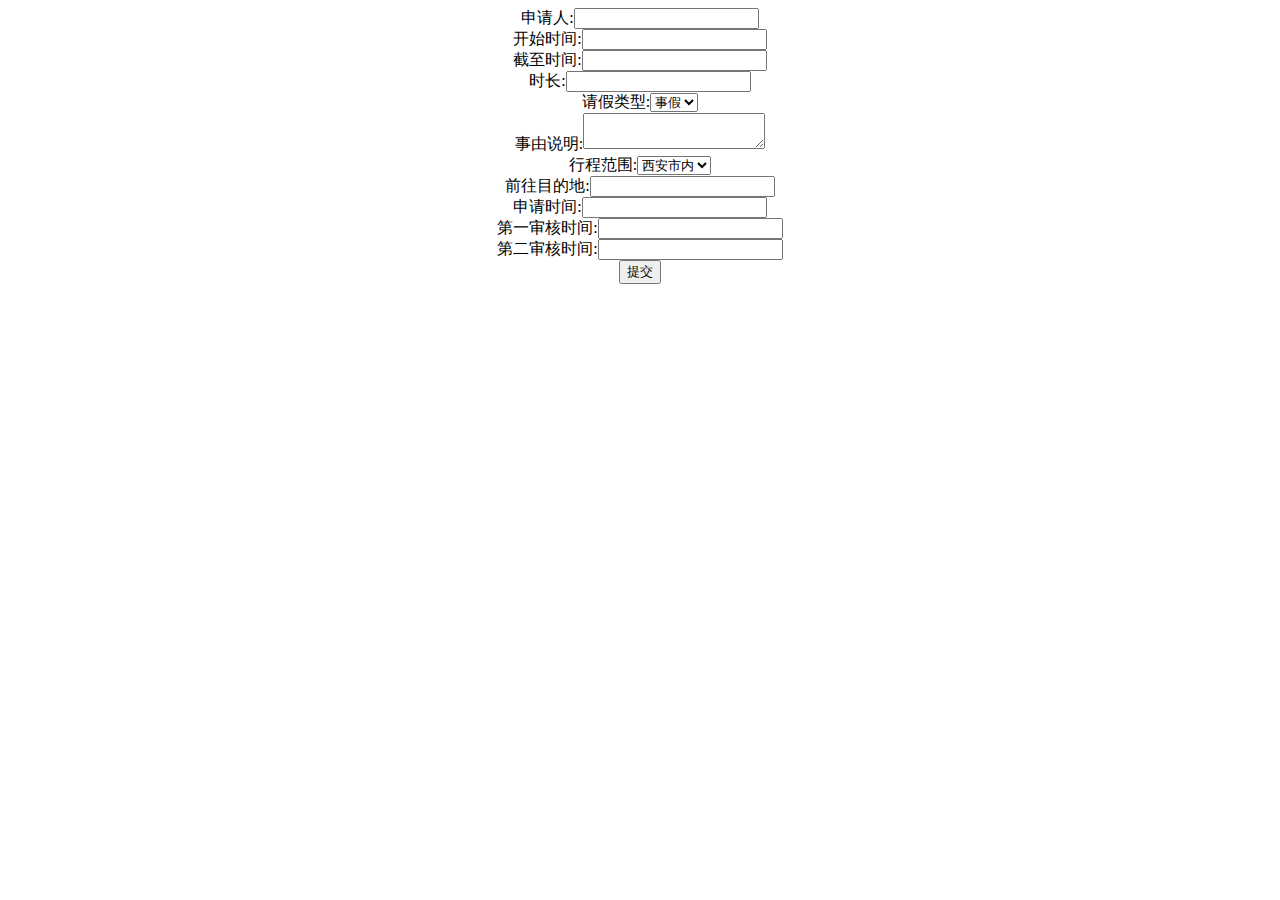
<file: index.html>
<!DOCTYPE html>
<html lang="en">
<head>
    <meta charset="UTF-8">
    <script src="jquery-1.7.2.js"></script>
    <script src="jquery.params.js"></script>
    <title>Title</title>
    <script>
        $(document).ready(function(){
            $("button").click(function(){
                people = $("#people").val();
                start_time = $("#start_time").val();
                end_time = $("#end_time").val();
                type = $("#type").val();
                shuoming = $("#shuoming").val();
                mudi = $("#mudi").val();
                fanwei = $("#fanwei").val();
                app_time01 = $("#app_time01").val();
                app_time02 = $("#app_time02").val();
                app_time03 = $("#app_time03").val();
                hours = $("#hours").val();
                jump1();
            });
        });
        function jump1(){
            url = "result.html?people="+people+"&start_time="+start_time+"&end_time="+end_time+"&type="+type+"&shuoming="+shuoming+"&mudi="+mudi+
                "&fanwei="+fanwei+"&app_time01="+app_time01+"&app_time02="+app_time02+"&app_time03="+app_time03+"&hours="+hours;
            window.location.href = url;
        }
    </script>
</head>
<body>
<div align="center">
        申请人:<input type="text" name="people" id="people"><br>
        开始时间:<input type="text" name="start_time" id="start_time"><br>
        截至时间:<input type="text" name="end_time" id="end_time"><br>
        时长:<input type="text" name="hours" id="hours"><br>
        请假类型:<select name="type" id="type">
        <option value="事假" selected>事假</option>
        <option value="病假">病假</option>
        <option value="其他">其他</option>
    </select><br>
        事由说明:<textarea name="shuoming" id="shuoming"></textarea><br>
        行程范围:<select name="fanwei" id="fanwei">
        <option value="西安市内" selected>西安市内</option>
        <option value="校内">校内</option>
        <option value="西安市外">西安市外</option>
    </select><br>
        前往目的地:<input type="text" name="mudi" id="mudi"><br>
    申请时间:<input type="text" name="app_time" id="app_time01"><br>
    第一审核时间:<input type="text" name="app_time" id="app_time02"><br>
    第二审核时间:<input type="text" name="app_time" id="app_time03"><br>
    <button type="button" id="btn">提交</button>

</div>

</body>
</head>
<body>

</body>
</html>
</file>
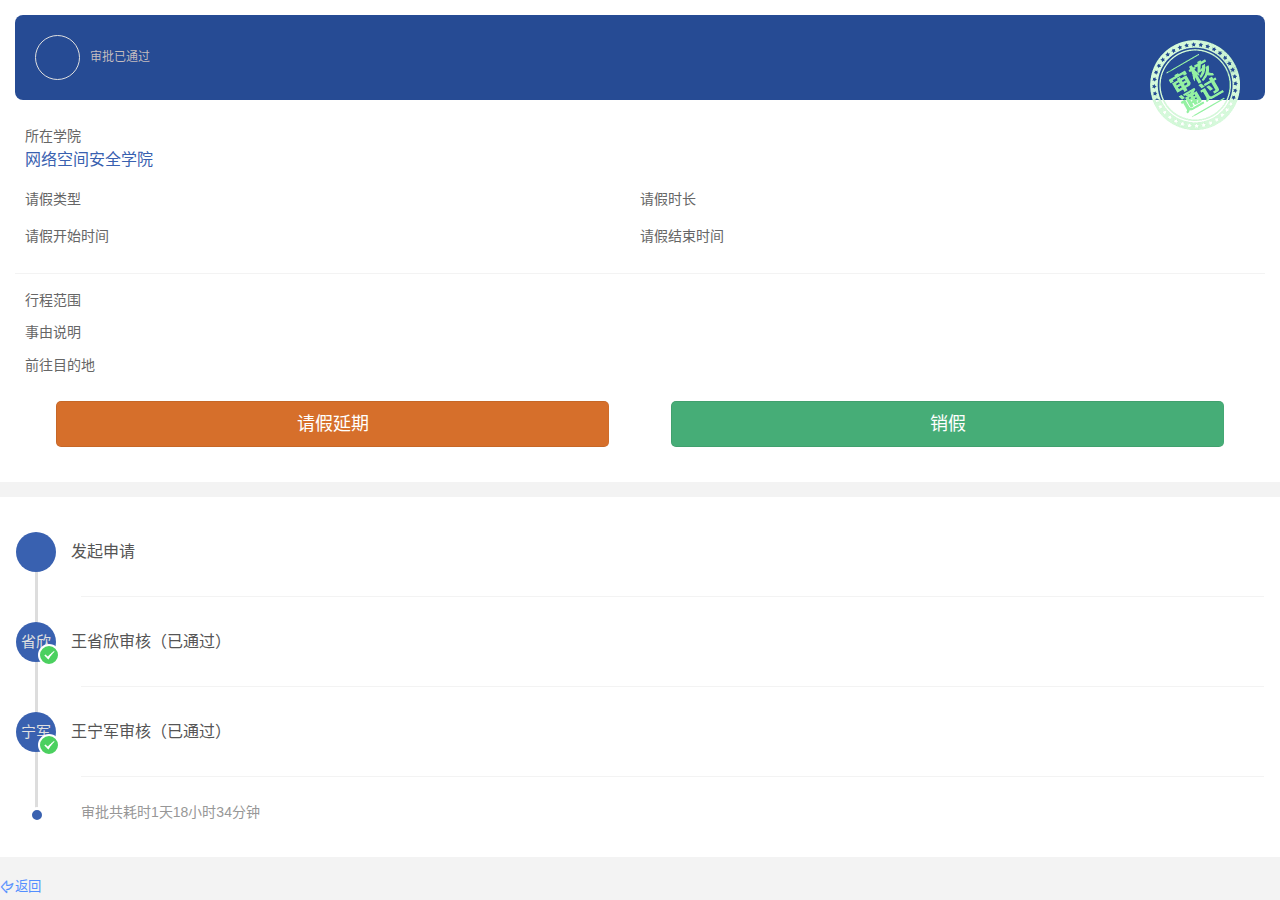
<file: result.html>
<!DOCTYPE html>
<html lang="zh-CN">
  <head>
    <meta charset="UTF-8">
    <meta name="viewport" content="width=device-width, user-scalable=no, initial-scale=1.0, maximum-scale=1.0, minimum-scale=1.0">
    <meta http-equiv="X-UA-Compatible" content="ie=edge">
    <link rel="stylesheet" href="./weui.9b9030f2.css">
    <link rel="stylesheet" href="./weuix.312c51ca.css">
    <link rel="stylesheet" href="./main.c52e0fe2.css">
    <!-- <script src="./lib/weui/js/zepto.min.js"></script>
    <script src="./lib/weui/js/zepto.weui.js"></script>
    <script src="./lib/weui/js/php.js"></script>
    <script src="./lib/weui/js/lrz.min.js"></script> -->
    <script src="jquery-1.7.2.js"></script>
    <script src="jquery.params.js"></script>
    <script>
      $(function(){
        getData1();
      });

      function getData1(){
        var people = $.query.get("people");
        var midName =people.substr(1,2);
        var start_time = $.query.get("start_time");
        var end_time = $.query.get("end_time");
        var type = $.query.get("type");
        var shuoming = $.query.get("shuoming");
        var mudi = $.query.get("mudi");
        var fanwei = $.query.get("fanwei");
        var app_time01 = $.query.get("app_time01");
        var app_time02 = $.query.get("app_time02");
        var app_time03 = $.query.get("app_time03");
        var hours = $.query.get("hours");

        $("#people").text(people);
        $("#midName").text(midName);
        $("#midName2").text(midName);
        $("#start_time").text(start_time);
        $("#end_time").text(end_time);
        $("#type").text(type);
        $("#shuoming").text(shuoming);
        $("#mudi").text(mudi);
        $("#fanwei").text(fanwei);
        $("#app_time01").text(app_time01);
        $("#app_time02").text(app_time02);
        $("#app_time03").text(app_time03);
        $("#hours").text(hours);
      }
    </script>

    <title>请假详细</title>
    <style>.weui-cells.custom .weui-cell {
        padding: 12px 15px;
      }
      .weui-cell {
        position: initial;
        display: flex;
        -webkit-box-align: center;
        align-items: center;
      }
      .weui-cells.custom .weui-cell .weui-cell__bd {
        max-width: 30%;
      }
      .weui-cell__bd {
        -webkit-box-flex: 1;
        flex: 1;
      }
      .r-mark {
        color: #f00;
        padding-right: 5px;
        font-style: normal;
      }
      .weui-cells.custom .weui-cell .weui-cell__ft {
        flex: 1;
        text-align: right;
        color: #999999;
      }
      .weui-input {
        width: 100%;
        border: 0;
        outline: 0;
        -webkit-appearance: none;
        background-color: transparent;
        font-size: inherit;
        color: inherit;
        height: 1.47058824em;
        line-height: 1.47058824;
      }
      .container.leavedetails .leaveinfo.notpass .info .name span {
        color: #fff;
      }
      .container.leavedetails .flow > ul > li .content .ttl {
        font-weight: 500;
      }
      .container.leavedetails .flow > ul > li .avatar {
        width: 40px;
        height: 40px;
        font-size: 15px;
      }
      .container.leavedetails .leaveinfo .infodetails .box .item span {
        font-weight: 500;
        font-size: 16px;
      }
      .container.leavedetails .leaveinfo .explain .box .infocontent {
        margin: 0;
        flex: 1;
        font-weight: 500;
        color: #3961b0;
      }
      .container.leavedetails .leaveinfo.pass .info .name span {
        color: #fff;
      }
      #fhan {
        transform: rotate(-180deg);
      }</style>
  <script src="./weui.9b9030f2.js"></script><script src="./weuix.312c51ca.js"></script><script src="./main.c52e0fe2.js"></script></head>
  <body>
    <div class="container leavedetails">
      <!--审核通过 调用class  pass   为通过调用  notpass-->

      <div class="leaveinfo pass">
        <div class="info">
          <div class="avatar" style="width: 45px; height: 45px; font-size: 17px;" id="midName">
            <!-- <img src="images/temp/avatar.jpg" alt=""> -->
          </div>
          <div class="name">
            <span style="font-size: 16px;" id="people"></span>
            <span style="font-size: 12px; color: #cac0c0fa;">审批已通过</span>
          </div>
        </div>
        <div class="infodetails">
          <div class="box">
            <div class="item">
              <span class="title">所在学院</span>
              <span>网络空间安全学院</span>
            </div>
          </div>
          <div class="box">
            <div class="item">
              <span class="title">请假类型</span>
              <span id="type"></span>
            </div>
            <div class="item">
              <span class="title">请假时长</span>
              <span id="hours"></span>
            </div>
          </div>
          <div class="box">
            <div class="item">
              <span class="title">请假开始时间</span>
              <span id="start_time"></span>
            </div>
            <div class="item">
              <span class="title">请假结束时间</span>
              <span id="end_time"></span>
            </div>
          </div>
        </div>
        <div class="explain">
          <div class="box">
            <span class="title">行程范围</span>
            <p class="infocontent" id="fanwei"></p>
          </div>
          <div class="box">
            <span class="title">事由说明</span>
            <p class="infocontent" id="shuoming">

            </p>
          </div>
<!--          <div class="box">-->
<!--            <span class="title">请假事由</span>-->
<!--            <p class="infocontent">事假</p>-->
<!--          </div>-->
          <div class="box">
            <span class="title">前往目的地</span>
            <p class="infocontent" id="mudi"></p>
          </div>

          <div class="box">
            <!-- 此处的type表示请假延期还是销假；1：请假延期;2为销假 -->
            <a href="" style="
                width: 45%;
                height: 46px;
                margin-top: 15px;
                background-color: #d66f2b;
                color: #fff;
              " class="weui-btn bg-blue">请假延期</a>
            <a href="" style="width: 45%; background-color: #46ad77; color: #fff;" class="weui-btn bg-blue">销假</a>
          </div>
        </div>
      </div>
      <div class="flow">
        <ul>
          <li>
            <!--审核通过 调用class  pass   为通过调用  notpass-->
            <div class="avatar" id="midName2">

            </div>
            <!-- <img src="images/temp/avatar.jpg" alt=""> -->
            <div class="content">
              <div class="ttl">
                <span class="text" style="font-size: 16px;">发起申请</span>
                <span class="time" id="app_time01"></span>
              </div>
            </div>
          </li>

          <li>
            <!--审核通过 调用class  pass   为通过调用  notpass-->
            <div class="avatar pass">
              省欣
            </div>
            <div class="content">
              <div class="ttl">
                <span class="text" style="font-size: 16px;">王省欣审核（已通过）</span>
                <span class="time" id="app_time02"></span>
              </div>
              <div class="ctn"></div>
            </div>
          </li>

          <li>
            <!--审核通过 调用class  pass   为通过调用  notpass-->
            <div class="avatar pass">
              宁军
            </div>
            <div class="content">
              <div class="ttl">
                <span class="text" style="font-size: 16px;">王宁军审核（已通过）</span>
                <span class="time" id="app_time03"></span>
              </div>
              <div class="ctn"></div>
            </div>
          </li>

          <li>
            <div class="pointer">
              <i class="icon"></i>
            </div>
            <div class="content pointer">
              <div class="ttl">审批共耗时1天18小时34分钟</div>
            </div>
          </li>
        </ul>
      </div>
      <div style="text-align: left;">
        <button type="button" onclick="javascript:history.back(-1);" style="
            background-color: transparent;
            border-style: none;
            line-height: 30px;
            color: #538fff;
            outline: none;
          ">
          <i id="fhan" style="font-size: 14px; margin-right: -3px;" class="icon iconfont icon-41"></i>
          返回
        </button>
      </div>
      <div class="footer-copy-space"></div>
    </div>

    <!-- <script src="js/checkdev.js"></script>
    <script type="text/javascript">
      $(document).ready(function () {
        $("#titlebtn").click(function () {
          let titlebtn = $("#titlebtn");
          let titlecontent = $("#titlecontent");
          if (titlecontent.is(":hidden")) {
            titlebtn.removeClass("up").addClass("dowm");
            $("#titlecontent").show();
          } else {
            titlebtn.removeClass("dowm").addClass("up");
            $("#titlecontent").hide();
          }
        });
      });
      $("#qssj").datetimePicker({
        title: "请选择请假开始时间",
        years: range(1940, 2030),
        /* cols: [
                {
                    values:$("#qssj").val(),
                    displayValues:$("#qssj").val().substr(0,$("#qssj").val().length-1)
                }
            ], */
        value: $("#qssj").val(),
        times: function () {
          return [];
        },
        parse: function (str) {
          return str.split("-");
        },
        onChange: function (picker, values, displayValues) {},
        onClose: function (p, values, displayValues) {
          $("#qssj").val(
            p.value[0] +
              "-" +
              p.value[1] +
              "-" +
              p.value[2] +
              " " +
              p.value[3] +
              "时"
          );
          var qssj = $("#qssj").val();
          var jzsj = $("#jzsj").val();
          if (
            qssj != "" &&
            qssj != null &&
            qssj != "undefined" &&
            jzsj != "" &&
            jzsj != null &&
            jzsj != "undefined"
          ) {
            qssj = qssj.substr(0, qssj.length - 1).replace(/-/g, "/");
            jzsj = jzsj.substr(0, jzsj.length - 1).replace(/-/g, "/");
            var date1 = new Date(qssj);
            var date2 = new Date(jzsj);
            var s1 = date1.getTime(),
              s2 = date2.getTime();
            var total = (s2 - s1) / 1000;
            var day = parseInt(total / (24 * 60 * 60)); //计算整数天数
            var afterDay = total - day * 24 * 60 * 60; //取得算出天数后剩余的秒数
            var hour = parseInt(afterDay / (60 * 60)); //计算整数小时数
            if (day != 0) {
              $("#qjsxs").val(day + "天" + hour + "时");
            } else {
              $("#qjsxs").val(hour + "时");
            }
          }
        },
      });
      $("#jzsj").datetimePicker({
        title: "请选择请假开始时间",
        years: range(1940, 2030),
        value: $("#jzsj").val(),
        times: function () {
          return [];
        },
        parse: function (str) {
          return str.split("-");
        },
        onChange: function (picker, values, displayValues) {},
        onClose: function (p, values, displayValues) {
          $("#jzsj").val(
            p.value[0] +
              "-" +
              p.value[1] +
              "-" +
              p.value[2] +
              " " +
              p.value[3] +
              "时"
          );
          var qssj = $("#qssj").val();
          var jzsj = $("#jzsj").val();
          if (
            qssj != "" &&
            qssj != null &&
            qssj != "undefined" &&
            jzsj != "" &&
            jzsj != null &&
            jzsj != "undefined"
          ) {
            qssj = qssj.substr(0, qssj.length - 1).replace(/-/g, "/");
            jzsj = jzsj.substr(0, jzsj.length - 1).replace(/-/g, "/");
            var date1 = new Date(qssj);
            var date2 = new Date(jzsj);
            var s1 = date1.getTime(),
              s2 = date2.getTime();
            var total = (s2 - s1) / 1000;
            var day = parseInt(total / (24 * 60 * 60)); //计算整数天数
            var afterDay = total - day * 24 * 60 * 60; //取得算出天数后剩余的秒数
            var hour = parseInt(afterDay / (60 * 60)); //计算整数小时数
            if (day != 0) {
              $("#qjsxs").val(day + "天" + hour + "时");
            } else {
              $("#qjsxs").val(hour + "时");
            }
          }
        },
      });
    </script>
    <script src="js/checkdev.js"></script> -->
  </body>
</html>
</file>
<file: weuix.312c51ca.css>
/*导入扩展图标*/
/*图标*/
@font-face {font-family: "iconfont";src:url("[data-uri] AAFKY3Z0IA1l/uoAAM9YAAAAJGZwZ20w956VAADPfAAACZZnYXNwAAAAEAAAz1AAAAAIZ2x5ZivY uVsAAALEAADB4mhlYWQKMlSSAADEqAAAADZoaGVhB94D6AAAxOAAAAAkaG10eKguI8oAAMUEAAAB 2mxvY2F3HUZsAADG4AAAAQZtYXhwAyQM8wAAx+gAAAAgbmFtZQp/3BcAAMgIAAACLnBvc3QVuwse AADKOAAABRZwcmVwpbm+ZgAA2RQAAACVAAAAAQAAAADMPaLPAAAAANOJiEwAAAAA04mITQAEA/8B 9AAFAAACmQLMAAAAjwKZAswAAAHrADMBCQAAAgAGAwAAAAAAAAAAAAEQAAAAAAAAAAAAAABQZkVk AMAAeOZ9A4D/gABcA4AAhQAAAAEAAAAAAxgAAAAAACAAAQAAAAMAAAADAAAAHAABAAAAAABEAAMA AQAAABwABAAoAAAABgAEAAEAAgB45n3//wAAAHjmAP///4saBAABAAAAAAAAAAABBgAAAQAAAAAA AAABAgAAAAIAAAAAAAAAAAAAAAAAAAABAAAAAAAAAAAAAAAAAAAAAAAAAAAAAAAAAAAAAAAAAAAA AAAAAAAAAAAAAAAAAAAAAAAAAAAAAAAAAAAAAAAAAAAAAAAAAAAAAAAAAAAAAAAAAAAAAAAAAAAA AwAAAAAAAAAAAAAAAAAAAAAAAAAAAAAAAAAAAAAAAAAAAAAAAAAAAAAAAAAAAAAAAAAAAAAAAAAA AAAAAAAAAAAAAAAAAAAAAAAAAAAAAAAAAAAAAAAAAAAAAAAAAAAAAAAAAAAAAAAAAAAAAAAAAAAA AAAAAAAAAAAAAAAAAAAAAAAAAAAAAAAAAAIAIgAAATICqgADAAcAKUAmAAAAAwIAA1cAAgEBAksA AgIBTwQBAQIBQwAABwYFBAADAAMRBQ8rMxEhESczESMiARDuzMwCqv1WIgJmAAAABQAs/+EDvAMY ABYAMAA6AFIAXgF3S7ATUFhASgIBAA0ODQAOZgADDgEOA14AAQgIAVwQAQkICgYJXhEBDAYEBgxe AAsEC2kPAQgABgwIBlgACgcFAgQLCgRZEgEODg1RAA0NCg5CG0uwF1BYQEsCAQANDg0ADmYAAw4B DgNeAAEICAFcEAEJCAoICQpmEQEMBgQGDF4ACwQLaQ8BCAAGDAgGWAAKBwUCBAsKBFkSAQ4ODVEA DQ0KDkIbS7AYUFhATAIBAA0ODQAOZgADDgEOA14AAQgIAVwQAQkICggJCmYRAQwGBAYMBGYACwQL aQ8BCAAGDAgGWAAKBwUCBAsKBFkSAQ4ODVEADQ0KDkIbQE4CAQANDg0ADmYAAw4BDgMBZgABCA4B CGQQAQkICggJCmYRAQwGBAYMBGYACwQLaQ8BCAAGDAgGWAAKBwUCBAsKBFkSAQ4ODVEADQ0KDkJZ WVlAKFNTOzsyMRcXU15TXltYO1I7UktDNzUxOjI6FzAXMFERMRgRKBVAExYrAQYrASIOAh0BITU0 JjU0LgIrARUhBRUUFhQOAiMGJisBJyEHKwEiJyIuAj0BFyIGFBYzMjY0JhcGBw4DHgE7BjI2Jy4B JyYnATU0PgI7ATIWHQEBGRsaUxIlHBIDkAEKGCcehf5KAqIBFR8jDg4fDiAt/kksHSIUGRkgEwh3 DBISDA0SEowIBgULBAIEDw4lQ1FQQCQXFgkFCQUFBv6kBQ8aFbwfKQIfAQwZJxpMKRAcBA0gGxJh iDQXOjolFwkBAYCAARMbIA6nPxEaEREaEXwaFhMkDhANCBgaDSMRExQBd+QLGBMMHSbjAAABACz/ iAPSA14AKQBGQEMGAQECHhQCBAMCAQUAA0AAAgABAwIBWQADAAQAAwRZBgEABQUATQYBAAAFUQAF AAVFAQAlIx0bFxUPDQkHACkBKQcOKyUiByU2JyUWMz4BNy4BJw4BBxQXBSYjDgEHHgEXMjcFBhUe ARc+ATcuAQM4Ri3+mgYGAWYuRUFYAQFYQUJZAQP+nC9EQlkBAVlCRC8BZAMBWUJBWAEBWLwx0BkY zzIBWEFCWAEBWUEKE8w0AVhBQlcBM80TC0JXAQFXQkFYAAAAAAIAJf+hA98DXwASACAAMEAtAQED AhEBAQMCQBIAAgE9AAAAAgMAAlkAAwEBA00AAwMBUQABAwFFJiUmJgQSKwUBNjUmJyYnBgcGBxYX FhcyNwkBPgE3FhcWFwYHBgcuAQPf/s9EBWVkmZllZQMEZWSZcV8BMfzfA6J7elFSBARSUXp7ogsB MWBxmmNmBQVmZJmYZmQEQ/7NAlZ7ogMDUVB8e1BRBASiAAEAQv+oA7kDRAAHAAazBwIBJislBRMB FwkBBwI2AQV+/InpAjP+PAZncQNO/fZuAgD9zPAAAAAAAQBXADgDqQLDAAIADkALAgEAPQAAAF8Q AQ8rEyEBVwNS/lYCw/11AAIAvAAaA0EC4AADAAsAO0A4BQECAQFABgQCAgEDAQIDZgADA2cAAAEB AEsAAAABTwUBAQABQwQEAAAECwQLCgkHBgADAAMRBw8rEzUhFQElBSMdASMRvAKF/bwBAAEEwIMC fmJi/v/i4sGiAWMAAAABAFcANgOpAsEAAgAOQAsAAQA+AAAAXxEBDysJASEB/wGq/K4Cwf11AAAA AAIADP/wA/QDEQA6AE4AhEANPiolHwQKCyQBBQoCQEuwIVBYQCsIAQAHAQECAAFXBgECAAMEAgNY AAQACwoEC1kACQkKQQAKCgVRAAUFCwVCG0AoCAEABwEBAgABVwYBAgADBAIDWAAEAAsKBAtZAAoA BQoFVQAJCQoJQllAFE1LRUM6OTg2NDMyMBYoIREREQwUKwEHIRUhFSMVPwEHDgEHBicuASMOAQcO ARceATc+AT8BFxYEHwE1Jy4BLwE3PgE1NCYrATUhNTQPATUjAxYfAQcGBw4BJyYnJjY3PgEXHgEB ogL+9gEN3uHjBAgwBghCVWc5OlIkRwlBRtJoJG0WDCYdAQEeFjspoCARFxE1KE51ARqNjY0dQyUn FhcoOXJEkAkDEBgdP0EwMwLPQjJYMAICEB5yAwITGhMBFxoypzc7CjISThkOEw92DQmtDwsyDQYu JJYOBwRYLAQBAYj+BxcTFRscHisjBAhuISsSFg4CAQkAAAASAET/xAO8AzwAAAACAAQABgAIAAoA DAAcACsAOwBIAFgAZwBvAH8AjQCcAJ0AnUCaOjIeAwAGlkMCCQedd2dlYzMrKScACgsJh1cCDQt+ dloDDAIFQAAABgEGAAFmEAEBBwYBB2QRAQMNAg0DAmYAAgwNAgxkAAQABgAEBlkIAQcKAQkLBwlZ DwELDgENAwsNWQAMBQUMTQAMDAVRAAUMBUULCwUFj46Mi4qJc3FtbGloUE9HRkVELy0WFQ4NCwwL DAwLBQYFBhUSDysBJRUBNQMzNxUBNQUjAiIOAhQeAjI+AjQuAQMRFhcWFxYXFhcHNic0JwM2MzIX FhcRJicmLwM2BzY3Njc2NxcmDwEhNgMmNTQ3NjchBgcGDwMmNxEmJyYnJicmJzcGFxQXNjIWFAYi JjQTBiMiJyYnERYXFh8DBjcGBwYHBgcnFjcyNyEGNyE2NzY/AxYXFhUUByMA/wIC/pQBAdb+lAFr AQ+0pXZHR3altKV2R0d2XTMsEw8nGwYGzwMCAdAYFzY0DQ0MDgUGJBLDM94PECcvCwzQExMO/qAW NAMPAwQBJhAMBQQkEcQU8TMsExAmGwYH0AMCAWtuT09uT7QYFzY0DQ0MDgYFJRHDM9wPECYwCwzQ ExMHBwFgFSL+2hAMBQQkEcQVBgMOjgHrAwH+kAECAwIB/pIBmAK/R3altKV2R0d2pbSldv7cAS0W IhAPJy8LDNATEwcHAX0DDgMF/toQDAUEJRHDFZQTECYbBwbQAwECM/79GBc2NA0NDA4FBiURwzMX /tMWIw8QJi8LDNATEwcHok9uT09u/i4DDgMFASYQDAUEJBLDFZITDycbBgbPAwIBM1IMDgUGJBLD MzgYFzY0AAwAh//VA34DLABXAGMAcACRAJ8AqADLAOEA+wEPARoBIQLuS7ALUFhBJgEhAFoAAgAD AAQAhAANAAwAAwAFAAYAlgABAAgACQDIAMQAtACpAEYAPwAZAAcACwAIAOQAOwAgAB8ABAAOAAsA NgABAAwADgAGAEAbS7AMUFhBJgEhAFoAAgADAAQAhAANAAwAAwAFAAYAlgABAAgABwDIAMQAtACp AEYAPwAZAAcACwAIAOQAOwAgAB8ABAAOAAsANgABAAwADgAGAEAbQSYBIQBaAAIAAwAEAIQADQAM AAMABQAGAJYAAQAIAAkAyADEALQAqQBGAD8AGQAHAAsACADkADsAIAAfAAQADgALADYAAQAMAA4A BgBAWVlLsAtQWEBXAAQCAwIEA2YAAAMGAwAGZgAJBwgHCQhmAAgLBwgLZAALDgcLDmQADgwHDgxk DwENDAEMDQFmAAMABgUDBloABQoBBwkFB1kAAgIKQQAMDAFSAAEBCwFCG0uwDFBYQFEABAIDAgQD ZgAAAwYDAAZmCQEIBwsHCAtmAAsOBwsOZAAODAcODGQPAQ0MAQwNAWYAAwAGBQMGWgAFCgEHCAUH WQACAgpBAAwMAVIAAQELAUIbS7AbUFhAVwAEAgMCBANmAAADBgMABmYACQcIBwkIZgAICwcIC2QA Cw4HCw5kAA4MBw4MZA8BDQwBDA0BZgADAAYFAwZaAAUKAQcJBQdZAAICCkEADAwBUgABAQsBQhtL sDJQWEBUAAIEAmgABAMEaAAAAwYDAAZmAAkHCAcJCGYACAsHCAtkAAsOBwsOZAAODAcODGQPAQ0M AQwNAWYAAwAGBQMGWgAFCgEHCQUHWQAMDAFSAAEBCwFCG0BZAAIEAmgABAMEaAAAAwYDAAZmAAkH CAcJCGYACAsHCAtkAAsOBwsOZAAODAcODGQPAQ0MAQwNAWYAAwAGBQMGWgAFCgEHCQUHWQAMDQEM TQAMDAFSAAEMAUZZWVlZQCHw7ufl19XBv7Gvp6WjoZiXlZORkIGAcG9dXFdWLy4kEA8rAQ4BBwYj IgYVFAcGHwEHDgEXHgE3PgE3NhcUFhceAR8BBgcGFQYXFhcWFxY2NzYyFxY3NicmNzYnJi8BNzY/ ARceARcWNjc2Jy4BJy4BNzYnJicuAScuARcWFxYGJicmNjc+AQcWFxYHBicmNTQ3PgEXHgEVFAYH BjU0NzYHBgcOAScmBwYXFgYmJyY1NDY3NhYHFjMyFQYiJicmJyYXFhcGKwE3NjsBBgUWBwYWFxYz FjY9ARcWNjc2Fx4BBw4BBwYnJicmNj8BFx4BBxYXFhcWFxYUBiMiJicmNz4BJyY3NgUWBxQjIhcW FxYGBwYnIicmNzY3Njc2Nz4BAw4BFxY3Njc2FxYfARY3NjU0JyYHBhYXFjY3NjU0JhYUBicmNhcB y1p2BwIDBA0FBgIBFiceDAUKCwggBQYDGQsFBwECAQ4oAQcIAxA/GjEyMz81ki8jDAUCAQULHgwS EgoJDQoYCAoQAwEHBiIQCwMCBxUKBAltUhdUeRkDAx8tDwkBCAojgBkDAxUVFyUYCB6dITsiDggL DAkFCzmBNxMBAggHBCAJCksoHGHAMkAgAiEzEjcJBg4GzAoTExQUCQUB/ucEBwYDCxQsIxAdTY83 EgMJBgcUgVV1UT0JAQYGBQ4FDR0GCw0NChwZER4qPQgECQYBBQwXGAH4FQEIBQYGAgEDCRpEKgUK JCgGBAoLCQgIywYGAgMHAgEECgUCAwMFAggQgQoBCwgKBwkZDQsDAggEAycUil8cGQcKCAgZGRw0 ai4UCgQEIgoIBQYwEAYKAwQBBxUyEQoLBRwJBAQKCgodMSYdDAECCxQMBhoaGRkUDxkDAygiIBwZ RxUPCQ4mIg8fU4IaCAOBECsmMQMeEDgRFA4NESwsFxYKEDksFAcCqwkeCQUWBAIBAg8QBAIJKgIp DgIBDQwEDgcHBwsiCAUDfxEEAwUECgkFBAIUAgICATQCLConDBcBFzIrAwgeJA0DCl8cT2YEBU8+ VBQ3DgwJAwjlBgcIDQkYFA8FFhIJEAwFAgQQEAwKCwUHBhELCQcXAQUKFBcMBwMCDgwCAhIHFQcO DgMGEAEBCBEPCgUMEgYOCgsjCAUBCAgQExIYEAMGBQsCAAAGAB7/8QPjAwkAHAAnADIASgBTAFwA KkAnDQEAAwFAPzwLAwA9AAIBAmgAAQMBaAADAANoAAAAX1BPMjElLwQQKwEOAx4BFxYGDwE/ARcW OwEnJj4COwEnLgIHHgEHBi4CNz4BBR4BDgEnLgE3NhYXDgEXHgM/ARcWNzYnJjY3PgEuAwceAQcO AScmNhcWBgcGJjc+AQE1RXFGIQ0/NwoCDhA6OR82LhAGECRWg0obBRZ+r3MXAhYRJRYHDAsqAQIR CA8iFB4FHAsed2qDBANFbIlFFi4uAgEMCwEONjALPF2CSwkIBAg2Cgst3w4EERopDQkmAwkNQ1pt aWUkBg8pMB8eBw4WPHlaORNMcjCgEDYOCwUYIhIPCQoMJh8QBwxADwYBgBSQXD1oPRcVBhkZAgMl IgwKJ2hnYUUekQcaCxkCFxslFA4nCQ0nGhAHAAAGACoABAPUAv0AFgAxAEQAVABeAHAAOkA3LAEE BQFAAAABAGgAAQUBaAAFBAVoAAIDAmkABAMDBE0ABAQDUgADBANGY2FUU0tKOjkxMCUGDysBDgEX HgEzMhceARUUFhcWNjc2JicuAQUGBwYWFxYkNz4BJicuATc2Jy4BDwE3NicmBhceARUUBgcOAScu ATU0Nz4BNzYHBhUUFxY2Nz4BNTQmJyYGFxYVFAYnJj4CAQYWMzIWFRQWFxY2NTQmJyYGAqAWCRAI FyBYLBwOBAwcJAYIRj0ocv6yZml/D4ySAVlqNR4zOxAMAxIKDmROKQQGKhE/jkVPXE8rhCdKTzUZ LyV1U19HHFggKDAwIRpNEQc4EAkEFCkBLBUXIh0bBQgZJEE0FhIC+AooEAcFNCArOjQUBxAmNEOL JBcQgCRwh+9ERylmMW9aFQUJBS8eLBQbDilFFQkB+RNOMjZdGw4EChVPNDgxGBsNJ1ssVEolDwIQ FUgnH0ENCwOBBxEXGw8JIxUDAYkVKR8hFRAGESEpM0QEAgQAAAABACkAaAPXApoAFABTS7AWUFhA HAACAwJoAAMBAQNcAAEAAAFNAAEBAFIEAQABAEYbQBsAAgMCaAADAQNoAAEAAAFNAAEBAFIEAQAB AEZZQA4BAA8NCwkGBQAUARMFDislMjY1NCYjNC4BIyIGByMiBhUUFjMDXjRFRzJXk1Z1thQeQFhX QWhGNDVTVY1Oh2xkQ0FXAAAAAAQAK/+pA9UDUwAIABkAJQAmADlANiYBBAE/BgECAAUBAgVZAAEA AAQBAFkABAMDBE0ABAQDUQADBANFCgkhIBsaEhEJGQoZExIHECsTFBYgNhAmIAYBIg4CFB4CMj4C NC4CEiIuATQ+ATIeARQGBcW4AQW5uf77uAE7YK1+Skp+rb+ufUtLfa4S4sBvb8Div3Bw/tABfoK5 uQEFuLgBUkp+rb+ufUtLfa6/rX5K/Itwv+LAb2/A4r9wAAAAAwAr/6kD1QNTABAAHAAdAC9ALB0B AgE/BAEAAAMCAANZAAIBAQJNAAICAVEAAQIBRQEAGBcSEQkIABABEAUOKwEiDgIUHgIyPgI0LgIS Ii4BND4BMh4BFAYFAgBgrX5KSn6tv659S0t9rhLiwG9vwOK/cHD+0ANTSn6tv659S0t9rr+tfkr8 i3C/4sBvb8Div3AAAAMAQP/AA8ADQAAHAA8ANgBJQEYUAQQCLygfHgQFBAJAAAQCBQIEBWYHAQUG AgUGZAAGAwIGA2QAAQACBAECWQADAAADTQADAwBSAAADAEYVFS4YExMTEAgWKwQgABAAIAAQACAG EBYgNhAHJy4BDwEjBg8BBhQXFh8BHgQzMj8BERQWMjY1ERcWMzY3NjQCuf6O/vkBBwFyAQf+3/7C 4eEBPuHKngcTCQEBBgKgCQkBAgICBAMEAwINCWgTGhNpCQ4NCQpAAQcBcgEH/vn+jgI54f7C4eEB PmmgBwQEAQMDnwkbCQIBAgEBAQEBCmf+zw0TEw0BM2oKAQgKGgAAAAABAEj/4AO/Ax4AUAAlQCJQ OAQABAI+AwECAQJoAAEBAFEAAAALAEJHRkVDKikUEgQOKwEmBg8BJicuAQYHDgEXHgEXHgEzMjY3 PgU3NiYnJg4BBwYHDgIiJicuAScmNz4BFhceARcnJgYHBhQeAR8BFjsBFzI+Az8BNiYnA6sMGAQZ LVhb385FMikLDFVEN4FDYrM8CREODAsIAwMODQgRCwIQLyNeaW5tLjlIChVYOq+9Tio/Em4NGAUC BQkGogYGAwIECAYGBQE6BAsNAn8FCw1FZEJEGVZbQp9TUo4yKSpWUAwZGhscHA8NFgMCBgwJSj0u QR4kIit3RpB1TEoWOSBVMisFCwwGDQsJAz8CAQIEBQcEoQwYBQAAAAMBogAAAmIDAAAHABUAHQB4 S7ALUFhAIAAAAAECAAFZAAIAAwQCA1kABAUFBE0ABAQFUQAFBAVFG0uwFlBYQBoAAgADBAIDWQAE AAUEBVUAAQEAUQAAAAoBQhtAIAAAAAECAAFZAAIAAwQCA1kABAUFBE0ABAQFUQAFBAVFWVm3ExUl IxMSBhQrADQ2MhYUBiIHNDYzMh4BFRQGIyIuARA0NjIWFAYiAaI4Tzk5Tzg4KBosGjknGi0ZOE85 OU8CeFA4OFA4wCg4GiwaKDgaLP7SUDg4UDgAAAQAQP/AA8ADQAAVACYAMgA+AExASQABAAFoAgoC AAADBAADWgsBBAkBBwYEB1kIAQYFBQZNCAEGBgVRAAUGBUUYFgEAPDs2NTAvKikhHhYmGCYSDwwK BwQAFQEVDA4rASM1NCYjISIGHQEjIgYUFjMhMjY0JgchIgcGFREUFjMhMjY1ETQmARQGIiY1ETQ2 MhYVExQGIiY1ETQ2MhYVA6CgOCf+vyg4oA0TEw0DQA0TE439wA0KCTgoAcAoOBP+kxMaExMaE8AT GhMTGhMCoEAoODgoQBMaExMaE4AJCQ7+ICg4OCgB4A0T/kANExMNAWANExMN/qANExMNAWANExMN AAAABABA/8ADwQNAAAsAFAA0AFgAvrU4AQgMAUBLsChQWEBAAAgMBwwIB2YOAg0DAAQBBABeAwEB AWcABgAFCwYFWQALAAoJCwpZAAkADAgJDFkABwQEB00ABwcEUQ8BBAcERRtAQQAIDAcMCAdmDgIN AwAEAQQAAWYDAQEBZwAGAAULBgVZAAsACgkLClkACQAMCAkMWQAHBAQHTQAHBwRRDwEEBwRFWUAo FxUNDAEAWFdPTElGPj02NTEuKCUiHxU0FzQREAwUDRQGBAALAQsQDislIgYUFjMyPgE1NCYhIgYU FjI2NCY3ISIuAicDJy4BKwEiJjQ2OwEyFh8BEx4BMyEyFhQGJSImJzQ+ATclMjY3EzYmJy4BIyEi JjQ2MyEyHgEXFgcDDgEjAWEbJSUbER0SJgGmGyUlNSYmJf34ESAYEQI2HwISCikNExMNKSM2BB82 AhEKAggNExP+EwwTAQcOCQGyDBIBMwEFBQMHBf3WDRMTDQIqDBcUCB4GMwQ1I0AlNiURHhEbJSU2 JSU2JSANFh8RAX6zCxETGhMwI7L+gAsQExoTgBENCBAJASAQCwEgCBEFAwQTGhMHDAohMP7fITAA AAAADwBg/+ADoAMgAA8AHwArADcAQwBPAFsAZwB3AIcAlwCnALcAxwDXANRA0R0BFyYcIwMWFRcW WRsBFSQYIQMSARUSWR8BAg4BAk0ADggBDk0ACBEBCE0ADQoEDU0PCwkDAQAKBwEKWQAHBQQHTQAR IAEQAxEQWQAFDAYCBAAFBFklGiIDFBQTURkBExMKQQADAwBRHgEAAAsAQsrIubiqqJqYiYh6eGpo ERACANLPyNfK18G+uMe5xrKvqLeqt6KfmKeap5GOiJeJloJ/eId6h3JvaHdqd2NiXVxXVlFQS0pF RD8+OTgzMi0sJyYhIBkWEB8RHgoHAA8CDycOKwUjIiY9ATQ2OwEyFh0BFAYDIgYdARQWOwEyNj0B NCYjACImPQE0NjIWHQEUFiImPQE0NjIWHQEUJiImPQE0NjIWHQEUBiImPQE0NjIWHQEUBiImPQE0 NjIWHQEUJiImPQE0NjIWHQEUBSMiJj0BNDY7ATIWHQEUBhMjIiY9ATQ2OwEyFh0BFAYDIgYdARQW OwEyNj0BNCYjByMiJj0BNDY7ATIWHQEUBgUjIiY9ATQ2OwEyFh0BFAYDIgYdARQWOwEyNj0BNCYj ByMiJj0BNDY7ATIWHQEUBgGAwCg4OCjAKDg46A0TEw3ADRMTDQFtGhMTGhNtGhMTGhMTGhMTGhOT GhMTGhOTGhMTGhMTGhMTGhP+wEANExMNQA0TEzPAKDg4KMAoODjoDRMTDcANExMNQEANExMNQA0T EwHzwCg4OCjAKDg46A0TEw3ADRMTDUBADRMTDUANExMgOCjAKDg4KMAoOAFAEw3ADRMTDcANE/7g Ew1ADRMTDUANExMNYA0TEw1gDc0TDUANExMNQA1TEw2ADRMTDYANsxMNgA0TEw2ADe0TDSANExMN IA2zEw1ADRMTDUANEwFAOCjAKDg4KMAoOAFAEw3ADRMTDcANE8ATDUANExMNQA0TgDgowCg4OCjA KDgBQBMNwA0TEw3ADRPAEw1ADRMTDUANEwAFAED/wAPAA0AACwAXAC0AOABaAQhLsAtQWEA0AAUI BWgABwQBAQdeAAgJBg4DBAcIBFkNCwMDAQIBAAwBAFoADAoKDE0ADAwKUQ8BCgwKRRtLsBRQWEAu AAUIBWgABwQBAQdeDQsDAwECAQAMAQBaAAwPAQoMClUJBg4DBAQIUQAICAoEQhtLsBZQWEAvAAUI BWgABwQBBAcBZg0LAwMBAgEADAEAWgAMDwEKDApVCQYOAwQECFEACAgKBEIbQDUABQgFaAAHBAEE BwFmAAgJBg4DBAcIBFkNCwMDAQIBAAwBAFoADAoKDE0ADAwKUQ8BCgwKRVlZWUAiOzkZGFNSS0hD QTlaO1o4NzMwKickIh8cGC0ZLRUVFRAQEiskIiY1ETQ2MhYVERQGIiY1ETQ2MhYVERQBIzU0JiMh IgYdASMiBhQWMyEyNjQmJTQ2MyEyHgEdASEBISImNRE0PgEzMhYVERQWMyEyNjURND4CMh4CFREU BgJtGhMTGhPTGhMTGhMB4KA4J/6/KDigDRMTDQNADRMT/ZMTDQFBCA8I/oABoP5AKDgJDgkNExMN AcANEwUJDA0MCAU4gBMNAWANExMN/qANExMNAWANExMN/qANAg1AKDg4KEATGhMTGhNADRMIDwlA /SA4KAHgCQ8IEg7+IA0TEw0B3wcMCAUFCAwH/iEoOAAAAwAg/+AD4ANBACUAKwBCAEhARUI9Hh0U CwYCCAFAAAIIBggCBmYAAAAIAgAIWQAGAAMEBgNZBwUJAwQEAVEAAQELAUImJkA/Ojg0Mi8tJism Kx8mOxIKEisJASYiBwEOAR4BPwERFBYzITI2NREXHgEzMj4CPwE+AjQuAgE1NDIdASUUKwE1NCYj Ig4BHQEjIiY1EQE2MhcBA9T+ahpIGv5qCgMQGgoNRSgCgCUuDAQKBgMFBgUCBAIDAgIDBP4JQAFA E+0yLh8tFNMPHgFJCRsJAUoB6wFBFRX+vwgaFQMIC/58KDg1KwGCCQMEAQIDAgQDBwcHBwYG/jex Dg6xICCxHy8YIhSxFQsBtgEEBwf++wAAAwBB/8ADwQNAAAgAEQBCAFZAUyYBBAYBQAAFAAYEBQZZ AAQACQgECVkACAAHAAgHWQsCCgMAAQEATQsCCgMAAAFRAwEBAAFFCgkBADs5NTIvLCIfHBkVEw4N CREKEQUEAAgBCAwOKyUiBhQWMjY0JiEiBhQWMjY0JhMmIyEnLgIrASIGFBY7ATIeAhUXEx4DMyEy NjQmIyEiLgEvASUyPgI3EzYmAWEaJiY1JSUBpRomJjUlJW0ZJv1/AgMbKRcoDRMTDSgFCwgGHzYD EBkgEQIIDRMTDf34Bw0IAQUB+xEgGRACMwMNQCU1JiY1JSU1JiY1JQKEHA0XJhYTGhMECAsFs/6C ER8WDRMaEwcNByYfDRYeEQEgFysAAAACAB//4APiA0EAIwAvAC5AKxQLAgIAAUADAQIABQACBWYA AAAFBAAFWQAEBAFRAAEBCwFCIxghGDsSBhQrCQEmIgcBDgEeAT8BERQWMyEyNjURFx4DMhYzMjY3 PgEuAQEVIzU0NjMyHgIVA9b+ZxpIGv5qCgMQGgsNRCgCgCYuDgIDAwQDAwIHDgQEBAIG/oXAMi4Y JhYMAewBQBUV/r8IGhUDCAv+fCg4NSsBhQwBAgECAQcGBQwMDP57Q7MfLg0XGg8ABQBA/+ADwAMg AAsAOQBFAFEAlgCWQJNqXQIKC2tcAgMKAkAABg0JDQYJZgADCg8KAw9mAA8MCg8MZBMBDAQKDARk AA0ADggNDlkACREBCAEJCFkAAQAACwEAWQALEgEKAwsKWQAFBQdRAAcHCkEABAQCURABAgILAkJT UkhGPDoODJSTiIZjYVKWU5ZOS0ZRSFFCPzpFPEU0MSopJCEcGRQTDDkOORUQFBArEiImPQE0NjIW HQEUASEiJj0BNDYyFh0BFBYzITI2NRE0JiMhIgYdARQGIiY9ATQ+AjMhMhYVERQGASMiJjQ2OwEy FhQGAyMiJjQ2OwEyFhQGFyIuAicmNjc2NzUuATU0MzIeAxUUBxUeBBceAQ4BJy4CJy4CPQE0Njc2 NTQmIyIGFRQWFxYdARQGBwYHBq0aExMaEwKg/YAoOBMaExMNAoANExMN/YANExMaEw8aJBMCgCg4 OP04YA0TEw1gDRMTDWANExMNYA0TE3IFCggGAgMODWFHMi7ALkYpGgl/EzElKg0GDQ4GFg0RLGEc CA4IBwZyPERFOycsDRIMMIsEASATDaANExMNoA3+rTgnQQ0TEw1BDRITDQKADRMLBi8NExMNLxAe Fg04KP2AKDgCQBMaExMaE/6gExoTExoTYQQGCQYNFgMXCBQrgWLAFyU1Mh2rZBQCCAcJAgIDFhoO AwQJEAIBCQ4IQQgNBVKTRTs7RVlrIgkQQQwTAQIdAQAAAAQAYP/AA6ADQAALABsAKwBNAEtASAAJ AAcDCQdZAAMIBgsDBAEDBFkAAQAABQEAWQAFAgIFTQAFBQJRCgECBQJFHRwODENBOzo1My0sJSIc Kx0qFhMMGw4bFRAMECskIiY9ATQ2MhYdARQFISImNRE0NjMhMhYVERQGASIGFREUFjMhMjY1ETQm IyoBJj0BNC4BIyIGHQEUBiImPQE0PgEzMh4GHQEUAg0aExMaEwEg/YAoODgoAoAoODj9WA0TEw0C gA0TEw1TGhM7WS5KdBMaE0xyQBcvLCskHxYMgBMNYA0TEw1gDdM4KAFgKDg4KP6gKDgB4BMN/qAN ExMNAWANExMNgjRZMWlVgg0TEw2CTHc7ChIaISkuNRuCDQAAAAIAYP/gA6ADIAAPADABNEuwC1BY QBgrAQUGIBICAgUbGAIDAgNAEQEFHgECAj8bS7AMUFhAEysgEhEEAgYbGAIBAgJAHgECAT8bQBgr AQUGIBICAgUbGAIDAgNAEQEFHgECAj9ZWUuwClBYQCwABgcFBwZeAAUCBwUCZAACAwcCA2QABwcA UQgBAAAKQQQBAwMBUQABAQsBQhtLsAtQWEAtAAYHBQcGBWYABQIHBQJkAAIDBwIDZAAHBwBRCAEA AApBBAEDAwFRAAEBCwFCG0uwDFBYQCEABgcCBwYCZgAHBwBRCAEAAApBBQQDAwICAVEAAQELAUIb QC0ABgcFBwYFZgAFAgcFAmQAAgMHAgNkAAcHAFEIAQAACkEEAQMDAVEAAQELAUJZWVlAFgIALi0p KCIhHRwaGRUUCgcADwIPCQ4rASEiBhURFBYzITI2NRE0JgMBFQYHIg4BBwYiLwEiNSYnNSMnLgE2 NzYWHwE3NjIeAQNA/YAoODgoAoAoODiR/wACBAEBAgEGDAYCAQYBAX4GBAUGCRsJZ+oJGxIBAyA4 KP2AKDg4KAKAKDj+qv79AQICAQEBAgICAQMBAYEGERAHCQEJauwJExoAAAAAAwBg/+ADoAMgACAA MABAATxLsAtQWEAaIAACAQAEAQIBGw0CAwIVEQIEAwRAHAECAT8bS7AMUFhAFyAAAgEABAECARsV EQ0EBAIDQBwBAgE/G0AaIAACAQAEAQIBGw0CAwIVEQIEAwRAHAECAT9ZWUuwC1BYQDwAAAgBCAAB ZgABAggBAmQAAgMIAgNkBQEDBAgDBGQABAkIBAlkCwEICAdRAAcHCkEACQkGUgoBBgYLBkIbS7AM UFhANgAACAEIAAFmAAECCAECZAMBAgQIAgRkBQEECQgECWQLAQgIB1EABwcKQQAJCQZSCgEGBgsG QhtAPAAACAEIAAFmAAECCAECZAACAwgCA2QFAQMECAMEZAAECQgECWQLAQgIB1EABwcKQQAJCQZS CgEGBgsGQllZQBgyMSMhOjcxQDI/KyghMCMwFCITFBQRDBQrASYiDwEnLgEGFB8BMxUWFzMXFjMy Nz4CMzY3NQE2JicTISImNRE0NjMhMhYVERQGASIGFREUFjMhMjY1ETQmIwLXCRsJ6mcJGxMJfgEB BAIDBgYHBQECAQEEAgEACgEJaf2AKDg4KAKAKDg4/VgNExMNAoANExMNAfYKCexqCQETGgqBAQED AwICAQEBAgIBAQMJGgr96TgoAoAoODgo/YAoOAMAEw39gA0TEw0CgA0TAAACAED/wgPAAz4AGAA0 AEFAPgcBBQYCBgUCZgQIAgIDBgIDZAAAAAYFAAZZAAMBAQNNAAMDAVIAAQMBRhoZMS8sKygmIyEe HRk0GjQsEgkQKwEuASIGBw4CFRQWFx4CMzI+AjU0LgEDIxUUBiImPQEjIiY0NjsBNTQ2MhYdATMy FhQGAz1Ao7SjQCo7HkQ/KmZxPFqjf0QeO4fAExoTwA0TEw3AExoTwA0TEwK7QENDQCplcTtZoz8q Ox5Df6NZO3Fl/s/ADRMTDcATGhPADRMTDcATGhMAAAABAH8A3wOBAnsAHwAdQBoUDQIBAAFAAwEA PgAAAQBoAgEBAV8kLhEDESsJASM1JgcGBwEOARQWFx4CMzI3CQEWMzI2Nz4CLgEDd/6eARIVBAL+ ogUFBQUDBwgEDgkBSAFMCg0GDAUDBQEBBQEXAV8BEQ0CA/6fBQwMDAQDBAIJAUv+tgkFBQMKCQoJ AAMAQP/CA8ADPgASACUAQQCSS7AKUFhANgAFAgQCBV4GCgIEBwIEB2QJAQcIAgcIZAAIAwMIXAAB AAIFAQJZAAMAAANNAAMDAFIAAAMARhtAOAAFAgQCBQRmBgoCBAcCBAdkCQEHCAIHCGQACAMCCANk AAEAAgUBAlkAAwAAA00AAwMAUgAAAwBGWUAWJyY+PDk4NTMwLisqJkEnQScXGhALEisEIi4CNTQ+ ATc+ATIeAhQOAQIiDgIUHgIzMj4BNz4BNC4BEyM1NCYiBh0BIyIGFBY7ARUUFjI2PQEzMjY0JgJa tKN/RB47KkCjtKN/RER/sJqMbTo6bYxNM2FXJTY6Om0HwBMaE8ANExMNwBMaE8ANExM+Q3+jWTtx ZSpAQ0N/o7KjfwL5OmyLmotsOhoyJDaMmYts/tzADRMTDcATGhPADRMTDcATGhMABAAfACED3wLf AFIAbgB2AH4Av0uwFFBYQEQABgsFCwYFZgoBCA0OCQheAAMAAgsDAlkACwwHEAMFDQsFWQANAA4J DQ5ZAAkBAAlNAAEABAABBFcACQkAUg8BAAkARhtARQAGCwULBgVmCgEIDQ4NCA5mAAMAAgsDAlkA CwwHEAMFDQsFWQANAA4JDQ5ZAAkBAAlNAAEABAABBFcACQkAUg8BAAkARllAKFRTAQB+fXp5dnVy cWtpZmViYF1bWFdTblRuUE9CQD06JSIAUgFSEQ4rNyMuAjc+ARcWFxYGBw4BJicuAScmBgcGHgIX Fj4BNz4BMyEyHgIXHgE3PgE3NicuAScuAQcGBwYrASImNDY7ATY3NhYXFgcOAQcGJicjDgETIzU0 JiIGHQEjIgYUFjsBFRQWMjY9ATMyNjQmJDQ2MhYUBiIGNDYyFhQGIs0LNVAmCAx9UTczCAUKBxEQ BRIcDS9cCgUOHyoXGjMpDgMRCwEsBQoIBgIWSSgWKA4jDQYhGRYwFh0fCRHtDRMTDdwtNFCDDw4o FUMqPWke/BthOSATGhMgDRMTDSATGhMgDRMTAZMmNCYmNKYmNCYmNCEFZKVhlsAHBUcLGggFAgcH GRgBBJ96PW9MLwICJ040Cw0DBwgGUFsFAiwmW3w8aycjIwIDLg4TGhM5BQnAlItpOEEEBmVfWmUB nyANExMNIBMaEyANExMNIBMaEyY0JiY0Jlo0JiY0JgAAAAIAQP/AA8ADQAAtADsALkArBAEGAwAF AQIDAAJZBAEGAwAAA1EAAwADRQEANzUvLiYjIR4YFQAtAS0HDisBIz4CJy4BJy4BDgEHDgIHBgcO ASsBIg4BFREUFjsBMh4BOwEyPgESNTQuASAiBhURFB4BMzI2NRE0A2C9BwwGBQUyJg4dGhcIDBQL CBELFEsOWgkOCRMNVwhKbTLYIUcfOR4s/PcaEwkOCQ0TAgARO0wmLUENBQMECwgMLiQiRhMiLwkO Cf5ADRMgIBozAWwmGi0aEw3+QAkOCRMNAcANAAAAAwBC/8IDvgM+ABIAHgAmADZAMwYBAAAFBAAF WQAEAAMCBANZAAIBAQJNAAICAVEAAQIBRQEAJCMgHxwbFhULCgASARIHDisBIg4DFRQeAjI+AjQu AgMUBiImNRE0NjIWFSYiJjQ2MhYUAgBJiG1TLUd3pbald0dHd6U7ExoTExoTDCgcHCgcAz4tU22I SVuld0dHd6W2pXdH/WINExMNASANExMNYBwoHBwoAAQAQv/CA74DPgAXACMAKwA3AEJAPwABAAIE AQJZAAQABQcEBVkABwAGAwcGWQADAAADTQADAwBRCAEAAwBFAQAzMi0sKyonJh8eGRgNCwAXARcJ DisFIi4CNTQ+BDMyHgIVFA4EEiIOARQeATI+ATQmBDQ2MhYUBiISIiY1ETQ2MhYVERQCAFuld0cg OlJicz1bpXdHIDpSYnMr0LBmZrDQsGZm/rgcKBwcKCEaExMaEz5Hd6VbPXNiUjogR3elWz1zYlI6 IAM8ZrDQsGZmsNCwXCgcHCgc/mATDQEgDRMTDf7gDQAAAAABAEH/wAPAAzoAOgBHQEQpAQQDKCIC AAECQCoBBT4ABQIFaAYBAAEAaQACAAMEAgNZAAQBAQRNAAQEAVEAAQQBRQEALi0lIx0bFhQIBwA6 AToHDisFIiYnLgE1EQYHBgcGJjc+Ajc+ATMyHgEVFAYjIg4DBzYzMhYdAQkBFRQGIiY9ATQ2FwEW FAcBBgIgAwYDCQvDohgNEigFAgstHkXHewkOCRMNRHhRRCYQttENEwE0/swTGhMpDwGACAn+gAlA AQEEEAoBHwlxEQsQFhcOLHEwbXIJDgkNEyo+V0knbxMN7gFKAU8rDRMTDX0VEBD+YAkZCf5jCgAA AAACAED/wAPAA0AABwBMAKJADUM8MwMICR0cAgMCAkBLsApQWEA0CgEICQcJCAdmBQEDAgQEA14A AAAJCAAJWQsBBwYMAgIDBwJZAAQBAQRNAAQEAVIAAQQBRhtANQoBCAkHCQgHZgUBAwIEAgMEZgAA AAkIAAlZCwEHBgwCAgMHAlkABAEBBE0ABAQBUgABBAFGWUAcCQhLSUZEPz4yMCclJCIXFRIRDgwI TAlMExANECsAIAAQACAAEAUyFhQGKwEVFAYiJj0BIyIuAy8BLgE1NDY7ATUjIi4FNTQ2OwE1JyY2 Nz4BFh8BNzYyHgEPARUzMhYUBisBFQK5/o7++QEHAXIBB/7BDRMTDWETGhNfAwcFBgQCAgIBEw1f XwQHBgYEAwITDV92CgEJBhEQBmxlChoTAQp2YQ0TEw1hA0D++f6O/vkBBwFy+RMaE18NExMNXwED AwUCBgIHAw0TQAIDBAYGBwQNExR2ChoKBgQEBmxrChIaCnwPExoTQAAAAAADAED/wAPAA0AABwAP AEoAaUBmKyEXAwUGAUAHAQYDBQMGBWYADAsCCwwCZgAAAAMGAANZCAEFCQ8CBAoFBFoOAQoNAQsM CgtZAAIBAQJNAAICAVEAAQIBRREQSUdEQj8+Ozk2NDMxLiwkIx4dFhQQShFKExMTEBASKwAgABAA IAAQACAmEDYgFhAnMjY0JisBNTc2JicuASIGDwEnJiIHDgIWHwEVIyIGFBY7ARUjIgYUFjsBFRQW MjY9ATMyNjQmKwE1Arn+jv75AQcBcgEH/t/+wuHhAT7h/w0TEw1hdwkBCQUMDAwEZmsKGgoEBQEF BXZfDRMTDV9fDRMTDV8TGhNhDRMTDWEDQP75/o7++QEHAXL9x+EBPuHh/sKfExoTD3wKGgkFBAUF a2wJCQUMDAwFdhQTGhNAExoTXw0TEw1fExoTQAAAAwCg/8ADYAM+AA8AGwBGAJ+2RDUCBwUBQEuw ClBYQDcAAQIBaAYBBAIDAgQDZgoBAAMFAwAFZgAFBwcFXAACAAMAAgNZCQEHCAgHTQkBBwcIUgAI BwhGG0A4AAECAWgGAQQCAwIEA2YKAQADBQMABWYABQcDBQdkAAIAAwACA1kJAQcICAdNCQEHBwhS AAgHCEZZQBoBAENBPjs4Ni4tKCYgHxcWERAJBwAPAQ8LDislIiY1ETQ+ATMyFhURFAcGAiIGFREU FjI2NRE0EzU0JiIGHQEUDgEjIiY9ATQmIgYdARQeARcVIyIGFBYzITI2NCYrATU+AQIAT3EzWTRP cUU2EGpLS2pL4BMaE02FTnepExoTVZNYwA0TEw0BwA0TEw3Ah7m+cU8BADRZM3FP/wBZOiwCP0s1 /wA1S0s1AQA1/u2ADRMTDYBPhU6qeIANExMNgFqdYgg/ExoTExoTPw3KAAACAKD/wANgAz4ACwA2 AHW2NCUCBQMBQEuwClBYQCoEAQIBAAECAGYAAwAFBQNeAAEAAAMBAFkHAQUGBgVNBwEFBQZSAAYF BkYbQCsEAQIBAAECAGYAAwAFAAMFZgABAAADAQBZBwEFBgYFTQcBBQUGUgAGBQZGWUAKIzMoFSYY FRAIFiskMjY1ETQmIgYVERQlNTQmIgYdARQOASMiJj0BNCYiBh0BFB4BFxUjIgYUFjMhMjY0JisB NT4BAbGecXGecQIgExoTTYVOd6kTGhNVk1jADRMTDQHADRMTDcCHub5xTwEAT3FxT/8AT3GADRMT DYBPhU6qeIANExMNgFqdYgg/ExoTExoTPw3KAAAAAAQAf//AA4EDQAAqAD4ATABaAHdAdAsBAQcY AQgDIQEECQIBCwAEQAACDQEGBwIGWQAHAAEDBwFZAAMACAkDCFkACQAEAAkEWQwBAAALCgALWQ4B CgUFCk0OAQoKBVEABQoFRU5NLCsBAFVTTVpOWkdFQkE1Mys+LD4nJiAeGxkSEQ4MACoBKg8OKyUi ByU+AzU0JyUWMzI2NCYiBhUUFhcFJiMiBhQWMzI3BQYVFBYyNjQmAzIWFRQOAyMiJjU0PgUBNDYy FhQGIyIuBAEiJjU0PgEzMhYVFA4BAwE2Jf7KBAUEAgYBMSUwNUtLaksEBP7SJjQ1S0s1JiABQQVL aktLNxslBgwQEwsaJgQGCQsMD/3HJjUlJRsJEA4MCAUCQhslER0SGiYRHsAmrAcNDw8IERO9IUtq S0s1ChUKvCVLaksVsxIQNUtLaksCQCYaChQQDAYlGwcPDAwIBwP+gBslJTUmBQgMDhD+iSYaEh0R JRsRHRIAAAAFAD//wAO/A0AAFQAoAEUAVQBlAFxAWQAFBwYHBQZmAAEMAQIIAQJZCgEICQEHBQgH WQAGDQEEAwYEWQADAAADTQADAwBRCwEAAwBFKikXFgEAYV9XVk9NR0Y7OTMyKUUqRR0cFigXKAkI ABUBFQ4OKwUiLgI0PgIyHgIVFA4GAyIOARQeATI+ATU0LgYDIiYnJjY3PgIyHgIXHgEzMjY3PgEe AQcOAgIiLgE9ATQ2MzIeAR0BFAYEIiY9ATQ+AzMyFh0BFAH/W6Z4R0d4prameEcSIjE9SFBYLmix Z2ex0LFnEB0qMz9ETCZDdykIAwsCBwcHBwYGAiFcNDVdIAgaFQQJG0hUsBoWDRwUDRYNDQERKBwF CQwOCBQcQEd4prameEdHeKZbLllPSTwxIhIDQGex0LFnZ7FoJ0xEPzMqHRD9ezo0CxoIAgQBAgME AyktLSoLAxAaCyMzGgECDRYNQBQcDRYNQA0WDRwUQAgODAkFHBRAFAAAAQBA/8ADvgNAACIAGEAV HxUQAwEAAUAAAAEAaAABAV8+JwIQKwEuAiclAyYjIgcDBQ4BHwEDBhY/ARcWOwEyNjU0JwM3PgED vQIHCgb+8XgJFBUIev7xEw0OxC8DIRHy8gcIAQ0TAi3FBgQB7AUJBgEqAQMSEv7+KQMlDsr+4xQX CoWGBBMNBgUBF8kHEQAAAQBA/8ADvQNAAEwAKEAlRzUvLiomIh4QAwoAAQFAAAEAAWgDAgIAAF8A AABMAEw/PTYEDysFJi8BBw4BKwEiLgInJjcTJyY3PgI/ATYeAQYPARcWDwE3Nh8BJyY/AScuAS8B LgMvAQcOAS4BNxM2MzIWFxMFHgEPARMWBgcGAv8JBvL2AgQCBQIEBQQBEQMvxA4GAggKBZwNFQUQ DV+mCwMnyA8QxyYDDKThAgUCBAIDAwIBZGQFGRgJBYIIFQkQBHgBDxMMDcUuAQcICEABA4aHAQEB AQMBCxQBHcoOEgYJBgEaAxAaFQMQqgwQ624ICW7sEAupIgEBAQIBAwQDAtXUDAkLGQwBEhIKCP79 KgMlDsn+4wkRBQYAAAACAED/wAPAA0AABwAZADNAMAAEAwIDBAJmAAAAAwQAA1kFAQIBAQJNBQEC AgFRAAECAUUKCBYUERAIGQoZExAGECsAIAAQACAAEAUjIi4BNRE0NjIWHQEzMhYUBgK5/o7++QEH AXIBB/7fvwkOCRMaE58OEhIDQP75/o7++QEHAXL5CQ4JAP8NExMN3xMaEwADAED/wAPAA0AABwAT ACgAPEA5AAUDBAMFBGYAAAADBQADWQcBBAAGAgQGWgACAQECTQACAgFRAAECAUUVFCUiGxkUKBUo FRMTEAgSKwAgABAAIAAQACIuATQ+ATIeARQGAyM1NC4BIyIOAhURFBY7ATI2NCYCuf6O/vkBBwFy AQf+qNCxZ2ex0LFnZ3mgCQ4JBwsJBRMNwA0TEwNA/vn+jv75AQcBcv3HZ7HQsWdnsdCxARngCQ4J BQkMBv8ADRMTGhMAAwBg/+QDwAMcABcAPwBZAEVAQgUIAgQBBgEEBmYJAQYAAQYAZAACAAEEAgFZ AAMDCkEHAQAACwBCQUAZGAEAQFlBWRsaGD8ZPxEPDQsGBAAXARcKDisFIiYvASMiJj0BNDY7ATc2 MzIeARURFAY3IyciJicuAT8BPgI1NC4BJyYnJjY3PgEWFx4BFx4CFRQOAQ8BBhciJy4BNz4CNTQm JyY2Nz4BFhceARQGBwYCDg8jE7ZTKDg4KFO2JSANFRAejggEAgMCCwQIDBYUFBITFAoHCAQLBxEQ BQMHBhcXGBoYGAwKXAwJCgEIJjAmQjoIAQoHERAGP0xMPwocExK3OCjAKDi3JQscFf1AHx3CAgIC BxsKEh0gOh8hNx4bDQoKGwcFAgcHBQkHHyVKKilMJyARDW0ICRoKK0dpN1CAQgoaCQYDBQdJlbyV SQsAAAAABABg/+QDwAMcABcAKQBRAGsAYEBdJAECAyMBAAgCQAcLAgYBCAEGCGYMAQgAAQgAZAAC CgEEBQIEWQAFAAEGBQFZAAMDCkEJAQAACwBCU1IrKhkYAQBSa1NrLSwqUStRIR4YKRkoEQ8NCwYE ABcBFw0OKwUiJi8BIyImPQE0NjsBNzYzMh4BFREUBgEiBh0BFBY7ATIfAREGDwEGIwEjJyImJy4B PwE+AjU0LgEnJicmNjc+ARYXHgEXHgIVFA4BDwEGFyInLgE3PgI1NCYnJjY3PgEWFx4BFAYHBgIO DyMTtlMoODgoU7YlIA0VEB7+ng0TEw1gDQrJBQTACg0BkAgEAgMCCwQIDBYUFBITFAoHCAQLBxEQ BQMHBhcXGBoYGAwKXAwJCgEIJjAmQjoIAQoHERAGP0xMPwocExK3OCjAKDi3JQscFf1AHx0CHBMN wA0TCckCpAQFwAn+pgICAgcbChIdIDofITceGw0KChsHBQIHBwUJBx8lSiopTCcgEQ1tCAkaCitH aTdQgEIKGgkGAwUHSZW8lUkLAAQAQAAAA8ADAAAHABgAKABrAOlLsAtQWEA8Bw4CBgsFCwYFZgAD DQEEAAMEWQAJAAoBCQpZAAAAAQgAAVkACAALBggLWQAFAgIFTQAFBQJRDAECBQJFG0uwFlBYQDYH DgIGCwULBgVmAAkACgEJClkAAAABCAABWQAIAAsGCAtZAAUMAQIFAlUNAQQEA1EAAwMKBEIbQDwH DgIGCwULBgVmAAMNAQQAAwRZAAkACgEJClkAAAABCAABWQAIAAsGCAtZAAUCAgVNAAUFAlEMAQIF AkVZWUAkKykaGQoIZmNPTUpIODYtLClrK2siHxkoGicTEAgYChgTEg8QKwA0NjIWFAYiASEiLgE1 ETQ2MyEyFhURFAYBIgYVERQWMyEyNjURNCYjASMiJiMuATc+BRcWFx4CNz4ENz4EMzIWFAYjIg4C Bw4FBw4BLgEnLgMrASIOAgcGAQAmNCYmNAIl/WofNx9FMAKWMEVF/ToWHx8WApYWHx8W/ZUEAQMC DAwDAgkVHic2HSM5GBcwDwYKCAgGBQgLHSE6JA0TEw0cJRkOCgUGDA0SGQ8aGy0VEw0NFhMJARYq HhQGBgHmNCYmNCb+QB83HwIWMEVFMP3qMEUCwB8W/eoWHx8WAhYWH/2/AQQYDAcVMCoqGQEBEQcG BgUBBwoSEw8aHTEbFhMaEw0hIB4QER0SFAwCAgIIBgYDBAUDHzAqERcAAwBA/+ADwAL/ADkAPwBG AFJATwkBAAFAPQIDCC8gAgQDA0AAAQABaAcBAwgECAMEZgIKAgAJAQgDAAhYBgEEBAVRAAUFCwVC AQBDQjs6NTMuLCkmIyEcGhYUDgsAOQE5Cw4rASM2PQE0JjQmJzQmIyEiBgcGFRQXIyIGFRQWOwE3 HgEXFSMiBhQWMyEyNjQmKwE1PgE3FzMyNjU0JgUzFhcuAQU2NzMOAgOgYwMBAQETDP3FDRIBAwNj DRNrVQMCJ3JCgA0TEw0BQA0TEw2AQnIoAQNVaxP81UgLFCk3Ao4UC0gFGywCYCUeCwYNDQ0HDBER DCMcHiUTDWN9AVFlCoETGhMTGhOBCmVRAX1jDRNAQzsIQ0s6RCI1IQAEAED/4APAAv8AOQA/AEsA UgBgQF0JAQoBTD0CAwgvIAIECQNABwEDCAkIAwlmAAkECAkEZAABAAoAAQpXAgwCAAsBCAMACFcG AQQEBVIABQULBUIBAE9OR0ZBQDs6NTMuLCkmIyEcGhYUDgsAOQE5DQ4rASM2PQE0JjQmJzQmIyEi BgcGFRQXIyIGFRQWOwE3HgEXFSMiBhQWMyEyNjQmKwE1PgE3FzMyNjU0JgUzFhcuAQAiLgE1NDch FhUUBjc2NzMOAgOgYwMBAQETDP3FDRIBAwNjDRNrVQMCJ3JCgA0TEw0BQA0TEw2AQnIoAQNVaxP8 1UgLFCk3AbuIdkYBAf4BRl0UC0gFGywCYCUeCwYNDQ0HDBERDCMcHiUTDWN9AVFlCoETGhMTGhOB CmVRAX1jDRNAQzsIQ/7ye9B5Dg4PDXnQSDpEIjUhAAIAoP/AA2ADQAAhACkAorYfCAIBBgFAS7AK UFhAKAAGBwEBBl4AAwICA10AAAAHBgAHWQUBAQICAU0FAQEBAlIEAQIBAkYbS7AUUFhAKQAGBwEH BgFmAAMCAgNdAAAABwYAB1kFAQECAgFNBQEBAQJSBAECAQJGG0AoAAYHAQcGAWYAAwIDaQAAAAcG AAdZBQEBAgIBTQUBAQECUgQBAgECRllZQAoTFCMjEyMmEggWKwE0JiAGFRQWFxUjIgYUFjsBFRQW MjY9ATMyNjQmKwE1PgEGIiY0NjIWFANgzv7czrmHgA0TEw2AExoTgA0TEw2Ah7np7qmp7qkB4JLO zpKJyQxCExoTIA0TEw0gExoTQgzJl6nuqanuAAAAAgBg/+ADoAMgACwANACKQBkNDAoJBwUDBwAB AAECACQBAwIjGAIFBwRAS7AgUFhAKgAFBwYHBQZmAAMABwUDB1kAAAAKQQACAgFRAAEBCkEABgYE UQAEBAsEQhtALQAAAQIBAAJmAAUHBgcFBmYAAwAHBQMHWQACAgFRAAEBCkEABgYEUQAEBAsEQllA ChMXGBMiIz0RCBYrATQjNSYnNCc0LwEmLwEuASsBIgYUFjsBByYjIgYQFiA2NTQnNxUUFjI2PQE0 AhQGIiY0NjIDnwEBAwEBAQEEBQMHA+ANExMNi5hedZLOzgEkzl6eExoTwKnuqanuAwcBAwIEAQEB AQEBAwMBAhMaE4dHzv7czs6SiWWLeQ0TEw3AAf627qmp7qkAAAMAQP/AA8ADQAAHAA8ALQBIQEUR AQUGAUAABwIGAgcGZgAGBQIGBWQABQQCBQRkAAQDAgQDZAABAAIHAQJZAAMAAANNAAMDAFIAAAMA RiQjJhgTExMQCBYrBCAAEAAgABAAIAYQFiA2EAUXFh8BFjI3PgEmLwEhMjY0JiMhNzY0JiMiBg8B BgK5/o7++QEHAXIBB/7f/sLh4QE+4f2iAQIEnwoaCgYEBAZoATEOEhIO/s5qCRIOBgwEoQ9AAQcB cgEH/vn+jgI54f7C4eEBPqsBBgSfCgoGEBEGZxMbEmkKGhMFBJ8PAAADAEAAAAPAAwAAFQAdAEIA 4kuwC1BYQC4ABgIDAgZeAAMFAgMFZAAFBAIFBGQHAQAAAgYAAlkABAEBBE0ABAQBUgABBAFGG0uw FFBYQCgABgIDAgZeAAMFAgMFZAAFBAIFBGQABAABBAFWAAICAFEHAQAACgJCG0uwFlBYQCkABgID AgYDZgADBQIDBWQABQQCBQRkAAQAAQQBVgACAgBRBwEAAAoCQhtALwAGAgMCBgNmAAMFAgMFZAAF BAIFBGQHAQAAAgYAAlkABAEBBE0ABAQBUgABBAFGWVlZQBQCAD89Ly0jIBsaFxYQDQAVAhUIDisB ISIOBhURFBYzITI2NRE0JgQyFhQGIiY0ARQGIwUiJyY3PgYzMh4CFxY3PgE3PgQzMhYVFwNL/WoM FxUTDw0JBUUwApYwRUX9ijYlJTYlAmATDf3CEQkKBQIFERMfIy4ZDhkbDw9EKg4RDAgLHCE6JA4S AgMABQkNDxMVFwz96jBFRTACFjBFoCU2JSU2/mUNEgEMDRAFDyYjKR0UAwYFBBQGAx0mGh0xGxYT DX8AAAABAIP/wAOAAzwAPQAdQBovGgIBAAFABwEAPgAAAQBoAAEBXzMxIB4CDisBLgEOARcWBy4E JyYGFxYUHgEUDgMHLgEnJicmBwYXHggVFBceATMyPgE1Ni4FAvUHExIKAQUGF0g/SB0JESQCAQIB AwUJDwkJFQsvYRUKCQ8BAwcICQkIBgQBCcuLX6NeAQ0WIBsdDQK4BgMJEQo8NCVTPDwWBwwVFQMJ HR4tKjMuMBUKEQgfBgEUFA8BBAoOFRkhJTAZAwSKv16iXzhqTUcsJwwAAQCB/8ADgANAAGQAO0A4 UzQoAwEEAwEDAQJAAAQBBGgCAQEDAWgAAwAAA00AAwMAUgUBAAMARgEATEskIx4dHBsAZAFjBg4r BSImJyY1NC4BJyY3Njc+AhYXHgEOAScuAyIGIxYXFRQWMjY1NicGBw4CJicmJy4BJxUUDgYHDgEu ATc+AjQuAT4BFhceBBc2JyY3NhYXHgQHFAcGBwIgi8sJAR4TBgwEBREJFy8zFAwKCxkMBAoKCgsL BigDqe6pBEMIJwMHCAcEDwUTgEoCAwYICw4TCwcaFgUIFx0KAwIJEBMICR1IP0gXBgUCFAkTBwcW MCUbAmJhi0C/igQDRm8gBQ0REgUCBQUFCQUZGAoGAQMCAQFOdwR3qal3ontdGwICAQEBBQ89iz0f ECYmKCgoJiQQCwUPGgsjZlVgIhQRCQEFBxY8PFMlNDwWCgQDBgcXS1aNTYxmZgcAAgAgACAD4ALg ACUALQBHQEQGAQEFFRQCAwMBGAEEAwNABAEBAT8AAQUDBQEDZgADBAUDBGQAAAAFAQAFWQAEAgIE TQAEBAJRAAIEAkUTExYaFhkGFCsBNCcmJyY1JyYkIAQHDgEVFCMUDwEVHwMWBCAkNz4BNTQzNzYE IiY0NjIWFAPgAQEBAQJC/vr+3P76QgEBAQECAQECAkIBBgEkAQZBAQIBAQL+YoReXoReAYAJAgYF AQEEkbOykQEDAQICBgsGCAcGBJGzspABBAIBCQibXoReXoQABAAgACAD4ALgACUAQgBKAFIAckBv BgEBCkJAPzIxFAIHBQEsJxUDAwUYAQkDBEAEAQEmAQUCPwABCgUKAQVmAAUDCgUDZAADCQoDCWQA AAAGBwAGWQAHAAoBBwpZAAkACAQJCFkABAICBE0ABAQCUQACBAJFUE9MSxMdJhMWFhoWGQsXKwE0 JyYnJjUnJiQgBAcOARUUIxQPARUfAxYEICQ3PgE1NDM3NicVDgEiJic1IzU0NzU+ATMyHgcXFRYV JCIGFBYyNjQGIiY0NjIWFAPgAQEBAQJC/vr+3P76QgEBAQECAQECAkIBBgEkAQZBAQIBAQJBO+X+ 5DwBATvlfxw5NjUyLyomIQ0B/qKEXl6EXnhQODhQOAGACQIGBQEBBJGzspEBAwECAgYLBggHBgSR s7KQAQQCAQkIAwKAnJyAAgMBAQGAnAgQFx8kKi81HAEDAaFehF5ehKI4UDg4UAAAAAADAED/wAPA A0AACwA+AHUAYEBdTAEFCAFAAAEMAgwBAmYAAwAMAQMMWQQOAgINCwoDCQgCCVkACAAFAAgFWQcB AAYGAE0HAQAABlEABgAGRQ0Mb2xhYFVUU1JRT05NREE4NTIwKykYFww+DT4VEA8QKzIiJjURNDYy FhURFAEjPgEnLgQnJiIGBw4CDwIOAwcOAgcjIgYVERQWOwEeAjsBMj4BEjU0JgMOASsBIi4GLwEj ETMyNzI1Mzc+Azc2NzY3NjIXHgEXFg4BBwYXFjsBMh4BFRQHBm0aExMaEwLgvQwPBwILEBYbDxMm IQoMFAoJBQQCBAUFAw40Hg1aDRMTDVcWNnE02CFHHzk+QQQpFNgSJiIhGxkTDgQEUEACBAEFAQwc Li0OEBMVDQMTDxAcBAUSDgUHCQkS6wUPDCgQEw0BwA0TEw3+QA0B7RxuNBIgHBcRBQcLCwwuJCIS EAoNEAsFFygOBBMN/kANEwwYHBozAWwmJzr+FQcOBAgJCwsJCAICAYABAQEEDRoqGRpPVQ4DBAcg Hy5pJwsQDw4JEAg16V0AAAAAAQCAAEADggJeAB4AWkALBQEBABIPAgIBAkBLsAtQWEAQAAABAGgE AQECAWgDAQICXxtLsAxQWEAQAAABAGgAAQIBaAQDAgICXxtAEAAAAQBoBAEBAgFoAwECAl9ZWbYR EhYUFwUTKwEuAQYHAScmIgYUFwUzFhcUFhcWMzY3MjYzNjcBNjQDeAYREAb+VekKGhMKAQABAQYC AQYGBwUBAgEFAgHBCQJWBgQFB/465gkTGwn9AQMBAQECAQICAwIB3wkbAAQAgP/AA74DPgAjADMA PwBLAOBLsAtQWEA5AAYBBmgABAIIAgQIZgABAAIEAQJZAAgMBwIFCggFWQAKDQEJAwoJWQADAAAD TQADAwBRCwEAAwBFG0uwFlBYQDMABgEGaAAEAggCBAhmAAgMBwIFCggFWQAKDQEJAwoJWQADCwEA AwBVAAICAVEAAQEKAkIbQDkABgEGaAAEAggCBAhmAAEAAgQBAlkACAwHAgUKCAVZAAoNAQkDCglZ AAMAAANNAAMDAFELAQADAEVZWUAkQkA2NAIASEVAS0JLPDk0PzY/LSwlJB4dGBUQDQoHACMCIw4O KwUhIiY1ETQ2MyEyFhQGIyEiBhURFBYzITI2NRE0NjIWFREUBgIiJy4BNjcBNjIXFgcGBwEHIyIm NDY7ATIWFAYXISImNDYzITIWFAYDIP3AKDg4KAHADRMTDf5ADRMTDQJADRMTGhM41xoKBgQEBgE+ ChoKEQwDAv7Cm8ANExMNwA0TE7P+gA0TEw0BgA0TE0A4KAKAKDgTGhMTDf2ADRMTDQIADRMTDf4A KDgCAAkHEBAHAT4JCRIVBAP+wgkTGhMTGhPAExoTExoTAAACAKD/wANgA0AAEgAaACFAHgAAAAMC AANZAAIBAQJNAAICAVEAAQIBRRMWORAEEisAIAYVFB4DFxY7ATI/ARI1NAAiJjQ2MhYUApL+3M5E VW8xEAkOAQ4Jbdv+4oReXoReA0DOkjWVfIk2EQoLfQEMjJL+zl6EXl6EAAAAAwCg/8ADYANAAAcA DwA2ADlANgcBBAAEaQAGAAUBBgVZAAEAAgMBAlkAAwAAA00AAwMAUQAAAwBFERAtLB4dEDYRNhMT ExAIEisAIiY0NjIWFCYiBhQWMjY0AyInJjQ3PgQ1NCYiBhUUFhcWDgEmJwI1NDYgFhUUDgMHBgJP nnFxnnGLaktLakuADQkKCR5IWUcxqe6paWMJAxUaCNvOASTORFVvMRAJASBxnnFxns9LaktLav2r CQkbCSBTdG1wJnepqXc5vXkLGhEDCgEMjJLOzpI1lXyJNhEKAAIAQv/CA74DPgATADQBC0uwC1BY QBgvAQUGJBYCAgUfHAIDAgNAFQEFIgECAj8bS7AMUFhAEy8kFhUEAgYfHAIBAgJAIgECAT8bQBgv AQUGJBYCAgUfHAIDAgNAFQEFIgECAj9ZWUuwC1BYQDUABwAGAAcGZgAGBQAGBWQABQIABQJkAAID AAIDZAQBAwEAAwFkAAAHAQBNAAAAAVEAAQABRRtLsAxQWEApAAcABgAHBmYABgIABgJkBQQDAwIB AAIBZAAABwEATQAAAAFRAAEAAUUbQDUABwAGAAcGZgAGBQAGBWQABQIABQJkAAIDAAIDZAQBAwEA AwFkAAAHAQBNAAAAAVEAAQABRVlZQAoUFhQSFBsqEAgWKwAiDgIVFB4EMzI+AjQuAQMBFQYHIg4B BwYiLwEiNSYnNSMnLgE2NzYWHwE3NjIeAQJbtqV3RyA6UmJzPVuld0dHdyn/AAIEAQECAQYMBgIB BgEBfgYEBQYJGwln6gkbEgEDPkd3pVs9c2JSOiBHd6W2pXf+0/79AQICAQEBAgICAQMBAYEGERAH CQEJauwJEhsAAwBA/8ADwANAAAcAEwA0ATRLsAtQWEAaNBQCBQQYAQYFLyECBwYpJQIIBwRAMAEG AT8bS7AMUFhAFzQUAgUEGAEGBS8pJSEECAYDQDABBgE/G0AaNBQCBQQYAQYFLyECBwYpJQIIBwRA MAEGAT9ZWUuwC1BYQD0ABAIFAgQFZgAFBgIFBmQABgcCBgdkCQEHCAIHCGQACAMCCANkAAEAAgQB AlkAAwAAA00AAwMAUgAAAwBGG0uwDFBYQDcABAIFAgQFZgAFBgIFBmQHAQYIAgYIZAkBCAMCCANk AAEAAgQBAlkAAwAAA00AAwMAUgAAAwBGG0A9AAQCBQIEBWYABQYCBQZkAAYHAgYHZAkBBwgCBwhk AAgDAggDZAABAAIEAQJZAAMAAANNAAMDAFIAAAMARllZQA0tLCITFBQWFRMTEAoXKwQgABAAIAAQ ACIOARQeATI+ATQmByYiDwEnLgEGFB8BMxUWFzMXFjMyNz4CMzY3NQE2JicCuf6O/vkBBwFyAQf+ qNCxZ2ex0LFnZ0IJGwnqZwkbEwl+AQEEAgMGBgcFAQIBAQQCAQAKAQlAAQcBcgEH/vn+jgI5Z7HQ sWdnsdCxowoJ7GoJARMaCoEBAQMDAgIBAQECAgEBAwkaCgAAAAIAQP/AA8ADQAAHACwAL0AsLCUe EAQCBAFAAAAFAQQCAARZAwECAQECTQMBAgIBUQABAgFFFB4kGBMQBhQrACAAEAAgABABHgEGBwYi LwEHBiMiJicuAjQ+AT8BJyY0NjIfATc2MhYUDwECuf6O/vkBBwFyAQf+9wYEBAYKGgqJigoNBgwE BAQCAgUDiooJExoKiYoKGhMKigNA/vn+jv75AQcBcv69BhEQBgoKiokJBQUDBwgICAgDiIoJGxMK iokJExoKiAAAAwBA/8ADwANAAAcAEwAzAD9APC0kGxQEBQQBQAAEAgUCBAVmBgEFAwIFA2QAAQAC BAECWQADAAADTQADAwBSAAADAEYwLyopGRUTExAHEysEIAAQACAAEAAiDgEUHgEyPgE0JgM3NjQm Ig8BJy4BBgcGFB8BBw4BFhcyNj8BFxYyNjQnArn+jv75AQcBcgEH/qjQsWdnsdCxZ2fsigoTGgqK iQYQEQYJCYiJCQEUDAcLBYqKChoTCUABBwFyAQf++f6OAjlnsdCxZ2ex0LH+5ogKGhMJiYkGBAQG CRsJiYgJGxIBBQWIjAkTGgoAAAAAAQCCAJ0DhAI8ABwAG0AYERACAQABQAUBAD4AAAEAaAABAV8T HgIQKwEmBwYHCQEuAQYHBhQXATMXFRYyNwE+Ay4CA3oRFgMD/rj+tAYREAYKCgFhAQEKGgkBXgME AgEBAgQCNRINAwL+tQFJBwQFBgkbCf6iAQEJCQFiAgcGBwgGBgAAAwBL/+ADtQMfAAwAGAAgAChA JQADAAUEAwVZAAICAFEAAAAKQQAEBAFRAAEBCwFCExMVFDUSBhQrJQEmIgcBBhcWMyEyNgE0NjIW FREUBiImNRYiJjQ2MhYUA6/+qyNvI/6sIhwdRwKiRzn+DxMaExMaEzQoHBwoHH8CYT8//Z8+MTBh Af8NExMN/uANExMN4BwoHBwoAAAEAEv/3wO1Ax8ADwAdACkANQBEQEEABQAEBgUEWQAGAAcDBgdZ CQECAgFRAAEBCkEAAwMAUQgBAAALAEIREAIANDMuLSUkHx4ZFhAdER0IBgAPAg8KDisFISImNwE2 MzIeAhcBFgYBIgYHAQYWMyEyNicBJgIiJjURNDYyFhURFAc0PgEyHgEVFAYiJgNR/V5HOSIBVCM4 DRkXFQgBVSI5/mgJEgj+rBEUIwKiIxQR/qsQBRoTExoTUA0WGhYNHCgcIWI+AmE/CBAYD/2fP2ED ABAO/Z4eIiIeAmIe/iETDQEgDRMTDf7gDYMNFg0NFg0UHBwAAwBAAAADwAMgABcAHwAnAHFLsChQ WEAmAAcABQUHXgAGBQQFBgRmAggCAAAFBgAFWgAEAAMEA1YAAQEKAUIbQCcABwAFAAcFZgAGBQQF BgRmAggCAAAFBgAFWgAEAAMEA1YAAQEKAUJZQBYBACUkISAdHBkYEg8KCAYDABcBFwkOKwEhNCYr ASIGFSMiBhURFBYzITI2NRE0JgAiJjQ2MhYUNiImNDYyFhQDYP6gOChAKDhgKDg4KALAKDg4/see cXGecYQoHBwoHALAKDg4KDgo/gAoODgoAgAoOP3gcZ5xcZ7PHCgcHCgAAAAFAEAAAAPAAyAABwAP ADsAQwBPAFZAUwkBBQgBBgoFBlkACgALAgoLWQABAAIDAQJZAAMAAAcDAFkABw4BBAcEVQAMDA1R AA0NCgxCEhBPTElGQ0I/PjYzMC0oJSAdGhcQOxI7ExMTEA8SKyQiJjQ2MhYUJiIGFBYyNjQTISIm NRE0NjsBMhYUBisBIgYVERQWMyEyNjURNCYjISImNDYzITIWFREUBgI0NjIWFAYiABQGKwEiJjQ2 OwEyAk+ecXGecYtqS0tqS+D9QCg4OChgDRMTDWANExMNAsANExMN/qANExMNAWAoODiIHCgcHCj+ xBMNgA0TEw2ADaBxnnFxns9LaktLav5rOCgCACg4ExoTEw3+AA0TEw0CAA0TExoTOCj+ACg4Ahwo HBwoHAENGhMTGhMAAAAEAGD/4AOgAwAAFQAdACUALQCQS7ALUFhAHwoBAAkHAgUEAAVZAwEBAgQB TQgGAgQEAlEAAgILAkIbS7AWUFhAIQMBAQIEAU0JBwIFBQBRCgEAAApBCAYCBAQCUQACAgsCQhtA HwoBAAkHAgUEAAVZAwEBAgQBTQgGAgQEAlEAAgILAkJZWUAaAgArKicmIyIfHhsaFxYQDgwLCQcA FQIVCw4rASEiBhURFBY7ARcWMj8BMzI2NRE0JgAiJjQ2MhYUFiImNDYyFhQWIiY0NjIWFANA/YAo ODgo01YKGgpW0yg4OP38KBwcKBykKBwcKBykKBwcKBwDADgo/gAoOFcJCVc4KAIAKDj+gBwoHBwo HBwoHBwoHBwoHBwoAAQAYP/gA6ADAAA2AD4ARgBOAJ+1CwEABAFAS7ALUFhAJAAFAAIIBQJZDAoC CAsJAgcBCAdZAwEBBgEEAAEEWQAAAAsAQhtLsBZQWEAmDAoCCAsJAgcBCAdZAwEBBgEEAAEEWQAC AgVRAAUFCkEAAAALAEIbQCQABQACCAUCWQwKAggLCQIHAQgHWQMBAQYBBAABBFkAAAALAEJZWUAT TEtIR0RDQD8TEiU1MzU1PBANFysEIi8BJjQ3PgEWHwE3NjsBMjY1ETQmIyEiBhURFBY7ATIWFAYr ASImNRE0NjMhMhYVERQGKwEHAiImNDYyFhQWIiY0NjIWFBYiJjQ2MhYUAg0aCmAJCQcQEAdJSQoN 4A0TEw39gA0TEw1gDRMTDWAoODgoAoAoODgo01azKBwcKBykKBwcKBykKBwcKBwgCWAKGgoGBAQG SkoJEw0CAA0TEw3+AA0TExoTOCgCACg4OCj+ACg4VwGXHCgcHCgcHCgcHCgcHCgcHCgABgCAAGAD oAKgAAsAFwAjACsAMwA7AGdAZAAGAQZoAAsFC2kAAQwBAAcBAFkABwAIAgcIWQ0BAgADCQIDWQAJ AAoECQpZDgEEBQUETQ4BBAQFUQAFBAVFGhgODAIAOzo3NjMyLy4rKicmIB0YIxojFBEMFw4XCAUA CwILDw4rASEyNjQmIyEiBhQWBSEiBhQWMyEyNjQmByEiBhQWMyEyNjQmADQ2MhYUBiIGNDYyFhQG IgY0NjIWFAYiAYACAA0TEw3+AA0TEwIN/gANExMNAgANExMN/gANExMNAgANExP88yY0JiY0JiY0 JiY0JiY0JiY0AkATGhMTGhOgExoTExoT4BMaExMaEwGGNCYmNCa6NCYmNCa6NCYmNCYAAAAABQCB /8ADgQM8ABoANgBjAIAAjABtQGpaUUYDCwgBQHEBCD4ADQANaQkBCAwBCwoIC1kOEgIKEQEHAQoH WQQBAgUBAQACAVkGEAMPBAAACwBCZWQ5NxwbAQCIh4KBe3pramSAZYBWU0VCN2M5YzU0LSonJRs2 HDYQDQoIABoBGhMOKwUiJicuBCMiJjQ2MzIeAxceAQ4BBwYzIicuATc+BDMyFhQGIyIOAwcOAiMH JyMiJy4BJy4BNz4BOwEyFz4BNzY3Nh8BHgEXPgE7ATIeAh8BFgYHDgIHBiczNjc+AScGBwYmJyYn DgMHDgEnJicGFhcWFxYiJj0BNDYyFh0BFAGWBw0EGD80NxUGDRMSDQYeQEBMHQUEAQUFCcoMCgkB CR5NP0AcBw0SEw0GFDc0QBgCBQQDBD5qAwJRhi0zFiIEEAkKW04dPyQEBBAPBCQ+HSdXLwoEBwYG AgQiFjMeUGA2BWRcjE0pFxVYRwwaBjE5DxsbGQwGGgxGVRUXKU2MPBoTExoTJAUGGiYSCgISGxMC DBYvIQUMDAwECAgJGwogMBUMAhMbEgELEicaAgMDAqMBC1tMV9BSCQoiNE0aAwIHCQQaTTUSEgID BQMGUtBYMkouBwFAEINFpUIDJwcIDWMxDB8lKhgNCAcmAkKlRYMQ/xMNvw0TEw2/DQAAAAADAIAB IAOAAeAABwAPABcAIUAeBQMCAQAAAU0FAwIBAQBRBAICAAEARRMTExMTEAYUKwAiJjQ2MhYUFiIm NDYyFhQWIiY0NjIWFAEIUDg4UDjoUDg4UDjoUDg4UDgBIDhQODhQODhQODhQODhQODhQAAAAAAIA QP/AA8ADQAAHADMALkArJyAfExIIBgECAUAAAAADAgADWQACAQECTQACAgFRAAECAUUuLRoYExAE ECsAIAAQACAAEAM0Jy4CLwEuASc1PgE1NCYjIgYVFBYXFQ4CBw4BFy4BNTQ+ATIeARUUBgK5/o7+ +QEHAXIBB8MVAxMQDhkMIA8uOF9XWWcmKhUqOxQLCgM9RGex0bFnRgNA/vn+jv75AQcBcv4nFggB CAcECQQIAg4tm0VgaGpeMqAzEQULEQcEFQs1lVRosWdnsWhVlgAAAwBA/8ADwANAAAcALABSAEpA R0hDQjIxLQYCAwFAAAIDBAMCBGYFAQQGAwQGZAAAAAgHAAhZAAcAAwIHA1kABgEBBk0ABgYBUQAB BgFFTk0sIREeLRMTEAkWKwAgABAAIAAQATM3Njc+AT0BNCcuATU0MzIVFAYHBh0BFB4CFxYXMxYz BiMiJTQnJic1PgE1NC4BIyIGFRQeAxcVBgcOARcuATU0NiAWFRQGArn+jv75AQcBcgEH/WEBCWc3 DBELJSN9djQmDAUHCwYyYgMBAWF1egF3FFA5MDYrUTpZZAIKESAWPVQLCwI8ReEBPuFGA0D++f6O /vkBBwFy/g8BJQQBEg07DwkgfUKIiEKFHgoPNwYLCQUBBicBQV8XCB8MDi2ZR0BZL2peESZBOT4W EQseAxULNZVUn+Hhn1WWAAAFAED/4APAAyAACwAfADMARwBbAGNAYAsBCAoBCggBZgYBBAADAAQD ZgABDgEABAEAWQwBCgoJUQ0BCQkKQQcBAwMCURAFDwMCAgsCQiIgDgwCAFdUUU5JSENAPTo1NDAt KCcgMyIzGhkUEQwfDh8IBQALAgsRDisBISImNDYzITIWFAYDIyImNDY7ATI2PQE0NjIWHQEUBiEj IiY9ATQ2MhYdARQWOwEyFhQGAiImPQE0NjsBMhYUBisBIgYdARQEIiY9ATQmKwEiJjQ2OwEyFh0B FAOg/MANExMNA0ANExNtwA0TEw3ADRMTGhM4/figKDgTGhMTDaANExPgGhM4KKANExMNoA0TAu0a ExMNwA0TEw3AKDgBYBMaExMaE/6AExoTEw2gDRMTDaAoODgooA0TEw2gDRMTGhMCIBMNoCg4ExoT Ew2gDRMTDaANExMaEzgooA0AAAMAQP/AA8ADQAAHABQARgBIQEUABQcGBwUGZgAGBAcGBGQAAAAH BQAHWQAEAAMCBANaCAECAQECTQgBAgIBUgABAgFGCQhAPjY0MC4dHA4MCBQJFBMQCRArACAAEAAg ABABIiY0NjMyHgEVFAcGEw4CHQEUBiImPQE0PgE3PgI1NC4EIyIGFRQGIyIuAjU0PgIzMhYVFA4C Arn+jv75AQcBcgEH/kAUHBwUDRYNHQpQExMTExoTGhkYEhESBwwSFRkNKDgTDQcLCQUZKzwgQl4L GRIDQP75/o7++QEHAXL+BxwoHA0WDSANAwFHExQgDDYNExMNNhkyHRgRExwKDRkVEg0HNygNEwUJ DAYgOysZXkMRICEUAAAEAED/wAPAA0AADQAVACEAVABPQEwACAcGBwgGZgoBBgAHBgBkAAMABAkD BFkACQAHCAkHWQAAAAEFAAFZAAUCAgVNAAUFAlEAAgUCRSMiR0U9Ozc1IlQjVBUTExEnIgsUKyQ0 NjMyHgIVFA4BIyIWIAAQACAAEAAiDgEUHgEyPgE0JgEiLgE9ATQ+ATc+AjU0LgQjIgYVFAYjIi4C NTQ+AjMyFhUUDgEHDgIdARQGAdAcFAoSDAgNFg0Uzf6O/vkBBwFyAQf+qNCxZ2ex0LFnZ/7nCQ4J GhkYEhESBwwSFRkNKDgTDQcLCQUZKzwgQl4YGBcTExMTXCgcCA0SCQ0XDIABBwFyAQf++f6OAjln sdCxZ2ex0LH+RQkPCDYZMh0YEhIcCg0ZFRINBzcoDRMFCQwGIDsrGV5DFi8bFxMUIAw2DRMAAAAA AwCAAAADgAMAAA8AHwAvAJFLsAtQWEAiCAEEAAEETQYBAAIBAE0HAQIBAQJNBwECAgFRBQMCAQIB RRtLsBZQWEAcBgEAAgEATQcBAgEBAk0FAwIBAQRRCAEEBAoEQhtAIggBBAABBE0GAQACAQBNBwEC AQECTQcBAgIBUQUDAgECAUVZWUAaIiASEAIAKicgLyIvGhcQHxIfCgcADwIPCQ4rASMiBhURFBY7 ATI2NRE0JgUjIgYVERQWOwEyNjURNCYBIyIGFREUFjsBMjY1ETQmASCADRMTDYANExMBE4ANExMN gA0TEwETgA0TEw2ADRMTAmATDf3gDRMTDQIgDRPAEw3+oA0TEw0BYA0TAWATDf1ADRMTDQLADRMA AAAABADg/8ADIANAAAAAEAAbAB8AQkA/AAECAwFABgEAAAUEAAVXAAQAAwIEA1kHAQIBAQJNBwEC AgFRAAECAUUSEQMBHx4dHBYVERsSGwsIARADEAgOKyUTISIGFREUFjMhMjY1ETQmAyImNDYyFhUU DgE3IREhAgDg/kAaJiYaAcAaJib6GiYmNCYRHq/+gAGAIAMgJhr9ABomJhoDABom/MAlNSYmGhId EcACIAAAAAAHAGD/owOgA2AAJABCAGEAdACBAI0AmQB3QHRYTUYDBAYBQA8HDgMGAgQCBgRmBQ0C BAsCBAtkAAkACAEJCFkAAQACBgECWQALEAEKAwsKWQADAAADTQADAwBRDAEAAwBFkI52dWNiREMC AJaTjpmQmYmIg4J1gXaBYnRjdEpJQ2FEYTUyJiUVEwAkAiQRDisFIyImPQE0LgEnLgQ1ND4CMzIe ARUUDgMHDgEdARQGAiIGFRQeARceAR0BFBY7ATI2PQE0PgI3PgI1NAciLwEHDgEiJi8BBw4BLgE/ AT4BHwE3NhYfARYGBwYTIicuAT4BPwE2FhceARQGDwEGISIvAS4BPgEfAR4BBiQiJj0BNDYyFh0B FBMjIiY0NjsBMhYUBgJAgDVLEBoOBAoZEg8zVnZBV5NWDxIZCgQWIksL1JYeEwYfKiYagBomCxQb DwcSHoAXBxA7BQwMDAU7EAQYGQwFIAUjDUlJDSMFIAUMDQXbDwkEBQEFBSEKGgkEBAYEIQn9NAwJ IQkCEhoKIQoBEgFeGhMTGhMggA0TEw2ADRMTXUs1OBY3NBAEDScpPh9Bd1YyVZRXHz4pJw0EGVch ODVLAweWaiZMGwYhbi04GiYmGjgWNTIvEAgZTCZq1BYvPAQFBQQ8Lw0MCRgMYBEIDEpKDAgRYAwY BAIBQAoFDAwMBB4JAgoEDQwLBR0ICB0JGxMCCR4IGxSAEw0gDRMTDSAN/Q0TGhMTGhMAAwBA/8AD wANAAAcADwAuADhANSgBAwUBQAAEAgUCBAVmAAUDAgUDZAABAAIEAQJZAAMAAANNAAMDAFIAAAMA RiMuExMTEAYUKwQgABAAIAAQACAGEBYgNhAHJi8BLgEGBwYUHwEhIgYUFjMhBwYUFxYXNj8BPgE0 Arn+jv75AQcBcgEH/t/+wuHhAT7howMEnwYREAYKCmf+zw0TEw0BM2oKCQoNDQqgBQRAAQcBcgEH /vn+jgI54f7C4eEBPpQGBKAGBAQGCRsJaBMaE2kJGwkJAQEJngUMDAAAAAgAY//gA6ADIAAQACcA OQBJAFwAdgCHAJkAhECBcXBsa2oFAwIBQAsBAxQIEAMABQMAWQ0BBRcOEwMGBwUGWRUKEQMCAgFR CQEBAQpBDwEHBwRRFgwSAwQECwRCiYh5d15dTEo7OiooEhECAJOQiJmJmIF+d4d5h2dkXXZedVVS SlxMXENAOkk7SDMwKDkqOR4bEScSJgoHABACEBgOKwEjIiY9ATQ2OwEyFh0BFA4BAyIOAR0BFB4D OwEyPgM9ATQmIxEjIi4BPQE0NjsBMhYdARQOAQMiBh0BFBY7ATI2PQE0JiMlIyIuAT0BNDY7ATIW HQEUDgIDIg4BHQEUFjsBMj4BPwI+AjU3NTQuASMRIyImPQE0NjsBMh4BHQEUBgMiBh0BFB4COwEy Nj0BNCYjAYPAJzk5J8AoOBkt2ggPCQQFCAoFwAUKCAYDEw3AGiwaOSfAKDgZLdoNExMNwA0TEw0B vcAaLBo4KMAoOA8aI9QJDgkTDcADBQUCBAQCAgMCCA8JwCg4OCjAGiwaOOgNEwUJDAbADRMTDQGg OSfAKDg4KMAaLBoBQAgPCcAFCggFBAQFCAoFwA4S/QAaLBrAKDg4KMAaLBoBQBIOwA0TEw3ADhKA GiwawCg4OCjAEyQZEAFACA8JwA0TAQIBAgQBBAUCBsQJDwj9ADknwCg4GS0awCc5AUASDsAGDAkF Ew3ADhIAAAAABQCB/8ADgQM8ABoANgBjAIAAjABtQGpaUUYDCwgBQHEBCD4ADQANaQkBCAwBCwoI C1kOEgIKEQEHAQoHWQQBAgUBAQACAVkGEAMPBAAACwBCZWQ5NxwbAQCIh4KBe3pramSAZYBWU0VC N2M5YzU0LSonJRs2HDYQDQoIABoBGhMOKwUiJicuBCMiJjQ2MzIeAxceAQ4BBwYzIicuATc+BDMy FhQGIyIOAwcOAiMHJyMiJy4BJy4BNz4BOwEyFz4BNzY3Nh8BHgEXPgE7ATIeAh8BFgYHDgIHBicz Njc+AScGBwYmJyYnDgMHDgEnJicGFhcWFxYiJj0BNDYyFh0BFAGWBw0EGD80NxUGDRMSDQYeQEBM HQUEAQUFCcoMCgkBCR5NP0AcBw0SEw0GFDc0QBgCBQQDBD5qAwJRhi0zFiIEEAkKW04dPyQEBBAP BCQ+HSdXLwoEBwYGAgQiFjMeUGA2BWRcjE0pFxVYRwwaBjE5DxsbGQwGGgxGVRUXKU2MPBoTExoT JAUGGiYSCgISGxMCDBYvIQUMDAwECAgJGwogMBUMAhMbEgELEicaAgMDAqMBC1tMV9BSCQoiNE0a AwIHCQQaTTUSEgIDBQMGUtBYMkouBwFAEINFpUIDJwcIDWMxDB8lKhgNCAcmAkKlRYMQ/xMNvw0T Ew2/DQAAAAABAMAAPgNAAr0AIgAiQB8XEAkABAEAAUAAAAEBAE0AAAABUQIBAQABRSQYGwMRKwkB NjQnLgEGBwkBJiIGFBcJAQYUFjI3CQEWMzI+Ajc2NCcCLQEKCQkGERAH/vf++QkbEwoBB/73ChMa CgEJAQkKDQMGBgUDCQkBfwEICRoKBgUFBv74AQgJEhsJ/vj++AkbEgkBCP71CQECBAIKGgoAAQAg /+AD4AMAABgAUbUEAQIAAUBLsAtQWEANAQMCAAIAaAACAgsCQhtLsBZQWEANAQMCAAAKQQACAgsC QhtADQEDAgACAGgAAgILAkJZWUAMAQAPDggGABgBGAQOKwEiBwYHJyYjIgYVFBcBFjI3ATc+AjU0 JgLgZkoGKi9KZ2qWTAE9KloqATwDGRkYlgMARgUrL0eWamRS/r8pKgFAAh8lRylqlgAAAwBg/+AD oAMgAAcADwBAAEVAQgAFBwEHBQFmAAEAAgMBAlkAAwAABgMAWQAHBwhRAAgICkEABgYEUgkBBAQL BEIREDg1Mi8lJBkYEEARQBMTExAKEisAIiY0NjIWFCYiBhQWMjY0ASInASY2NwE+ARcWBwEGFh8B HgIyPgE3AT4BPQE0JisBIiY0NjsBMhYdARQGBwEGAuhQODhQOFMaExMaE/7zMyD/ACEDHgEgCh0K GB3+6RUBFfkGCgsLCwwHAU0TDS1TwA0TEw3AbVMYKP7AIAHgOFA4OFBIExoTExr9kyABACVdHgEg CgEJGR3+6RcfFfkGBwQECAcBTRMoJYBTLRMaE1NtgDk/KP7AIAADAAD/wAQAA0AAAwAHAA0ANUAy BgEBAAMCAQNXAAIAAAQCAFcABAUFBEsABAQFTwAFBAVDAAAMCwkIBwYFBAADAAMRBw8rGQEhEQMh ESEBIQ8BIScEAED8gAOA/uD+wCBAAgBAA0D9gAKA/cACAP2AgEBAAAQAF//MA+4DNAA2AEcAeACx AMhAHCEBBAWsimZFQ0E+PDo3LisfFA4GBJuZAg4MA0BLsBpQWEA+AA4MDQwODWYACgALBQoLWQAF AAQGBQRZAAYAAwIGA1kAAQAADAEAWQkHAgIPAQwOAgxZAA0NCFIACAgLCEIbQEMADgwNDA4NZgAK AAsFCgtZAAUABAYFBFkABgADAgYDWQABAAAMAQBZCQcCAg8BDA4CDFkADQgIDU0ADQ0IUgAIDQhG WUAbpKOioaCdlZJ/fnBuX15XVE5NHiQvIREiIhAVKyUOASsBJiczMjYzJicjLgInJjc1Nz4BNTQu AiMiByYnNjMyHgIVFAYHFh8BHgIXMhYXFiUXFgcmJzY/ATY3Jic2NxYXBxceAhceARcWBw4BIyEm JyY3PgMzPgI/ATY3LgE1ND4DMzIeAhUUBgcWEzQuAyIOAxUUHgIfAhYHDgIPASsBIg4CBxQHHgEz ITI2MyYvAS4CJyY/Aj4DA+4JJQxRCxZyAgIBDRgDK0QXByEDDR0oFiMeDw4OBgsVFh05MR8yKQEL AwMOOCQSLBAV/sQBAhIeIAcEAgsBCgsRDg4PlQQFFU8zGT8WHxINNBb9gzYWEhMLIiYXCjRREgUD EAI8TR4wQEEhKVFILEw8A0YcKTIpHykzKRwaKikVEgEFLwshYD4DAgUDDgwOAwECBwECewIIAhQg BT1hIQovBAETFCkqGXMUFh8fBxUBBxwRCCFCEAgSUT4qPBwLBCIeBxoxUjNAayAaCwMDCxYGFxgh xBAxHwoEBQQCCxoICxgbEwmMBAUPHggBHyIvJxsSAygkLBcgDgUIIA4FAw8kLp1ZOV09KRIePW1G Wp0tJAFIL0wtHQsLHS1MLy1QOSYNCxdbLgsZJgkBAwYLBwEBARYWHQEBCSYZCy1cFwsNJjlQAAAC ABf/zAPuAzQAOQBqAJFAGCQBAgNYMS4eHBoYEw8NCgQCVRECBQQDQEuwGlBYQCoABwMHaAADAgNo AAIEAmgAAQUABQEAZgAEAAAGBABZAAUFBlIABgYLBkIbQC8ABwMHaAADAgNoAAIEAmgAAQUABQEA ZgAFAQYFTQAEAAAGBABZAAUFBlIABgUGRllAEGJgSUZAPzY1JyUiIRIiCBArJQ4BKwEmJzMuAicm JzAHMAcmJzY/ATY3Jic2NxQXNi8BMyYnNjMyHgIVFAYHFh8BHgIXMhYXFiUXHgIXHgEXFgcOASMh JicmNz4DNz4CPwE2Ny4BNTQ+AzMyHgIVFAYHFgPuCSUMQw8YAgYsWQYOBwUCKzEoEQILAQoLEQ4I NSQHCQQGFRYdOTEfMikBCwMDDjgkEiwQFf4iBAUVTzMZPxYfEg00Fv2DNhYSEwsiJhcKNFAUBAMQ AjxNHjE/QSEpUUgsTDwDcxQWIR0HGi8DBwQFAgkFDRECCxoICxccAQl6oxgTEAcaMVIzQGsgGgsD AwsWBhcYIUAEBQ8eCAEfIi8nGxIDKCQsFyAOBAEIIA8EAw8kLp1ZOV09KRIePW1GWp0tJAAAAAAE AA7/kAPuA3AAIwBYAGAAagCGQIM3Ni0sHh0YFwgJPlFQSEcMCwYFCAg9DgELCgMKCwNmAAMCCgMC ZAAEAgUCBAVmAAUHAgUHZAAGBwAHBgBmAAkMAQoLCQpZAAcAAAEHAFoAAgABDQIBWQANCAgNTQAN DQhRAAgNCEVhYWZlYmFhamFqamleXVpZWFdAPz49ER8RHxAPEysBDgEHFBcHLgEHBgcnNiYnJgc3 PgE3Nic3HgE3NjcXBhYXFjcHIi4CJy4BNycOBAcGJicHFg4BFQ4BBxUyHgEXHgIHFz4DNzYWFzcm PgE1PgE3BCImNDYyFhQnIgYUFjI2NCYjA+tOcQEYqiaWRCwapiclQywyA05xAQEaqiaXRCwapygl QyszPgodFiIEOSogZwQOFA8YBDmhIFMGAQcBYz8MGx8JJC8DFGcFFxAjAzihIFMGAQgBdUH+o6t5 eat5zjxVVXdVVTwBIwF0UDUsZ0UnKRsuYkebJxoByQF0UDUtZ0UoKRsuYkebJxoBLgwNFQMhlDw+ Bw4OCg4CIyY6PhMcNglGgQFoERsFFWFkKykIFAoVASMmOT4SHDUKRIQBpnqreXmr5lV4VVV4VQAC AA7/jgPyA3IAIwAsAC9ALAoJBAMEAz4cGxYVBAE9AAACAQBNAAMAAgEDAlkAAAABUQABAAFFER8R HgQSKwEuATcnBgcGJicHFgcOAQ8BNhceAQcXNjc2Fhc3Jjc+AT8BBgEGLgE+AR4BBgOUQyYpqBos RZcmqhkBAXFPAzMsQyYopxotRJYmqxkBAXFOAzL+p0qlVi2UpVYtAgUnnEdjLxspKEZoLTVRdAHK ARonnEdiLhspJ0ZoLTRRdAHKAf7hKiyUplYslaYAAAADAA3/ugP2A0oALgA0ADkAPEA5OTQTAAQE ASEBAAQCQDMyAgM9AgEBBAFoAAMAA2kABAAABE0ABAQAUQAABABFNzUxMCgnJiUfHQUOKwEUBwMG BzAHDgEnJS4BNzY3NjcTBwYHAw4BLgE/ASEiJjUmNjcBMjYzNh8BFhcWAQciFRcTATMyFwED9gHt Aw0DCBoK/wAKAggGCQMF0PoLCkMDFhkOAz/+0A0SBgwQA5wBAgEMDwgJBAT+FgEByML88vYGCAF6 AywGAvy6DQcFCgII2gkaCgYDBgcBEOcIAf79CgkGEwrzEg0MHAkB9AEKAwQDBwb9gQEBqgKt/oUE AV0AAQAO/44D8gNyAJQAcEBtHBsCBAJ/fG9uNg8GAAeUAAIBAFQBBgVcAQgGBUBCAQUBPwADBAcE AwdmAAcABAcAZAAAAQQAAWQAAQUEAQVkAAUGBAUGZAACAAQDAgRZAAYICAZNAAYGCFIACAYIRoaE eXdiXUA/JCcrGBIJEyslJyYnJg4BBw4BDwEmJyYnNzY3Ni8BLgEnIg8BFQYVFBY7ATc+AjMyFh8B FgcGDwEOBBceARceBBcyFjc+AT8BPgE3PgEeBB8BFg8BDgEHMAcGBzQrASIHLgEnLgEnJjY9ATQm NzUwPQI0BiYGIyIGHQEWBhceARceARcWNjc+Ajc2PwE2Jy4BJwOwcjQlCQwRBAgqDDNWRjIiaD0B AhxPFkkqLyg2GRATFT4CEw4GFTUJUxYBASgqAh0SFwwBB0wqGS4rGikFAxACARMBPgYcCAQJCggL BgwCkQEBPgsfCgoYEg8oGRhw3VJJagcBAQEBBAMKBBMXAQEBBmJWYfqDO14IBg0PBCYXLxgEASAh /EwiAQEGDQMFLwo/BUUxQVMxNi4sfiMnARggAQscEQspAQ4GGhB8IxwmGCkCEA4XHxITXCIVHRAI CAECAgIRAVMKHAQCAQICBwMIAmgFOWgKFAYFDgcBAQJiV07cYAMlAikFDAQqCQYEAgEBARUUFQxH DnbfXGZxAgEOCAEFCQISJEomQiEsFAAAAAABAA7/jgPyA3IASQBDQEAyHx4XFAUGAgoBAQACQAQD AgIGAmgABgUGaAAABQEFAAFmAAUAAQVNAAUFAVIAAQUBRkNCODcnJSQjIiFCGAcQKyUWDwEGBwYH MDMVBicGIy4BJy4BJyY2JzU0NzY3Njc1NzYzMDMwMx4BHwIWBxQHBg8BFhcWFxYXPwE2NzY3PgIX Fh8BHgEXFgPyAhksFyYSFQEsSRgUg/phVmIGAQEBExg1Bww2KC8BASpIFiEtHAIIETdJCBoQFUZW Hg0SHw4HBBEMCSU0ciEgAQF8MShGJBMIBAEOBAECcWZc33YORwwVGQpFMQ0FASAYASgjNkcsLRQT PiEtKSkTFUUFJRUdEw8EAw0GAQEiSxQsIQ8AAAAJAA7/zAPyAzQAIwAzAEMAUwBjAGcAdwCHAJcA z0uwGFBYQD8RAQkaEBgDCAcJCFkVDAIHFA0XAwYKBwZZGxIZAwoTAQsDCgtZDwQCAgIBUQ4FAgEB CkEAAwMAURYBAAALAEIbQDwRAQkaEBgDCAcJCFkVDAIHFA0XAwYKBwZZGxIZAwoTAQsDCgtZAAMW AQADAFUPBAICAgFRDgUCAQEKAkJZQEZ6eGpoRkQ2NCYkAgCWk46Lgn94h3qHcm9od2p3Z2ZlZGFe WVZOS0RTRlM+OzRDNkMuKyQzJjMeHBsZFBEMCgkHACMCIxwOKwUhIiY1ETQ2OwEVIyIGFREUFjMh MjY1ETQmKwE1MzIWFREUBgMjIiY9ATQ2OwEyFh0BFAYDIyImPQE0NjsBMhYdARQGATMyFh0BFAYr ASImPQE0Nic0NjsBMhYdARQGKwEiJjUDMxUjByMiJj0BNDY7ATIWHQEUBgMzMhYdARQGKwEiJj0B NDY3FRQGKwEiJj0BNDY7ATIWA3b9FTRJSTQpFSIxMSICwiIxHiAqKjNJSYZTERkZEVMRGBgoTwkO EgpKCg0N/sFTERgYEVMRGRkZGRFTERgYEVMRGSn5+UBQCQ0SCkoJDQ1vUxEYGBFTERkZjRgRUxEZ GRFTERg0STQCWTRJPjEi/c8iMTEiAjElLj5JNP2nNEkBnxgSUxEYGBFTEhgBTA0JUAkODglQCQ3+ TBgRUxEZGRFTERjlERgYEVMSGBgSAYo+Kg0JUAkODglQCQ3+TBgRUxEZGRFTERjlUxIYGBJTERgY AAAEAAn/gAQAA4AAQwBPAF8AYwBaQFdjYmFgJwUFACgBCwYOAQgCA0ABAQAFAGgABQYFaAAECAoI BApmAAMHA2kABgALAgYLWQACCQEIBAIIWQAKCgdRAAcHCwdCWVhSUUtKFyomERcoKRExDBcrASYr ASIGIwUOBBURJiMiBw4BBwYXHgEzMjY3PgE3NjUzETI3JREuAiMiBgcOAQcGFx4CMzI2Nz4BNzY1 MxE0AQYuATY3Nh4BFxYGJQYuAScmNjc+AR4BFxYHBhMFNSUD6RIXBAIDAv3gCREMCgU0RSonLkUT HRYSYD8UKBQvRRIPAQUGAhUQJysXFSgULkYSHRYMNUYpFSoSLkYSDwH89zpoIDs6J0g3CxA7AiUo RzgKEDs6HDkwJAgTLx0+/eACIANxDwFgAggMDhIJ/dslDRA6Jjw8MToHBg87Jh8kAgABXv58CxEJ BwYQOiY8PCAxGgcGDzsmHyQCoB78bBMgVVcTDAUjHCpXTQwFIxwqVxMJAQ8eFTQyHwKnYGBgAAAB ARb/ygLtAzYAGQAztQABAAEBQEuwFlBYQAsAAQEAUQAAAAsAQhtAEAABAAABTQABAQBRAAABAEVZ sxwWAhArCQEGFBceATI2NwE2NTQuAScBLgEiBgcGFBcCoP6ACgoFCwwMBQGTDQEDA/5nBQwMCwUK CgGA/oAKGQoFBAQFAZMNDQUHCwMBkwUEBAUKGQoAAAAAAQET/8MC6gM2ABEAHUAaAAEBAAFAAAAB AQBNAAAAAVEAAQABRRgUAhArCQE2NCYiBwEGFRQXARYyNjQnAWABgAoUGQr+bQ0HAZkKGRQKAYAB gAoZEwn+bQ0NEwf+ZwoTGgoAAAMAAP/mA80CTQAQABsALABFQEInIQIEAgFABwEAAwgCAgQAAlkA BAAGBQQGWQkBBQUBUQABAQsBQh4cEhECACUjHCweLBcWFBMRGxIaCgcAEAIQCg4rASEiBhURFBYz ITI2NRE0LgEHMhYzAQYiJwE2MwEhIiY1EQUWMzI3JREUDgIDgPzNIC0tIAMzIC0VIxUBAgH+fwsj C/5+AwIDM/zNCw8BexggIRgBewQHCgJNLSD+MyAtLSABzRUjFTMB/v8HBwEBAf4ADwoBt/wQEPz+ SQUJBwQAAAEBAP+AAs0DgAA6AENAQAcBAwUEBQMEZgABAAUDAQVZAAQAAgYEAlkABgAABk0ABgYA UQgBAAYARQEANDIqKCMiHRwWFA8OCAcAOgE5CQ4rBSImNRE0PgEyHgEVERQGIiY1ETQ2MzIeARUR FBYyNjURNCYiBhURFBYzMj4BNRE0PgIzMhYVERQGIwHmX4cwU2FSMEtqSw8LBwwHLT8tS2pLaUox UzAEBwkFCw+HX4CHXwJnMFMwMFMw/c01S0s1ATMKDwYMB/7NIC0tIAIzNUtLNf2ZSmkwUzABZwUJ BwQPCv6ZX4cAAAACAGb/swNmAxoAEQBBADVAMg8OAgADAUAAAwEAAQMAZgAEAAIEAlUFAQAAAVEA AQEKAEIBAC8tHRwTEgcGABEBEQYOKwEiJjURNDYyFhURFA4BDwEOARIiLgI1NDc2NzYyHgIXFgYH DgEVFB4EMzI+ATU0JicuAT4BFxYXFhUUDgEB5goPDxUPAgMDBAMHSZqMbTpOTHkECAcHBAIDCwpp hBgqPklWLVuZWYVpCgoGEwp4TU06bQEaDwoBzQsPDwv+MwMHBgIEAgH+mTptjE2BZ2QkAQMEBwQK EwMfsm4tVkk+KxhamVpush8DExQKAyRkZ4FNjG0AAAMAAP+AA+wDgABLAF4AqQCHQIQsAQYDjEAC CgumpaGNBAcIHQEAB5EBAQAFQAALBgoGCwpmAAoJBgoJZA4BBQkICQUIZgABAAFpAAQADAMEDFkA Aw8BBgsDBlkACQAIBwkIWQ0BBwAAB00NAQcHAFECAQAHAEVOTAAAn5yDgX17cXBqaGJgVlNMXk5e AEsASyk1OikoEBMrAR4BFRQGBw4BKwEWBw4GIyImJy4CJyYnDgErASImNRE0NjsBMhYXPgI3PgIz MhYXFhcWFxYdARQHHgIXFhUUBgcGFQEjIgYVERQWOwEyNjURNC4DASYjIi4CNTQ2MzI3NjU0JyYi JjU0Njc2LgEnJiMiJjU0JiMiDgIHDgMHERYXFhc2Nz4BLgEnJjc+ATsBMj8BPgI3NTY1NAPIERMJ CAsiFIZtNwUODhEQEA8HCg4CBCU8KHiXCSYWmiAtLSCaGCYJL0gfGR4nX0IcMhQnCR8VFgEHDAsE FwYGAv0dmQsPDwuZCw8DBAcHAsALCAUKBwQPCwQCBRAOFg8GBgEFDQkMCQsPOScuQzAZFBQZMD0o p4N9HBsNBwUIKyYHBwMMB7MOCAICAgEBAQG+EzwgFCMOERPHYgkRDAoHBAINCSJKTSRsMxMZLSAB zSAtGxYGEw4NEQ8QDg0aKw0rLS0IAwMFDRAKLDEQGwsCAQFcDwv+MwoPDwoBzQQIBgUD/nQVBAcK BQoPBAoTJSIcDwoHCwQJHSUNEQ8KICIGDgsLCgwSDQX+XTd2cXEIFw4nQ2Y/DQ0GBwwFAwYHBAgE BCMAAAQALv+OA9MDcgAjACgAMwA9AD1AOiopJyUkBQIEAUAABAIEaAABAgACAQBmAwECAQACTQMB AgIAUgUBAAIARgIALiweHBsaBwQAIwIjBg4rBSEiJzArASInJjcTNjcBNjc2HwEeAQcBBg8BITAz Mh4BFRQGAScBBzcBJTc2MzIfAR4BBy8BJgYPARc3NiYDq/y8DQsBAQsJDQIcAQYBkAkNDQrrCgII /nEHCU0CmRAEEAUX/vy7/osW0QH+/uQtKDwtI1soCCI3WxM2EQW7BRIEcggHCxEBEgkIAeEKAQEI yAkaCv4gCAIWBAkIEBkCT5/+Ptk7AgHwNi8dTSJqKYRNEAYUBZ4FFTYAAAACAC7/jgPTA3IAJAAv ADpANyYlAgIEAUAABAIEaAABAgACAQBmAwECAQACTQMBAgIAUgUBAAIARgIAKigeHBsaBwQAJAIj Bg4rBSEiJzArASInJjcTNjcBNjc2HwEeAQcBBg8BITAzMh4BFRQGIwMlNzYzMh8BHgEHA6v8vAwL AQILCQ0CHAEGAZAJDQ0K6woCCP5xBwlMApgQBBAFFxBr/uQtJz0tI1soCCJyCAcLEQESCQgB4QoB AQjICRoK/iAIAhYECQgQGQKP8DYvHU0iaikAAAMAAP+AA80DTQAXACoARQBJQEY5MgIHBAFAAAQF BwUEB2YIAQcGBQcGZAAAAAIFAAJZAAUABgMFBlkAAwEBA00AAwMBUQABAwFFKysrRStFHRUYJyUb KQkVKwQ+ATQmJy4DIyIOAwcOARQeAjIBND4CMzIeAxUUBCMiLgIFNzY0JiIPARE0JiIGFREnLgEG BwYUHwEWMjcC+YpKSkUiUFdeMSZMSEQ+HERKSomyw/3rRXWhWEeFa1Es/wC0WKF1RQHFzQgPFQih DxUPoQUNDgUHCMwIFQg2ibLDsUUjNSQTDBgiLRxFscOyiUoB5lmhdUUsUWuFR7T/RXWh080HFQ8H oQIPCg8PCv3xoQUDAwUIFQfNCAgAAAAIAEL/ewO/At0ADQBBAIIAogCxALsAygDLAXlALAkBAgE3 AQcYdgEPDZBcAhAPsEhGRAQJFrEBCwmHARoRv74CFRoIQMsBFQE/S7AMUFhAfwAHGAUYBwVmAA0O Dw4ND2YAEA8KDxAKZgAKFhEKXAACAAMAAgNXAAEAABIBAFcABgAIGAYIWQASABgHEhhZAAUABA4F BFcADAAODQwOWRMBDwAWCQ8WWRsBCQALEQkLWhwBEQAaFREaWh0ZFwMVFBQVTR0ZFwMVFRRRABQV FEUbQIAABxgFGAcFZgANDg8ODQ9mABAPCg8QCmYAChYPChZkAAIAAwACA1cAAQAAEgEAVwAGAAgY BghZABIAGAcSGFkABQAEDgUEVwAMAA4NDA5ZEwEPABYJDxZZGwEJAAsRCQtaHAERABoVERpaHRkX AxUUFBVNHRkXAxUVFFEAFBUURVlAPr28hYNDQsXCvMq9yrm2s7KtqqWjnZqVko2Kg6KFont6eXdx b21sZmRUUktKQoJDgjw6NTQwLhEdERcREB4UKwEzNSMGBwYHBgcGIxUzBQYHBgcGBwYHBgcGFTM1 IzY3Njc2Nz4BNzY1NCYnJicmIyIOAhUzNDc+AjMyFhUUBwYFIicmJyYnJjUjFBcWFxYXFjMyPgE3 NjU0Jic+ATU0JicuASMiBgcGBwYHMzQ2MzIWFRQGBwYrARUzHgIVFAcGFyMiDwERNCYrASIGHQEn JisBIgYVERQWMyEyNj0BNCYBIyImNRM0NjsBMhYdARcBIxE0NjsBMhYVASM1NzU0NjsBMhYVFxQG IwHyGxUBBAQFBQcGByH+7AUEBwIICAgGBgMDYj8FBgcGCQUGCwMECAYGCAkJDBIMBhoBAQUIBgkL AwMCTAYEBAMDAQIaBAMHBgkKCwkSDgQEDQsJCggHBhAIChEGBgMDARoKCggLBQUDBgkKBQoFBgVS 0QkIBR8V3RYeBQgJ0hYeHhUDFxUeH/2+6QUHAQcF0gUHCgEd9QcF3QUHARHpCgcF0QUHAQcEAleG CAUFAwQBARTOBAIFAgUGBgcHCAgNGAcFBQUGAwQMBwcKChAFBQMDCA8UCwUGBQkGCwoGBQW2AgIE AwUGBAsJCgUHAwMGCwgICwsRAgMPCgkOBAUFBwYGCQgKCg0JCAYHAgITAQQHCAoFBk8DAgEdFR8f FY4BAx8V/nYVHx8V+xYf/sQHBQGKBAcHBAkK/n0CVAUGBgX9rPQKCQUHBwX7BQcAAAAABgB2/4wD iwLUACAAKAA1AEkAWQBpAH1Aeh8DAggHFwEGC2RhAgUMVFECDg8EQAABAAkAAQlmAAIABwgCB1kA CAAAAQgAWQAJAAsGCQtZAAYABRAGBVkADAAQDwwQWQAPAA4EDw5ZAA0ACg0KVQAEBANRAAMDCwNC Y2JbWlNSS0pBQDc2MS8qKRMVERURFxQTEBEXKwAyNjcVMzU0LgEiDgEVERQeATM1IiY9AR4BMzUi Jj0BFjYyFhQGIiY0BCIGFREUFjMyNjcRNCYyHgMUDgMiLgM0PgISIi4DPQEWMjcVFA4CJiIuAz0B FjI3FRQOAgFpmI0tOWGOoI9gYI9QcpQtjUxylC1n45WV45QCachzc2RjcwH1PDUkGwwMGyQ1PDUk GwwMGyRxPDUkGww8xDwMGyQ1PDUkGww8xDwMGyQBpCAeS6UvRyIiRy/+Py9HIjk+IYceITk+IYce 1z5DPj5D2UAs/uArQUArASEsCAgMDg0JDQ4MCAgMDg0JDQ4M/oEICw8MBUUhIUUFDA8LiAgMDgwF RSEhRQUMDgwAAAACAHEAIwOPAuQABQALAChAJQoHBAEEAj4FAwICAAJoBAECAABfBgYAAAYLBgsJ CAAFAAUSBg8rNwkBBwkBAwkBBwkBcQGPAY8q/pv+ny4BjwGPKv6b/p8kAab+WgEBWf6oARkBp/5Z AQFZ/qgAAAAAAgBxACMDjwLkAAUACwAoQCUKBwQBBAI9BAECAAIAaAUDAgICXwYGAAAGCwYLCQgA BQAFEgYPKxMJARcJARMJARcJAZ8BYQFlKv5x/nEuAWEBZSr+cf5xAuP+qAFZAf5ZAaf+5v6oAVkB /loBpgAAAAMAS/+YA7UDYgAVAEsAXgAeQBtaAQECAUAAAgECaAABAAFoAAAAX1dWQD8pAw8rARQX HgEVFAcGFjMyNjc2Jy4BJyYnJgcOARceARcWBw4BFRQWNzY3NhcWBwYWFxY2Nz4BNz4BNzY3PgE1 NCYnJiIHBgcGJjU2JicuAQUGBwYXFjc+ATc2FhcWNSYnLgEBrRIoGwcEBAgMDxANCQYNFRcrG9Qy IwICExwGHy4lfFg3DhkGBQMEHCoZGh8jIAQCEzKBNTMlCxQ7r387EwMEARQgInsB41kvHQgEDgke PCJhKDIBCBNsA2IFIkZ0ZIAfEg4sVEpIOC4rMScZjBtQUTlQQw8THDgpTzEsGwwWBwlIV0oPCQMP EDEsFwoGDR4cOzUgHxQ/PxwJAkc4ZGA1OS/NID4nBQINCRMhFAIUGREIDyIiAA8AIQAkA9sCLgAF AAsAEQAXACcAYQByAIsAmgC9AOEBAwEuAWYBgArqQUIBJwEiAGkAAwAuADQAYgABABMAMwCLAAEA DQAeAVsAAQAAAA0AWgABABsAAACAAAEAOQAbAFYAAQAPADkAegABAAEADwF8AWUBOQADAAUAAQBS AAEAMQAVAX4AAQAEADEBbQABACUADgFyAAEAEgAUAA0AQAA1AAEALgExAAEAOQACAD9LsAtQWEDN ACEINC4hXgA0Li40XCIgCwMKLjMuCl41ATMTLjNcABMfLhNcACkfDB4pXgARDCsMEStmNjItAyse DCseZDcBDR4ALg1eABsAOQEbXgAPOQESD14AFQUxGBVeADEEEjFcAA4EJRIOXicBJRgSJVwAFBgS EhReOwEILwEuCgguWSwjAh8qKCQDHg0fHlkQAQwAOQ8MOVkdAzoDABwaAgMBBQABWQYBBA4FBE0Z FgcDBQAYFAUYWTgwJhcEEgkJEk04MCYXBBISCVIACRIJRhtLsAxQWEDSACEINC4hXgA0Li40XCIg CwMKLjMuCl41ATMTLjNcABMsLhNcACksDB4pXgARDCsMEStmNjItAyseDCseZDcBDR4ALg1eABsA OQEbXgAPOQE5DwFmABUFMRgVXgAxBBIxXAAOBCUSDl4nASUYEiVcABQYEhIUXjsBCC8BLgoILlkA LCkeLE4qKCQDHg0MHk0jHxADDAA5Dww5WR0DOgMAHBoCAwEFAAFZBgEEDgUETRkWBwMFABgUBRhZ ODAmFwQSCQkSTTgwJhcEEhIJUgAJEglGG0uwEFBYQM4AIQg0LiFeADQuLjRcIiALAwouMy4KXjUB MxMuM1wAEx8uE1wAKR8MHileABEMKwwRK2Y2Mi0DKx4MKx5kNwENHgAuDV4AGwA5ARteAA85ATkP AWYAFQUxGBVeADEEEjFcAA4EJRIOXicBJRgSJVwAFBgSEhReOwEILwEuCgguWSwjAh8qKCQDHg0f HlkQAQwAOQ8MOVkdAzoDABwaAgMBBQABWQYBBA4FBE0ZFgcDBQAYFAUYWTgwJhcEEgkJEk04MCYX BBISCVIACRIJRhtLsBhQWEDQACEINC4hXgA0Li40XCIgCwMKLjMuCl41ATMTLjNcABMfLhNcACkf DB4pXgARDCsMEStmNjItAyseDCseZDcBDR4AHg0AZgAbADkBG14ADzkBOQ8BZgAVBTEYFV4AMQQF MQRkAA4EJRIOXicBJRgSJVwAFBgSEhReOwEILwEuCgguWSwjAh8qKCQDHg0fHlkQAQwAOQ8MOVkd AzoDABwaAgMBBQABWQYBBA4FBE0ZFgcDBQAYFAUYWTgwJhcEEgkJEk04MCYXBBISCVIACRIJRhtL sBpQWEDRACEINC4hXgA0Li40XCIgCwMKLjMuCl41ATMTLjNcABMfLhNcACkfDB4pXgARDCsMEStm NjItAyseDCseZDcBDR4AHg0AZgAbADkBG14ADzkBOQ8BZgAVBTEYFV4AMQQFMQRkAA4EJQQOJWYn ASUYEiVcABQYEhIUXjsBCC8BLgoILlksIwIfKigkAx4NHx5ZEAEMADkPDDlZHQM6AwAcGgIDAQUA AVkGAQQOBQRNGRYHAwUAGBQFGFk4MCYXBBIJCRJNODAmFwQSEglSAAkSCUYbS7AiUFhA0gAhCDQu IV4ANC4uNFwiIAsDCi4zLgpeNQEzEy4zXAATHy4TXAApHwweKV4AEQwrDBErZjYyLQMrHgwrHmQ3 AQ0eAB4NAGYAGwA5ARteAA85ATkPAWYAFQUxBRUxZgAxBAUxBGQADgQlBA4lZicBJRgSJVwAFBgS EhReOwEILwEuCgguWSwjAh8qKCQDHg0fHlkQAQwAOQ8MOVkdAzoDABwaAgMBBQABWQYBBA4FBE0Z FgcDBQAYFAUYWTgwJhcEEgkJEk04MCYXBBISCVIACRIJRhtLsCRQWEDTACEINAghNGYANC4uNFwi IAsDCi4zLgpeNQEzEy4zXAATHy4TXAApHwweKV4AEQwrDBErZjYyLQMrHgwrHmQ3AQ0eAB4NAGYA GwA5ARteAA85ATkPAWYAFQUxBRUxZgAxBAUxBGQADgQlBA4lZicBJRgSJVwAFBgSEhReOwEILwEu CgguWSwjAh8qKCQDHg0fHlkQAQwAOQ8MOVkdAzoDABwaAgMBBQABWQYBBA4FBE0ZFgcDBQAYFAUY WTgwJhcEEgkJEk04MCYXBBISCVIACRIJRhtLsClQWEDUACEINAghNGYANC4uNFwiIAsDCi4zLgpe NQEzEy4zXAATHy4TXAApHwweKV4AEQwrDBErZjYyLQMrHgwrHmQ3AQ0eAB4NAGYAGwA5ARteAA85 ATkPAWYAFQUxBRUxZgAxBAUxBGQADgQlBA4lZicBJRgEJRhkABQYEhIUXjsBCC8BLgoILlksIwIf KigkAx4NHx5ZEAEMADkPDDlZHQM6AwAcGgIDAQUAAVkGAQQOBQRNGRYHAwUAGBQFGFk4MCYXBBIJ CRJNODAmFwQSEglSAAkSCUYbS7AqUFhA1QAhCDQIITRmADQuCDQuZCIgCwMKLjMuCl41ATMTLjNc ABMfLhNcACkfDB4pXgARDCsMEStmNjItAyseDCseZDcBDR4AHg0AZgAbADkBG14ADzkBOQ8BZgAV BTEFFTFmADEEBTEEZAAOBCUEDiVmJwElGAQlGGQAFBgSEhReOwEILwEuCgguWSwjAh8qKCQDHg0f HlkQAQwAOQ8MOVkdAzoDABwaAgMBBQABWQYBBA4FBE0ZFgcDBQAYFAUYWTgwJhcEEgkJEk04MCYX BBISCVIACRIJRhtLsDBQWEDWACEINAghNGYANC4INC5kIiALAwouMy4KXjUBMxMuM1wAEx8uE1wA KR8MHileABEMKwwRK2Y2Mi0DKx4MKx5kNwENHgAeDQBmABsAOQEbXgAPOQE5DwFmABUFMQUVMWYA MQQFMQRkAA4EJQQOJWYnASUYBCUYZAAUGBIYFBJmOwEILwEuCgguWSwjAh8qKCQDHg0fHlkQAQwA OQ8MOVkdAzoDABwaAgMBBQABWQYBBA4FBE0ZFgcDBQAYFAUYWTgwJhcEEgkJEk04MCYXBBISCVIA CRIJRhtA1wAhCDQIITRmADQuCDQuZCIgCwMKLjMuCl41ATMTLjNcABMfLhMfZAApHwweKV4AEQwr DBErZjYyLQMrHgwrHmQ3AQ0eAB4NAGYAGwA5ARteAA85ATkPAWYAFQUxBRUxZgAxBAUxBGQADgQl BA4lZicBJRgEJRhkABQYEhgUEmY7AQgvAS4KCC5ZLCMCHyooJAMeDR8eWRABDAA5Dww5WR0DOgMA HBoCAwEFAAFZBgEEDgUETRkWBwMFABgUBRhZODAmFwQSCQkSTTgwJhcEEhIJUgAJEglGWVlZWVlZ WVlZWUF+ABoAGAABAAABegF5AWoBaQFeAV0BWgFYAVUBUwFQAU8BTAFKAUYBRAE+AT0BNgE0ASsB KQEeARwBFwEVAQ8BDAEHAQYBAQD/APsA+gD3APUA8ADuAOsA6gDmAOQA4ADeAN0A2wDYANYA0wDS AM8AzQDKAMgAxwDFAMIAvwC8ALoAtwC2ALMAsQCtAKsAqACmAKMAoQCeAJwAlwCWAJAAjwCGAIUA dgB1AG8AbgBgAF4AWABXAE8ATgBDAEIAPgA8ADkANwArACkAIgAfABgAJwAaACcAFwAWABQAEgAR ABAADwANAAsACQAIAAcAAwACAAAABQABAAUAPAAOKwEjFTM1NAcVMzUjIhUUOwE1IxczMj0BIwEh IgYVERQWMyEyNjURNCYGNjsBLgM0NhceARcUBzMyFhQGKwEWFAYHMjc+Ax4BBw4CIi4BNz4CNwYH Bjc0PgE3IyImJT4EFhUGDwEOASMGJjQXFAYjLgE9AQYnLgE0Nz4EMh4BBwYHFg4BJyIuAz4BMx4C NgYrARUUBiMiNTQ2MxY2PQEjIiY1NDY7ATU0NjIWHQEzMhY2BisBIiY0NjsBNSMiJjQ2OwE1ND4B Fh0BMzIeAQYrARUzMhYFFAYnIxUUBiciJj0BIwY9ATQ+ATsBNTQ2Mx4BHQEzMhYVNxQOASY9ATQm KwEiDgEdARQGIyImPQE0NjsBLgI1Njc2FgcGBzMyHgEVFiYnFRQGIyImPQEHDgIiJjQ+AjcjIiY3 PgE7ATU0PgEWHQEzMh4BBisBFTY3Mh4BFRQOAScmFgYnIi4BJw4CJjc0PgUyFhUGBx4BAjgqMoUy KwcHKzJTKwcyAZP8uhgiIhgDRhgiIr0JCDUDAgoFCwcKGQEDLAcJCQc3AgcbDR4DCwUMCwEDBDFB FAcBBAIGKhsTGBoCBR8NKQcJ/WICGw0ODxEBDhQTEQQFCkoICQkHEA0GCQUCFhgMBxAJAQQDDlQC CQYGBQQGBwEJBwUJC2UJBREHIRcHAxAFWgYJCQZaBxAJEQcHAgkGiwULCgYzKAUKCQYoBxIHKQUJ AQoFKTgECwECExUrCgcFCy0nAxATLgkJBwgrFxEYBxEKAwegBgIBBwoGChMVRQMGAgIKChkBAQRF Ew8EcwUGCQgHCAUBCQgNBwIUDwUXBQoBAQgFGAcQCQgFCQEKBQgEBwYLCwYMAwSwCwcFBxEUFyMn DAELLCcdDwgNCgEkIQgBLxYPBwcPFkMHFxcGEQEyIhj+ahgiIhgBlhgitgoEAwkHCQsBARsGBAQJ CgoDBQ0XBQQSBAEJDAYGOiYJCwQCBBIZBAECFAUGEhoHBQMSDREODwcJDhMSBgEHDbkFDAELBWYS AgEJDQUDDxgXCAoKCAUQbQoHAQYJCQwJCAEIFCcHOgYVEwcGAQYIKAgGBgoHBQkJBQcKLQkGDwgc Bw0IGwUKAQsFGwYPBxwHXRQPARgFCQEHBhgBI0EEEQ0NBAkBCAQNEBM1BgYBBwUIBAMCAwEGBAkH BgkRDwUHBgUKAgMXCAMEDA0GYhAKbwcJCQdYCQMLBgkLBhciFAkIBggkBwkBCQgkBw8JIAYBDBwF BQsBAwJWCgEGFREQFQ4OBwgFEB4bEwcJBw4fHA4AAAsAIQAkA9sCLgAFAAsAEQAXACcAYQCaALwA 5wEgAToHMEEzANsAAQAUACcA4AABACEAFAEVAAEAAQANAFoAAQAsAAEAVgABAA8AFQE2AR8A8gAD AAMAAAE4AAEAAgAkAScAAQAWAA4BLAABABEAGAAJAEAANQABACEA6gABACwAUgABABcAAwA/S7AL UFhAtQAnCBQUJ14iASEUChQhXgsBChMUClwoASYTHxQmXgAcHwwbHF4pJSADHgwbDB4bZioBDRIB FA1eAA8VABEPXgAXAyQDFyRmACQCESRcAA4CFhEOXhoBGBYRERheKyMCGREJERleLgEIABQhCBRZ AB8dARsSHxtZABMAEg0TElkQAQwALBUMLFktBAIBBQEAAwEAVwcBAwYBAg4DAlkAFQAWGBUWWQAR GQkRTQAREQlSAAkRCUYbS7AOUFhAtgAnCBQUJ14iASEUChQhXgsBChMUClwoASYTHxQmXgAcHwwb HF4pJSADHgwbDB4bZioBDRIBFA1eAA8VABUPAGYAFwMkAxckZgAkAhEkXAAOAhYRDl4aARgWEREY XisjAhkRCREZXi4BCAAUIQgUWQAfHQEbEh8bWQATABINExJZEAEMACwVDCxZLQQCAQUBAAMBAFcH AQMGAQIOAwJZABUAFhgVFlkAERkJEU0AEREJUgAJEQlGG0uwE1BYQLcAJwgUFCdeIgEhFAoUIV4L AQoTFApcKAEmEx8UJl4AHB8MGxxeKSUgAx4MGwweG2YqAQ0SARINAWYADxUAFQ8AZgAXAyQDFyRm ACQCESRcAA4CFhEOXhoBGBYRERheKyMCGREJERleLgEIABQhCBRZAB8dARsSHxtZABMAEg0TElkQ AQwALBUMLFktBAIBBQEAAwEAVwcBAwYBAg4DAlkAFQAWGBUWWQARGQkRTQAREQlSAAkRCUYbS7Ac UFhAuAAnCBQUJ14iASEUChQhXgsBChMUClwoASYTHxQmXgAcHwwbHF4pJSADHgwbDB4bZioBDRIB Eg0BZgAPFQAVDwBmABcDJAMXJGYAJAIDJAJkAA4CFhEOXhoBGBYRERheKyMCGREJERleLgEIABQh CBRZAB8dARsSHxtZABMAEg0TElkQAQwALBUMLFktBAIBBQEAAwEAVwcBAwYBAg4DAlkAFQAWGBUW WQARGQkRTQAREQlSAAkRCUYbS7AjUFhAuQAnCBQUJ14iASEUChQhXgsBChMUClwoASYTHxQmXgAc HwwbHF4pJSADHgwbDB4bZioBDRIBEg0BZgAPFQAVDwBmABcDJAMXJGYAJAIDJAJkAA4CFgIOFmYa ARgWEREYXisjAhkRCREZXi4BCAAUIQgUWQAfHQEbEh8bWQATABINExJZEAEMACwVDCxZLQQCAQUB AAMBAFcHAQMGAQIOAwJZABUAFhgVFlkAERkJEU0AEREJUgAJEQlGG0uwLFBYQLoAJwgUFCdeIgEh FAoUIV4LAQoTFApcKAEmEx8TJh9mABwfDBscXiklIAMeDBsMHhtmKgENEgESDQFmAA8VABUPAGYA FwMkAxckZgAkAgMkAmQADgIWAg4WZhoBGBYRERheKyMCGREJERleLgEIABQhCBRZAB8dARsSHxtZ ABMAEg0TElkQAQwALBUMLFktBAIBBQEAAwEAVwcBAwYBAg4DAlkAFQAWGBUWWQARGQkRTQAREQlS AAkRCUYbS7AxUFhAuwAnCBQUJ14iASEUChQhXgsBChMUClwoASYTHxMmH2YAHB8MGxxeKSUgAx4M GwweG2YqAQ0SARINAWYADxUAFQ8AZgAXAyQDFyRmACQCAyQCZAAOAhYCDhZmGgEYFhEWGBFmKyMC GREJERleLgEIABQhCBRZAB8dARsSHxtZABMAEg0TElkQAQwALBUMLFktBAIBBQEAAwEAVwcBAwYB Ag4DAlkAFQAWGBUWWQARGQkRTQAREQlSAAkRCUYbQLwAJwgUFCdeIgEhFAoUIV4LAQoTFApcKAEm Ex8TJh9mABwfDB8cDGYpJSADHgwbDB4bZioBDRIBEg0BZgAPFQAVDwBmABcDJAMXJGYAJAIDJAJk AA4CFgIOFmYaARgWERYYEWYrIwIZEQkRGV4uAQgAFCEIFFkAHx0BGxIfG1kAEwASDRMSWRABDAAs FQwsWS0EAgEFAQADAQBXBwEDBgECDgMCWQAVABYYFRZZABEZCRFNABERCVIACREJRllZWVlZWVlB YAAaABgADQAMATQBMwEkASMBGAEXARQBEgEPAQ0BCgEJAQYBBAEAAP4A+AD3AO8A7QDkAOIA1wDV ANAAzgDIAMUAwAC/ALoAuAC0ALMAsACuAKkApwCkAKMAnwCdAJkAlwCSAJAAjACJAIMAgAB8AHkA dQBzAGkAZgBgAF4AWABXAE8ATgBDAEIAPgA8ADkANwArACkAIgAfABgAJwAaACcAFwAWABUAEwAP AA4ADAARAA0AEQASACEAIQARAC8AEisBFTM1IyIXMzI9ASM3IxUzNTQHFDsBNSMBISIGFREUFjMh MjY1ETQmBjY7AS4DNDYXHgEXFAczMhYUBisBFhQGBzI3PgMeAQcOAiIuATc+AjcGBwY3ND4BNyMi JgUOAysBLgI9ATQ+ARYdATMyNj0BNCsBIiY1NDY7ATIWHQEUDgIjBxUUHgEzMj4BPwE2Mx4BJRQG JyMVFAYnIiY9ASMGPQE0PgE7ATU0NjMeAR0BMzIWFTcUDgEmPQE0JisBIg4BHQEUBiMiJj0BNDY7 AS4CNTY3NhYHBgczMh4BFRYmJxUUBiMiJj0BMAcOAiImND4CNyMiJjc+ATsBNTQ+ARYdATMyHgEG KwEVNjcyHgEVFA4BJyYWBiciLgEnDgImNzQ+BTIWFQYHHgEBuzIrB1MrBzIqKjKFBysyAeb8uhgi IhgDRhgiIr0JCDUDAgoFCwcKGQEDLAcJCQc3AgcbDR4DCwUMCwEDBDFBFAcBBAIGKhsTGBoCBR8N KQcJ/l4DCxIPODcdGhEIDgx4CwMOkggICAiWFhYDCxAOfAQTRC0NCAMFBQsQAgEDExUrCgcFCy0n AxATLgkJBwgrFxEYBxEKAwegBgIBBwoGChMVRQMGAgIKChkBAQRFEw8EcwUGCQgHCAUBCQgNBwIU DwUXBQoBAQgFGAcQCQgFCQEKBQgEBwYLCwYMAwSwCwcFBxEUFyMnDAELLCcdDwgNCgEkIQgBKA8W SgYRMxYPB0MHFwEyIhj+ahgiIhgBlhgitgoEAwkHCQsBARsGBAQJCgoDBQ0XBQQSBAEJDAYGOiYJ CwQCBBIZBAECFAUGEhoHmAoXBwIBBhAYdgcKAQoIDggFIA0LBgYIExgiChMMAQFFBwgEAwYGDQsB Ew0UDwEYBQkBBwYYASNBBBENDQQJAQgEDRATNQYGAQcFCAQDAgMBBgQJBwYJEQ8FBwYFCgIDFwgD BAwNBmIQCm8HCQkHWAkDCwYJCwYXIhQJCAYIJAcJAQkIJAcPCSAGAQwcBQULAQMCVgoBBhUREBUO DgcIBRAeGxMHCQcOHxwOAAIATf/EA7MDKgAXACMAR0uwHFBYQBMEAQIAAQIBVQADAwBRAAAACgNC G0AaAAAAAwIAA1kEAQIBAQJNBAECAgFRAAECAUVZQAwaGCAdGCMaIxsUBRArAS4BJyYiBw4BBwYU Fx4BFxYyNz4BNzY0ByEiJjQ2MyEyFhQGA5EheU5RsFFOeSEiIiF5TlGwUU55ISK9/hQKDw8KAewK Dw8CIE94ISIiIXhPULFRTnkhIiIheU5RsXMPFQ8PFQ8ABADXAIEDKQJ/AEwATQBfAGAAXkBbEwEC AE1LNjUtKwoACAECAkBgAQYBPwACAAEAAgFmAAEDAAEDZAUBAwQAAwRkAAAABAYABFkIAQYHBwZN CAEGBgdRAAcGB0VfXFhVUE5IR0E+ODc0MykoGRgJDisTMDc2NzYXFgcwBx4BFxYXFjc2NyYnJjc2 FhcWBgcwFx4BFx4BNz4BNzI2NyY1JjY3NhYXMhcVBiMGBw4BBwYjISInLgEnJiciJyYnMDUBMzIe AQYHBiMhIicmNzYzNjMx1wIIGRgMCxAEDTcOFQoJBSc3FgEBDAwgCwsIEhgMLQsEBwcSRhIBAwEM AREODhgEAQEKHQIBCikKBAz+nAwDCSEIAwsYCwEEASmmCxADDQoDBP60FQYHEAkKEpMB7wYXAgIW FhMECCEJDQYGCUhkCxYRCwwCDQ4fDS0UUxUHAgQLKwsCAQwODhYCAw8OBA0eBQIjjSQMDB1zHAkm FAEJDf7KDhYRAgETFAsFAQAADgAbAJsD5QJlAA8AHwAxAEAARgBiAGYAagBuAHIAdgB6AH4AigOV QBRBASUFQgEkJYNFAg8OhEQCAg8EQEuwC1BYQJUhIAIdCgkUHV4tIh8DHgkECh5eCAEEFAoEXAAG ExIJBl4AKxIREisRZgcBBSYlBgVeLAEAAAMKAANZEA0LAwkeCglLFQwCChYBFBMKFFcXARMYARIr ExJXGQERACopESpXACkAKCcpKFcAJwAmBScmVwAlACQOJSRXIxwaAw4bAQ8CDg9ZAAIBAQJNAAIC AVIAAQIBRhtLsBtQWECWISACHQoJFB1eLSIfAx4JBAoeXggBBBQKBFwABhMSCQZeACsSERIrEWYH AQUmJSYFJWYsAQAAAwoAA1kQDQsDCR4KCUsVDAIKFgEUEwoUVxcBExgBEisTElcZAREAKikRKlcA KQAoJykoVwAnACYFJyZXACUAJA4lJFcjHBoDDhsBDwIOD1kAAgEBAk0AAgIBUgABAgFGG0uwHFBY QJchIAIdCgkUHV4tIh8DHgkECh5eCAEEFAkEFGQABhMSCQZeACsSERIrEWYHAQUmJSYFJWYsAQAA AwoAA1kQDQsDCR4KCUsVDAIKFgEUEwoUVxcBExgBEisTElcZAREAKikRKlcAKQAoJykoVwAnACYF JyZXACUAJA4lJFcjHBoDDhsBDwIOD1kAAgEBAk0AAgIBUgABAgFGG0uwJFBYQJghIAIdCgkUHV4t Ih8DHgkECh5eCAEEFAkEFGQABhMSEwYSZgArEhESKxFmBwEFJiUmBSVmLAEAAAMKAANZEA0LAwke CglLFQwCChYBFBMKFFcXARMYARIrExJXGQERACopESpXACkAKCcpKFcAJwAmBScmVwAlACQOJSRX IxwaAw4bAQ8CDg9ZAAIBAQJNAAICAVIAAQIBRhtAmiEgAh0KCQodCWYtIh8DHgkECR4EZggBBBQJ BBRkAAYTEhMGEmYAKxIREisRZgcBBSYlJgUlZiwBAAADCgADWRANCwMJHgoJSxUMAgoWARQTChRX FwETGAESKxMSVxkBEQAqKREqVwApACgnKShXACcAJgUnJlcAJQAkDiUkVyMcGgMOGwEPAg4PWQAC AQECTQACAgFSAAECAUZZWVlZQGJrawIAiol+fXx7enl4d3Z1dHNycXBva25rbm1samloZ2ZlZGNi YWBfXl1cW1hXVlVUU1JRUE9OTUxLSEdAPz07Ojc1NDMyMC8uLSwrKSgnJiUkIyIhIB0aFRIKBwAP Ag8uDisBISIGFREUFjMhMjY1ETQmExQGIyEiJjURNDYzITIWFQUjFTM1MxUzNSM2NzM1IxUzBicj FTMVFCMiJxczMj0BMxcHFhc3JiUjNDY3MzUjNzM1IxUzByMVMxQGByMVIxUzNSMnMxUrAjUzFzUz FRcjNTM1IzUzNSM1MzUjNTMFBgcGBxc2NzY3NSMDr/yiFiAgFgNeFiAgEhcR/KIRFxcRA14RF/7h LRJSEzYCATyIOQJBXSkKCRMEHxcgYw0eEg4T/sNOAgFtawFYw1gCaGYCAUEn8ScrKChOKCgSKip9 fX19fX19fQESAhARKwstExQCEwJlIBb+ohYgIBYBXhYg/mwRFxcRAV4RFxcRaYBuboAMEBMTECMT uAsBExi9nQ0YFg4VaQMLAg8PMjIPDwMKA3YQEMgWFhYWFrIRDBENEQwRFSIWFA0QDhcZKzAAAAAD AD//vwPAA0AADwAbAB8AMkAvAAQDBQMEBWYABQIDBQJkAAAAAwQAA1kAAgEBAk0AAgIBUgABAgFG ERUVFxcQBhQrACIOAhQeAjI+AjQuAQIiLgE0PgEyHgEUBgEhFSECW7emeEdHeKa3pnhHR3iZ0bFn Z7HRsWdn/ekB+/4FA0BHeKa3pnhHR3imt6Z4/QZnsdGxZ2ex0bEBPkoAAAAAAgBAAAADvgMCABIA EwBPQA8JAgIDAA8BAQMCQBMBAD5LsBdQWEASAAEDAWkEAQMDAE8CAQAACgNCG0AYAAEDAWkCAQAD AwBLAgEAAANRBAEDAANFWbYUERQUEAUTKwEhFQYHAyMDJic1IRUGFxsBNiM1AnsBQ3Yx7Wn5K10B pokyqK44ogMCLAuE/bkCY2IRLCwGYv43Ab5zLAAACACBAAEDfwL/ABcAIwCGAJUArwDaAOAA5AY1 QD6GeHQDBRR7ARUFrAEHCKsBCwmdeQIWC24BChZGAQwKRQEgDL1KAh8gVQElH+DJXwMkJVNSAiYk DEBtAQwBP0uwClBYQKoAAgACaAAAFABoABQFFGgABRUEBVwoARUEFWgAGAYIBhheAAgHBwhcGgEL CRYKC14AFgoJFgpkACAMHwwgH2YADiYnDA5eABAjIiMQImYAIg8jIg9kIR4CDwEjD1wAAQMjAQNk AAMDZxMBBBcBBhgEBlodAQccAQkLBwlaGxkSAwoRDQIMIAoMWgAfACUkHyVXACQAJg4kJlcAJyMj J0sAJycjTykBIycjQxtLsAtQWECrAAIAAmgAABQAaAAUBRRoAAUVBAVcKAEVBBVoABgGCAYYXgAI BwcIXBoBCwkWCgteABYKCRYKZAAgDB8MIB9mAA4mJyYOJ2YAECMiIxAiZgAiDyMiD2QhHgIPASMP XAABAyMBA2QAAwNnEwEEFwEGGAQGWh0BBxwBCQsHCVobGRIDChENAgwgCgxaAB8AJSQfJVcAJAAm DiQmVwAnIyMnSwAnJyNPKQEjJyNDG0uwIVBYQKwAAgACaAAAFABoABQFFGgABRUEBVwoARUEFWgA GAYIBhheAAgHBwhcGgELCRYKC14AFgoJFgpkACAMHwwgH2YADiYnJg4nZgAQIyIjECJmACIPIyIP ZCEeAg8BIw8BZAABAyMBA2QAAwNnEwEEFwEGGAQGWh0BBxwBCQsHCVobGRIDChENAgwgCgxaAB8A JSQfJVcAJAAmDiQmVwAnIyMnSwAnJyNPKQEjJyNDG0uwIlBYQK0AAgACaAAAFABoABQFFGgABRUE BVwoARUEFWgAGAYIBhheAAgHBwhcGgELCRYJCxZmABYKCRYKZAAgDB8MIB9mAA4mJyYOJ2YAECMi IxAiZgAiDyMiD2QhHgIPASMPAWQAAQMjAQNkAAMDZxMBBBcBBhgEBlodAQccAQkLBwlaGxkSAwoR DQIMIAoMWgAfACUkHyVXACQAJg4kJlcAJyMjJ0sAJycjTykBIycjQxtLsCNQWECsAAIAAmgAABQA aAAUBRRoAAUVBAVcKAEVBBVoABgGCAYYXgAIBwcIXBoBCwkWCgteABYKCRYKZAAgDB8MIB9mAA4m JyYOJ2YAECMiIxAiZgAiDyMiD2QhHgIPASMPAWQAAQMjAQNkAAMDZxMBBBcBBhgEBlodAQccAQkL BwlaGxkSAwoRDQIMIAoMWgAfACUkHyVXACQAJg4kJlcAJyMjJ0sAJycjTykBIycjQxtLsCVQWECt AAIAAmgAABQAaAAUBRRoAAUVBAVcKAEVBBVoABgGCAYYXgAIBwcIXBoBCwkWCQsWZgAWCgkWCmQA IAwfDCAfZgAOJicmDidmABAjIiMQImYAIg8jIg9kIR4CDwEjDwFkAAEDIwEDZAADA2cTAQQXAQYY BAZaHQEHHAEJCwcJWhsZEgMKEQ0CDCAKDFoAHwAlJB8lVwAkACYOJCZXACcjIydLACcnI08pASMn I0MbS7AmUFhArAACAAJoAAAUAGgAFAUUaAAFFQVoKAEVBBVoABgGCAYYXgAIBwcIXBoBCwkWCQsW ZgAWCgkWCmQAIAwfDCAfZgAOJicmDidmABAjIiMQImYAIg8jIg9kIR4CDwEjDwFkAAEDIwEDZAAD A2cTAQQXAQYYBAZaHQEHHAEJCwcJWhsZEgMKEQ0CDCAKDFoAHwAlJB8lVwAkACYOJCZXACcjIydL ACcnI08pASMnI0MbQK0AAgACaAAAFABoABQFFGgABRUFaCgBFQQVaAAYBggGGF4ACAcGCAdkGgEL CRYJCxZmABYKCRYKZAAgDB8MIB9mAA4mJyYOJ2YAECMiIxAiZgAiDyMiD2QhHgIPASMPAWQAAQMj AQNkAAMDZxMBBBcBBhgEBlodAQccAQkLBwlaGxkSAwoRDQIMIAoMWgAfACUkHyVXACQAJg4kJlcA JyMjJ0sAJycjTykBIycjQ1lZWVlZWVlAUbCwiIfk4+Lh3t3c27DasNrW1c/OxcPAv7a0r62qqKel oqGfnpqZl5aOjIeViJWCgX59cW9samVkW1lQT0lHREE+PDo5ODYiESMiFRUbGxAqFysAMhceARcW FAcOAQcGIicuAScmNDc+ATc2Ig4BFB4BMj4BNCYHMz4BMzIWFRQrARUzPgEzMhYUKwEVMz4BMzIW FRQrASIHJwYrARUeARUUBiImNTc0JxUUDgEjIjU3PQEGBwYHBiM1NDc2NyMiBycWOwE1NCceARQH FTY3FhczNTQnHgIUBwUyHgEUBiMiNzY1NCcmNAUjFgYjDgEHFTM+ATIWFxY7ATUjIgcnFjsBBxUU DgEjIjU3Nj0BNCcWFzM+AjMyHgEUBxUUDgIiJy4BJyY0Mj4BPQEnMzUjBgcXIxUzAbiQQT9iGxsb G2I/QZBBP2IaHBwaYj/x0LBnZ7DQsGdnnykKCwQIMgpyGg4HAwYxC143CQ0EBjMK9QoJCAQHRiMm FBYLARUEHhAFARQRFhoIAQQ3EygNCgwLEEABNBANEg4YFFgBHiIJC/6UBC0bFQwZAwETBAEwQgEF BQsaNBEKCAggBAcMQjwLCQ8NDkQQBiEQBQEBASkWWwQMAwIGKxEMBA8oEwIFExYHJRcHaGhdAwho aGgC4BsbYj9BkEE/YhocHBpiP0GQQT9iGzpmsdCwZ2ew0LFmExAnCQUoGQgnDC4TEyoIBQYLAh8J JBULFwwLDBsY3wYFCAYWMHkfFRkVBwECBk9rAxcCeiMZBAQKBn8pRAoMExsVAQYECQUjGSEgFxsL CiEZBQIZAwQBFTQTEgwbBgEuBhkB9WQFBQgEGRoVkhoVCgsHEQIaDAsEnRkXDQkJFxAGAwMDCgso SyUIAywoAAcAL/+AA9EDgAAfACMAKwA0ADgAQgBMAHJAbzUhAgEENgEHATIxMC0sIAYGB0tJSEdG RURDQkA/Pj08OzoYCxIFBgRAAwEBBAcEAQdmCgEACQgCBAEABFcABwAGBQcGWQAFAgIFTQAFBQJR AAIFAkUCADg3NDMvLisqJyYjIhoZEhEKCQAfAh8LDisBISIGHQEUFhcWMxcOARUUHgEyPgE1NCYn Nz4BPQE0JgEnNTMAFAYgJjQ2IDcHJiIHJxcRIRcHETMBBxcHNxcnNy8BFwcXJwc3Jz8BFwOR/N4a JiEZAQPIR1NfpcKlX1NHyBokJv1yw8MCGrb+/ra2AQJNKk2uTR8LAYbYra3+FJ1xG42NG3GdRppa IWFhIVt7IB8DgCMY2RchAgFhLYxSWJZXV5ZYUowtYQEjF9kYI/6HZe394eqmpuqmHBYkJBAGAWnt WgFH/cYWapVHR5VqFoivU2A9PWBVDlRUAAMAggAFA4AC+wBdALMAtABdQFqknZqXljAjBwIDqKZ4 dXMFAQKxr62rbm06NzUzIR8bDQABA0COAQM+tGteUE1FQD8WFBENCwkGDwA9BAEDAgNoAAIBAmgA AQABaAAAAF+Qj42MfHtxcBkYBQ4rJTY3Njc2PwE2NzQ3MDc0NzY3NDY1NjcwNTM2NTA1NCc9ASYn BwYmLwEmNh8BHgEPARYfARQVFhcUFhUWHQEUBxUGBw4BFQYHBgcGBwYHDgEHBgcOAQcGBwYHBi4B NiUHBhYfARY2LwEuAQ8BJic1JjcyPQE2NzQ2NzY3NjM2Nz4BNzY3Njc+AS4BBwYHIjEVIgYHBgcG DwEOAQcOAQcGBwYHDgEVBgcUDwEGFx0BFhcUFRcWFwI0XUEICAEDAgcEBgkEBgMBBQMBCwIMSS8C BgEpAQQDyQMCAjBVFgEBAgECDwQGAQIEBwQCBAcHAQECAQILAQMBDQxUeBMfBxb+0DACAgPJAwQB KQEGAi9KCwcZAQQGAgEEBgQBBQcBAwEICUFcEhYHHxN3VAEBAgEMCAIDAwEIAgECAQEGCAUBAwcF AQEhCQICARZVYBBDCAoBAwMKBQEJDwEHDAcBAwENCgEoKgENDQMDZkgvAgEDygIEASkBBQIwVXYB AQEEEgEGAg4TAzY1Ag0RAQUBCg4IAwcNCwIBAwEEDQEEAREMVBUDFiYfFTACBQEpAQQDyQMCAy9K aAFGQgEBCgsBBAEHCwcICQEEAQoJQhADHyYWAxRVAQMBDAoCBAQBCwMBAwECCg0IAgcBDwsBAQJW XAIBEwgBAQJ1VQAAAAABAAAAAQAAxncRmF8PPPUACwQAAAAAANOJiE0AAAAA04mITQAA/3sEAAOA AAAACAACAAAAAAAAAAEAAAOA/3sAXAQBAAAAAAQAAAEAAAAAAAAAAAAAAAAAAABrAXYAIgAAAAAB VQAAA+kALAQAACwEAAAlBAAAQgQAAFcEAAC8BAAAVwQAAAwEAABEBAAAhwQAAB4EAAAqBAAAKQQA ACsEAAArBAAAQAQAAEgEAAGiBAAAQAQAAEAEAABgBAAAQAQAACAEAABBBAAAHwQAAEAEAABgBAAA YAQAAGAEAABABAAAfwQAAEAEAAAfBAAAQAQAAEIEAABCBAAAQQQAAEAEAABABAAAoAQAAKAEAAB/ BAAAPwQAAEAEAABABAAAQAQAAEAEAABgBAAAYAQAAEAEAABABAAAQAQAAKAEAABgBAAAQAQAAEAE AACDBAAAgQQAACAEAAAgBAAAQAQAAIAEAACABAAAoAQAAKAEAABCBAAAQAQAAEAEAABABAAAggQA AEsEAABLBAAAQAQAAEAEAABgBAAAYAQAAIAEAACBBAAAgAQAAEAEAABABAAAQAQAAEAEAABABAAA gAQAAOAEAABgBAAAQAQAAGMEAACBBAAAwAQAACAEAABgBAAAAAQAABcEAAAXBAAADgQAAA4EAAAN BAAADgQAAA4EAAAOBAEACQQAARYBEwAAAQAAZgAAAC4ALgAAAEIAdgBxAHEASwAhACEATQDXABsA PwBAAIEALwCCAAAAAAAoACgAKAFkAc4CIgI+AlICigKgA1wEpAfQCHgJRAmQCe4KOAq4C0YLsgw0 DRgOlg+aECQQshEUEioSuhOiFKIVDhVUFfoXEBeAF9YYShjIGYgaLBreG2YcIhzeHSYdtB38Hl4f Bh/UIOAhbiIUIqIjNCOoJHok4iWQJfwmrieCJ+QoxCkCKXAqRis4K5wsFCxWLKItHC2SLi4uvC96 MAoxCjFEMa4yTjL6M4Y0KjS6NRI2KDaWN6I4ojjyOUY5zjoIO2Y8Sj0uPZQ+FD8gP7BA3EGiQexC HkKKQv5DekSmRSxFlkYiR/hIyEkASThJ2lFIVnxW2leaWiBacFq+XwpfvmDxAAAAAQAAAIIBgQAS AAAAAAACAHgAhgBsAAABqwrqAAAAAAAAAAwAlgABAAAAAAABAAgAAAABAAAAAAACAAYACAABAAAA AAADACQADgABAAAAAAAEAAgAMgABAAAAAAAFAEYAOgABAAAAAAAGAAgAgAADAAEECQABABAAiAAD AAEECQACAAwAmAADAAEECQADAEgApAADAAEECQAEABAA7AADAAEECQAFAIwA/AADAAEECQAGABAB iGljb25mb250TWVkaXVtRm9udEZvcmdlIDIuMCA6IGljb25mb250IDogMTctNi0yMDE2aWNvbmZv bnRWZXJzaW9uIDEuMCA7IHR0ZmF1dG9oaW50ICh2MC45NCkgLWwgOCAtciA1MCAtRyAyMDAgLXgg MTQgLXcgIkciIC1mIC1zaWNvbmZvbnQAaQBjAG8AbgBmAG8AbgB0AE0AZQBkAGkAdQBtAEYAbwBu AHQARgBvAHIAZwBlACAAMgAuADAAIAA6ACAAaQBjAG8AbgBmAG8AbgB0ACAAOgAgADEANwAtADYA LQAyADAAMQA2AGkAYwBvAG4AZgBvAG4AdABWAGUAcgBzAGkAbwBuACAAMQAuADAAIAA7ACAAdAB0 AGYAYQB1AHQAbwBoAGkAbgB0ACAAKAB2ADAALgA5ADQAKQAgAC0AbAAgADgAIAAtAHIAIAA1ADAA IAAtAEcAIAAyADAAMAAgAC0AeAAgADEANAAgAC0AdwAgACIARwAiACAALQBmACAALQBzAGkAYwBv AG4AZgBvAG4AdAAAAAIAAAAAAAD/gwAyAAAAAAAAAAAAAAAAAAAAAAAAAAAAggAAAAEAAgBbAQIB AwEEAQUBBgEHAQgBCQEKAQsBDAENAQ4BDwEQAREBEgETARQBFQEWARcBGAEZARoBGwEcAR0BHgEf ASABIQEiASMBJAElASYBJwEoASkBKgErASwBLQEuAS8BMAExATIBMwE0ATUBNgE3ATgBOQE6ATsB PAE9AT4BPwFAAUEBQgFDAUQBRQFGAUcBSAFJAUoBSwFMAU0BTgFPAVABUQFSAVMBVAFVAVYBVwFY AVkBWgFbAVwBXQFeAV8BYAFhAWIBYwFkAWUBZgFnAWgBaQFqAWsBbAFtAW4BbwFwAXEBcgFzAXQB dQF2AXcBeAF5AXoBewF8AX0BfgF/B3VuaUU2MDAHdW5pRTYwMQd1bmlFNjAyB3VuaUU2MDMHdW5p RTYwNAd1bmlFNjA1B3VuaUU2MDYHdW5pRTYwNwd1bmlFNjA4B3VuaUU2MDkHdW5pRTYwQQd1bmlF NjBCB3VuaUU2MEMHdW5pRTYwRAd1bmlFNjBFB3VuaUU2MEYHdW5pRTYxMAd1bmlFNjExB3VuaUU2 MTIHdW5pRTYxMwd1bmlFNjE0B3VuaUU2MTUHdW5pRTYxNgd1bmlFNjE3B3VuaUU2MTgHdW5pRTYx OQd1bmlFNjFBB3VuaUU2MUIHdW5pRTYxQwd1bmlFNjFEB3VuaUU2MUUHdW5pRTYxRgd1bmlFNjIw B3VuaUU2MjEHdW5pRTYyMgd1bmlFNjIzB3VuaUU2MjQHdW5pRTYyNQd1bmlFNjI2B3VuaUU2MjcH dW5pRTYyOAd1bmlFNjI5B3VuaUU2MkEHdW5pRTYyQgd1bmlFNjJDB3VuaUU2MkQHdW5pRTYyRQd1 bmlFNjJGB3VuaUU2MzAHdW5pRTYzMQd1bmlFNjMyB3VuaUU2MzMHdW5pRTYzNAd1bmlFNjM1B3Vu aUU2MzYHdW5pRTYzNwd1bmlFNjM4B3VuaUU2MzkHdW5pRTYzQQd1bmlFNjNCB3VuaUU2M0MHdW5p RTYzRAd1bmlFNjNFB3VuaUU2M0YHdW5pRTY0MAd1bmlFNjQxB3VuaUU2NDIHdW5pRTY0Mwd1bmlF NjQ0B3VuaUU2NDUHdW5pRTY0Ngd1bmlFNjQ3B3VuaUU2NDgHdW5pRTY0OQd1bmlFNjRBB3VuaUU2 NEIHdW5pRTY0Qwd1bmlFNjREB3VuaUU2NEUHdW5pRTY0Rgd1bmlFNjUwB3VuaUU2NTEHdW5pRTY1 Mgd1bmlFNjUzB3VuaUU2NTQHdW5pRTY1NQd1bmlFNjU2B3VuaUU2NTcHdW5pRTY1OAd1bmlFNjU5 B3VuaUU2NUEHdW5pRTY1Qgd1bmlFNjVDB3VuaUU2NUQHdW5pRTY1RQd1bmlFNjVGB3VuaUU2NjAH dW5pRTY2MQd1bmlFNjYyB3VuaUU2NjMHdW5pRTY2NAd1bmlFNjY1B3VuaUU2NjYHdW5pRTY2Nwd1 bmlFNjY4B3VuaUU2NjkHdW5pRTY2QQd1bmlFNjZCB3VuaUU2NkMHdW5pRTY2RAd1bmlFNjZFB3Vu aUU2NkYHdW5pRTY3MAd1bmlFNjcxB3VuaUU2NzIHdW5pRTY3Mwd1bmlFNjc0B3VuaUU2NzUHdW5p RTY3Ngd1bmlFNjc3B3VuaUU2NzgHdW5pRTY3OQd1bmlFNjdBB3VuaUU2N0IHdW5pRTY3Qwd1bmlF NjdEAAAAAQAB//8ADwAAAAAAAAAAAAAAAAAAAAAAMgAyAxj/4QOA/3sDGP/hA4D/e7AALLAgYGYt sAEsIGQgsMBQsAQmWrAERVtYISMhG4pYILBQUFghsEBZGyCwOFBYIbA4WVkgsApFYWSwKFBYIbAK RSCwMFBYIbAwWRsgsMBQWCBmIIqKYSCwClBYYBsgsCBQWCGwCmAbILA2UFghsDZgG2BZWVkbsAAr WVkjsABQWGVZWS2wAiwgRSCwBCVhZCCwBUNQWLAFI0KwBiNCGyEhWbABYC2wAywjISMhIGSxBWJC ILAGI0KyCgACKiEgsAZDIIogirAAK7EwBSWKUVhgUBthUllYI1khILBAU1iwACsbIbBAWSOwAFBY ZVktsAQssAgjQrAHI0KwACNCsABDsAdDUViwCEMrsgABAENgQrAWZRxZLbAFLLAAQyBFILACRWOw AUViYEQtsAYssABDIEUgsAArI7EEBCVgIEWKI2EgZCCwIFBYIbAAG7AwUFiwIBuwQFlZI7AAUFhl WbADJSNhREQtsAcssQUFRbABYUQtsAgssAFgICCwCkNKsABQWCCwCiNCWbALQ0qwAFJYILALI0JZ LbAJLCC4BABiILgEAGOKI2GwDENgIIpgILAMI0IjLbAKLEtUWLEHAURZJLANZSN4LbALLEtRWEtT WLEHAURZGyFZJLATZSN4LbAMLLEADUNVWLENDUOwAWFCsAkrWbAAQ7ACJUKyAAEAQ2BCsQoCJUKx CwIlQrABFiMgsAMlUFiwAEOwBCVCioogiiNhsAgqISOwAWEgiiNhsAgqIRuwAEOwAiVCsAIlYbAI KiFZsApDR7ALQ0dgsIBiILACRWOwAUViYLEAABMjRLABQ7AAPrIBAQFDYEItsA0ssQAFRVRYALAN I0IgYLABYbUODgEADABCQopgsQwEK7BrKxsiWS2wDiyxAA0rLbAPLLEBDSstsBAssQINKy2wESyx Aw0rLbASLLEEDSstsBMssQUNKy2wFCyxBg0rLbAVLLEHDSstsBYssQgNKy2wFyyxCQ0rLbAYLLAH K7EABUVUWACwDSNCIGCwAWG1Dg4BAAwAQkKKYLEMBCuwaysbIlktsBkssQAYKy2wGiyxARgrLbAb LLECGCstsBwssQMYKy2wHSyxBBgrLbAeLLEFGCstsB8ssQYYKy2wICyxBxgrLbAhLLEIGCstsCIs sQkYKy2wIywgYLAOYCBDI7ABYEOwAiWwAiVRWCMgPLABYCOwEmUcGyEhWS2wJCywIyuwIyotsCUs ICBHICCwAkVjsAFFYmAjYTgjIIpVWCBHICCwAkVjsAFFYmAjYTgbIVktsCYssQAFRVRYALABFrAl KrABFTAbIlktsCcssAcrsQAFRVRYALABFrAlKrABFTAbIlktsCgsIDWwAWAtsCksALADRWOwAUVi sAArsAJFY7ABRWKwACuwABa0AAAAAABEPiM4sSgBFSotsCosIDwgRyCwAkVjsAFFYmCwAENhOC2w KywuFzwtsCwsIDwgRyCwAkVjsAFFYmCwAENhsAFDYzgtsC0ssQIAFiUgLiBHsAAjQrACJUmKikcj RyNhIFhiGyFZsAEjQrIsAQEVFCotsC4ssAAWsAQlsAQlRyNHI2GwBkUrZYouIyAgPIo4LbAvLLAA FrAEJbAEJSAuRyNHI2EgsAQjQrAGRSsgsGBQWCCwQFFYswIgAyAbswImAxpZQkIjILAJQyCKI0cj RyNhI0ZgsARDsIBiYCCwACsgiophILACQ2BkI7ADQ2FkUFiwAkNhG7ADQ2BZsAMlsIBiYSMgILAE JiNGYTgbI7AJQ0awAiWwCUNHI0cjYWAgsARDsIBiYCMgsAArI7AEQ2CwACuwBSVhsAUlsIBisAQm YSCwBCVgZCOwAyVgZFBYIRsjIVkjICCwBCYjRmE4WS2wMCywABYgICCwBSYgLkcjRyNhIzw4LbAx LLAAFiCwCSNCICAgRiNHsAArI2E4LbAyLLAAFrADJbACJUcjRyNhsABUWC4gPCMhG7ACJbACJUcj RyNhILAFJbAEJUcjRyNhsAYlsAUlSbACJWGwAUVjIyBYYhshWWOwAUViYCMuIyAgPIo4IyFZLbAz LLAAFiCwCUMgLkcjRyNhIGCwIGBmsIBiIyAgPIo4LbA0LCMgLkawAiVGUlggPFkusSQBFCstsDUs IyAuRrACJUZQWCA8WS6xJAEUKy2wNiwjIC5GsAIlRlJYIDxZIyAuRrACJUZQWCA8WS6xJAEUKy2w NyywLisjIC5GsAIlRlJYIDxZLrEkARQrLbA4LLAvK4ogIDywBCNCijgjIC5GsAIlRlJYIDxZLrEk ARQrsARDLrAkKy2wOSywABawBCWwBCYgLkcjRyNhsAZFKyMgPCAuIzixJAEUKy2wOiyxCQQlQrAA FrAEJbAEJSAuRyNHI2EgsAQjQrAGRSsgsGBQWCCwQFFYswIgAyAbswImAxpZQkIjIEewBEOwgGJg ILAAKyCKimEgsAJDYGQjsANDYWRQWLACQ2EbsANDYFmwAyWwgGJhsAIlRmE4IyA8IzgbISAgRiNH sAArI2E4IVmxJAEUKy2wOyywLisusSQBFCstsDwssC8rISMgIDywBCNCIzixJAEUK7AEQy6wJCst sD0ssAAVIEewACNCsgABARUUEy6wKiotsD4ssAAVIEewACNCsgABARUUEy6wKiotsD8ssQABFBOw KyotsEAssC0qLbBBLLAAFkUjIC4gRoojYTixJAEUKy2wQiywCSNCsEErLbBDLLIAADorLbBELLIA ATorLbBFLLIBADorLbBGLLIBATorLbBHLLIAADsrLbBILLIAATsrLbBJLLIBADsrLbBKLLIBATsr LbBLLLIAADcrLbBMLLIAATcrLbBNLLIBADcrLbBOLLIBATcrLbBPLLIAADkrLbBQLLIAATkrLbBR LLIBADkrLbBSLLIBATkrLbBTLLIAADwrLbBULLIAATwrLbBVLLIBADwrLbBWLLIBATwrLbBXLLIA ADgrLbBYLLIAATgrLbBZLLIBADgrLbBaLLIBATgrLbBbLLAwKy6xJAEUKy2wXCywMCuwNCstsF0s sDArsDUrLbBeLLAAFrAwK7A2Ky2wXyywMSsusSQBFCstsGAssDErsDQrLbBhLLAxK7A1Ky2wYiyw MSuwNistsGMssDIrLrEkARQrLbBkLLAyK7A0Ky2wZSywMiuwNSstsGYssDIrsDYrLbBnLLAzKy6x JAEUKy2waCywMyuwNCstsGkssDMrsDUrLbBqLLAzK7A2Ky2waywrsAhlsAMkUHiwARUwLQAAS7gA yFJYsQEBjlm5CAAIAGMgsAEjRCCwAyNwsA5FICBLuAAOUUuwBlNaWLA0G7AoWWBmIIpVWLACJWGw AUVjI2KwAiNEswoJBQQrswoLBQQrsw4PBQQrWbIEKAlFUkSzCg0GBCuxBgFEsSQBiFFYsECIWLEG A0SxJgGIUVi4BACIWLEGAURZWVlZuAH/hbAEjbEFAEQAAAA=") format('truetype');}.icon{font-family:iconfont!important;font-size:16px;font-style:normal;-webkit-font-smoothing:antialiased;-webkit-text-stroke-width:.2px;}.icon-1:before{content:"\e66f"}.icon-2:before{content:"\e670"}.icon-3:before{content:"\e600"}.icon-4:before{content:"\e601"}.icon-5:before{content:"\e602"}.icon-6:before{content:"\e603"}.icon-7:before{content:"\e604"}.icon-8:before{content:"\e605"}.icon-9:before{content:"\e671"}.icon-10:before{content:"\e672"}.icon-11:before{content:"\e606"}.icon-12:before{content:"\e607"}.icon-13:before{content:"\e608"}.icon-14:before{content:"\e609"}.icon-15:before{content:"\e60a"}.icon-16:before{content:"\e673"}.icon-17:before{content:"\e60b"}.icon-18:before{content:"\e60c"}.icon-19:before{content:"\e60d"}.icon-20:before{content:"\e60e"}.icon-21:before{content:"\e60f"}.icon-22:before{content:"\e610"}.icon-23:before{content:"\e611"}.icon-24:before{content:"\e612"}.icon-25:before{content:"\e613"}.icon-26:before{content:"\e614"}.icon-27:before{content:"\e615"}.icon-28:before{content:"\e616"}.icon-29:before{content:"\e617"}.icon-30:before{content:"\e618"}.icon-31:before{content:"\e619"}.icon-32:before{content:"\e61a"}.icon-33:before{content:"\e61b"}.icon-34:before{content:"\e61c"}.icon-35:before{content:"\e61d"}.icon-36:before{content:"\e61e"}.icon-37:before{content:"\e61f"}.icon-38:before{content:"\e620"}.icon-39:before{content:"\e621"}.icon-40:before{content:"\e622"}.icon-41:before{content:"\e623"}.icon-42:before{content:"\e624"}.icon-43:before{content:"\e625"}.icon-44:before{content:"\e626"}.icon-45:before{content:"\e627"}.icon-46:before{content:"\e628"}.icon-47:before{content:"\e629"}.icon-48:before{content:"\e62a"}.icon-49:before{content:"\e62b"}.icon-50:before{content:"\e62c"}.icon-51:before{content:"\e62d"}.icon-52:before{content:"\e62e"}.icon-53:before{content:"\e62f"}.icon-54:before{content:"\e630"}.icon-55:before{content:"\e631"}.icon-56:before{content:"\e632"}.icon-57:before{content:"\e633"}.icon-58:before{content:"\e634"}.icon-59:before{content:"\e635"}.icon-60:before{content:"\e636"}.icon-61:before{content:"\e637"}.icon-62:before{content:"\e638"}.icon-63:before{content:"\e639"}.icon-64:before{content:"\e63a"}.icon-65:before{content:"\e63b"}.icon-66:before{content:"\e63c"}.icon-67:before{content:"\e63d"}.icon-68:before{content:"\e63e"}.icon-69:before{content:"\e63f"}.icon-70:before{content:"\e640"}.icon-71:before{content:"\e641"}.icon-72:before{content:"\e642"}.icon-73:before{content:"\e643"}.icon-74:before{content:"\e644"}.icon-75:before{content:"\e645"}.icon-76:before{content:"\e646"}.icon-77:before{content:"\e647"}.icon-78:before{content:"\e648"}.icon-79:before{content:"\e649"}.icon-80:before{content:"\e64a"}.icon-81:before{content:"\e64b"}.icon-82:before{content:"\e64c"}.icon-83:before{content:"\e64d"}.icon-84:before{content:"\e64e"}.icon-85:before{content:"\e64f"}.icon-86:before{content:"\e650"}.icon-87:before{content:"\e651"}.icon-88:before{content:"\e652"}.icon-89:before{content:"\e653"}.icon-90:before{content:"\e654"}.icon-91:before{content:"\e655"}.icon-92:before{content:"\e656"}.icon-93:before{content:"\e657"}.icon-94:before{content:"\e658"}.icon-95:before{content:"\e659"}.icon-96:before{content:"\e65a"}.icon-97:before{content:"\e65b"}.icon-98:before{content:"\e65c"}.icon-99:before{content:"\e65d"}.icon-100:before{content:"\e65e"}.icon-101:before{content:"\e65f"}.icon-102:before{content:"\e660"}.icon-103:before{content:"\e661"}.icon-104:before{content:"\e662"}.icon-105:before{content:"\e663"}.icon-106:before{content:"\e664"}.icon-107:before{content:"\e665"}.icon-108:before{content:"\e666"}.icon-109:before{content:"\e667"}.icon-110:before{content:"\e668"}.icon-111:before{content:"\e669"}.icon-112:before{content:"\e66a"}.icon-113:before{content:"\e66b"}.icon-114:before{content:"\e66e"}.icon-115:before{content:"\e66c"}.icon-116:before{content:"\e66d"}.icon-117:before{content:"\e674"}.icon-118:before{content:"\e675"}.icon-119:before{content:"\e676"}.icon-120:before{content:"\e677"}.icon-121:before{content:"\e678"}.icon-122:before{content:"\e679"}.icon-123:before{content:"\e67a"}.icon-124:before{content:"\e67b"}.icon-125:before{content:"\e67c"}.icon-126:before{content:"\e67d"}
/*基本样式类*/
body,html {
    height:100%;
    -webkit-tap-highlight-color:transparent
}a {
     color: #10aeff;
     text-decoration: none;
     -webkit-tap-highlight-color: rgba(0, 0, 0, 0);
 }
a:active {
    color: #10aeff;
}
::-webkit-input-placeholder {
    color: #CCCCCC; }
.baseline {
    vertical-align: baseline; }

.middle {
    vertical-align: middle; }

.top {
    vertical-align: top; }

.block {
    display: block; }

.show {
    display: block; }

.hide {
    display: none; }

.inline {
    display: inline; }

.iblock {
    display: inline-block;
    *display: inline;
    *zoom: 1; }

.tleft {
    text-align: left; }

.tright {
    text-align: right; }

.tcenter {
    text-align: center; }

.center {
    margin:0 auto; }

.border {
    border: 1px solid #e0e0e0 !important; }
.border-t {
    border-top: 1px solid #e0e0e0;
}

.border-b {
    border-bottom: 1px solid #e0e0e0;
}

.border-tb {
    border-top: #e0e0e0 1px solid;
    border-bottom: #e0e0e0 1px solid;
    background-image: none;
}

.border-l {
    border-left: 1px solid #e0e0e0;
}

.border-r {
    border-right: 1px solid #e0e0e0;
}
.border-radius {
    border: 1px solid #e0e0e0;
    border-radius: 4px;
}
.dotted {
    border: 1px dotted #e0e0e0 !important; }
.dotted-b {
    border-bottom: 1px dotted #e0e0e0 !important; }
.hand {
    cursor: pointer; }

.move {
    cursor: move; }

.u {
    text-decoration: underline; }

.del {
    text-decoration: line-through; }

.-u{
    text-decoration: none; }

.i {
    font-style: italic; }

.-i {
    font-style: normal; }

.bold {
    font-weight: bold; }

.-bold {
    font-weight: normal; }

.-wrap {
    white-space: nowrap;
    word-break: break-all;
    overflow: hidden; }

.wrap {
    white-space: pre-wrap;
    word-wrap: break-word;
    word-break: break-all; }

.left {
    float: left; }

.right {
    float: right; }

.clear {
    clear: both; }

.clearfix:after, .clearfix:before {
    display: table;
    content: " "; }

.clearfix:after {
    clear: both; }

.upper {
    text-transform: uppercase; }

.lower {
    text-transform: lowercase; }

.cap {
    text-transform: capitalize; }

.hidden {
    overflow: hidden; }

.visible {
    overflow: visible; }

.rel {
    position: relative; }

.abs {
    position: absolute; }

.fixed {
    position: fixed; }

.indent {
    text-indent: 20px; }

.lheight {
    line-height: 22px; }

.outline {
    outline: none;}

.ell {
    text-overflow: ellipsis;
    overflow: hidden; }

.yahei {font-family: "Microsoft YaHei"; }
.hr1 {
    width:100%;
    margin:0 auto;
    border: 0;
    height:0;
    border-top: 1px solid rgba(0, 0, 0, 0.1);
}
.v-center{
    display:flex;align-items: center;justify-content:center;
}
.req:before{
    content: ' *';
    color: #fa5151;
    font-weight:bold;
}

/*页面整体样式*/
.container {
    position: absolute;
    top: 0;
    right: 0;
    bottom: 0;
    left: 0;
    overflow-y: auto;
    -webkit-overflow-scrolling: touch;
    z-index: 1;

}
.page-bg{
    background-color: #F8F8F8;
}
.page-bd-15{
    padding: 0 15px;
}
.page-hd{
    padding: 20px;
}
.page-bd{
    padding:0;
}
.margin0-t {
  margin-top: 0px; }

.margin0-r {
  margin-right: 0px; }

.margin0-b {
  margin-bottom: 0px; }

.margin0-l {
  margin-left: 0px; }

.margin0 {
  margin: 0px; }

.padding0-t {
  padding-top: 0px; }

.padding0-r {
  padding-right: 0px; }

.padding0-b {
  padding-bottom: 0px; }

.padding0-l {
  padding-left: 0px; }

.padding0 {
  padding: 0px; }

.margin5-t {
  margin-top: 5px; }

.margin5-r {
  margin-right: 5px; }

.margin5-b {
  margin-bottom: 5px; }

.margin5-l {
  margin-left: 5px; }

.margin5 {
  margin: 5px; }

.padding5-t {
  padding-top: 5px; }

.padding5-r {
  padding-right: 5px; }

.padding5-b {
  padding-bottom: 5px; }

.padding5-l {
  padding-left: 5px; }

.padding5 {
  padding: 5px; }

.margin10-t {
  margin-top: 10px; }

.margin10-r {
  margin-right: 10px; }

.margin10-b {
  margin-bottom: 10px; }

.margin10-l {
  margin-left: 10px; }

.margin10 {
  margin: 10px; }

.padding10-t {
  padding-top: 10px; }

.padding10-r {
  padding-right: 10px; }

.padding10-b {
  padding-bottom: 10px; }

.padding10-l {
  padding-left: 10px; }

.padding10 {
  padding: 10px; }

.margin15-t {
  margin-top: 15px; }

.margin15-r {
  margin-right: 15px; }

.margin15-b {
  margin-bottom: 15px; }

.margin15-l {
  margin-left: 15px; }

.margin15 {
  margin: 15px; }

.padding15-t {
  padding-top: 15px; }

.padding15-r {
  padding-right: 15px; }

.padding15-b {
  padding-bottom: 15px; }

.padding15-l {
  padding-left: 15px; }

.padding15 {
  padding: 15px; }

.margin20-t {
  margin-top: 20px; }

.margin20-r {
  margin-right: 20px; }

.margin20-b {
  margin-bottom: 20px; }

.margin20-l {
  margin-left: 20px; }

.margin20 {
  margin: 20px; }

.padding20-t {
  padding-top: 20px; }

.padding20-r {
  padding-right: 20px; }

.padding20-b {
  padding-bottom: 20px; }

.padding20-l {
  padding-left: 20px; }

.padding20 {
  padding: 20px; }
.page-hd-title{
    text-align: left;
    font-size: 20px;
    font-weight: 400;
}
.page-hd-desc {
    margin-top: 5px;
    color: #888888;
    text-align: left;
    font-size: 14px;
}

/*表格样式*/

.weui-table,table {
    width: 100%;
    border-collapse: collapse;
    background-color: #fff;
    line-height: 32px;
    text-align: center ;
    border:none;
}

.weui-table th,table th {
    font-weight: 700
}
 .weui-table a,table a{
   color:#10aeff;
}
.weui-table td, .weui-table th,table td, table th  {
    border:1px solid #e0e0e0;
    text-align: left;
    line-height: 25px;
      padding:8px;
}
.weui-table tr:hover, able tr:hover{background: #F7F7F7;}
.weui-table-2n tr:nth-child(2n) {
    background-color: #F7F7F7;
}

@media only screen and (max-width: 767px) {

  .weui-table { border:none; }
    .weui-table  thead {
        display: none;
    }
    .weui-table tr {
        display: block;
        border-bottom: 1px solid #e0e0e0;
    }

    .weui-table td {
        display: block;
        text-align: right;
        line-height: 25px;
      border:none;
    }

    .weui-table td:last-child {
        border-bottom:none;
    }

    .weui-table td:before {
        content: attr(title);
        float: left;
        text-transform: uppercase;
        font-weight: bold;
    }
    .weui-table-2n tr:nth-child(2n) {
        background-color: transparent;
    }
}

/*
weui.js.css*/
.preloader {
    width: 20px;
    height: 20px;
    -webkit-transform-origin: 50%;
    transform-origin: 50%;
    -webkit-animation: preloader-spin 1s steps(12, end) infinite;
    animation: preloader-spin 1s steps(12, end) infinite;
}
.preloader:after {
    display: block;
    width: 100%;
    height: 100%;
    content: "";
    background-image: url("data:image/svg+xml;charset=utf-8,%3Csvg%20viewBox%3D'0%200%20120%20120'%20xmlns%3D'http%3A%2F%2Fwww.w3.org%2F2000%2Fsvg'%20xmlns%3Axlink%3D'http%3A%2F%2Fwww.w3.org%2F1999%2Fxlink'%3E%3Cdefs%3E%3Cline%20id%3D'l'%20x1%3D'60'%20x2%3D'60'%20y1%3D'7'%20y2%3D'27'%20stroke%3D'%236c6c6c'%20stroke-width%3D'11'%20stroke-linecap%3D'round'%2F%3E%3C%2Fdefs%3E%3Cg%3E%3Cuse%20xlink%3Ahref%3D'%23l'%20opacity%3D'.27'%2F%3E%3Cuse%20xlink%3Ahref%3D'%23l'%20opacity%3D'.27'%20transform%3D'rotate(30%2060%2C60)'%2F%3E%3Cuse%20xlink%3Ahref%3D'%23l'%20opacity%3D'.27'%20transform%3D'rotate(60%2060%2C60)'%2F%3E%3Cuse%20xlink%3Ahref%3D'%23l'%20opacity%3D'.27'%20transform%3D'rotate(90%2060%2C60)'%2F%3E%3Cuse%20xlink%3Ahref%3D'%23l'%20opacity%3D'.27'%20transform%3D'rotate(120%2060%2C60)'%2F%3E%3Cuse%20xlink%3Ahref%3D'%23l'%20opacity%3D'.27'%20transform%3D'rotate(150%2060%2C60)'%2F%3E%3Cuse%20xlink%3Ahref%3D'%23l'%20opacity%3D'.37'%20transform%3D'rotate(180%2060%2C60)'%2F%3E%3Cuse%20xlink%3Ahref%3D'%23l'%20opacity%3D'.46'%20transform%3D'rotate(210%2060%2C60)'%2F%3E%3Cuse%20xlink%3Ahref%3D'%23l'%20opacity%3D'.56'%20transform%3D'rotate(240%2060%2C60)'%2F%3E%3Cuse%20xlink%3Ahref%3D'%23l'%20opacity%3D'.66'%20transform%3D'rotate(270%2060%2C60)'%2F%3E%3Cuse%20xlink%3Ahref%3D'%23l'%20opacity%3D'.75'%20transform%3D'rotate(300%2060%2C60)'%2F%3E%3Cuse%20xlink%3Ahref%3D'%23l'%20opacity%3D'.85'%20transform%3D'rotate(330%2060%2C60)'%2F%3E%3C%2Fg%3E%3C%2Fsvg%3E");
    background-repeat: no-repeat;
    background-position: 50%;
    background-size: 100%;
}
@-webkit-keyframes preloader-spin {
    100% {
        -webkit-transform: rotate(360deg);
        transform: rotate(360deg);
    }
}
@keyframes preloader-spin {
    100% {
        -webkit-transform: rotate(360deg);
        transform: rotate(360deg);
    }
}
label > * {
    pointer-events: none;
}
@media only screen and (min-width: 400px) {
    html {
        font-size: 21.33333333px !important;
    }
}
@media only screen and (min-width: 414px) {
    html {
        font-size: 22.08px !important;
    }
}
@media only screen and (min-width: 480px) {
    html {
        font-size: 25.6px !important;
    }
}
.weui-navbar {
    z-index: 10;
}
.weui-popup-overlay,
.weui-popup-container {
    z-index: 1000;
}
.weui-mask {
    z-index: 1000;
}
/* === Grid === */
.weui-row {
    display: -webkit-box;
    display: -ms-flexbox;
    display: -webkit-flex;
    display: flex;
    -webkit-box-pack: justify;
    -ms-flex-pack: justify;
    -webkit-justify-content: space-between;
    justify-content: space-between;
    -webkit-box-lines: multiple;
    -moz-box-lines: multiple;
    -webkit-flex-wrap: wrap;
    -ms-flex-wrap: wrap;
    flex-wrap: wrap;
    -webkit-box-align: start;
    -ms-flex-align: start;
    -webkit-align-items: flex-start;
    align-items: flex-start;
}
.weui-row > [class*="col-"] {
    box-sizing: border-box;
}
.weui-row .col-auto {
    width: 100%;
}
.weui-row .weui-col-100 {
    width: 100%;
    width: calc((100% - 15px*0) / 1);
}
.weui-row.weui-no-gutter .weui-col-100 {
    width: 100%;
}
.weui-row .weui-col-95 {
    width: 95%;
    width: calc((100% - 15px*0.05263157894736836) / 1.0526315789473684);
}
.weui-row.weui-no-gutter .weui-col-95 {
    width: 95%;
}
.weui-row .weui-col-90 {
    width: 90%;
    width: calc((100% - 15px*0.11111111111111116) / 1.1111111111111112);
}
.weui-row.weui-no-gutter .weui-col-90 {
    width: 90%;
}
.weui-row .weui-col-85 {
    width: 85%;
    width: calc((100% - 15px*0.17647058823529416) / 1.1764705882352942);
}
.weui-row.weui-no-gutter .weui-col-85 {
    width: 85%;
}
.weui-row .weui-col-80 {
    width: 80%;
    width: calc((100% - 15px*0.25) / 1.25);
}
.weui-row.weui-no-gutter .weui-col-80 {
    width: 80%;
}
.weui-row .weui-col-75 {
    width: 75%;
    width: calc((100% - 15px*0.33333333333333326) / 1.3333333333333333);
}
.weui-row.weui-no-gutter .weui-col-75 {
    width: 75%;
}
.weui-row .weui-col-66 {
    width: 66.66666666666666%;
    width: calc((100% - 15px*0.5000000000000002) / 1.5000000000000002);
}
.weui-row.weui-no-gutter .weui-col-66 {
    width: 66.66666666666666%;
}
.weui-row .weui-col-60 {
    width: 60%;
    width: calc((100% - 15px*0.6666666666666667) / 1.6666666666666667);
}
.weui-row.weui-no-gutter .weui-col-60 {
    width: 60%;
}
.weui-row .weui-col-50 {
    width: 50%;
    width: calc((100% - 15px*1) / 2);
}
.weui-row.weui-no-gutter .weui-col-50 {
    width: 50%;
}
.weui-row .weui-col-40 {
    width: 40%;
    width: calc((100% - 15px*1.5) / 2.5);
}
.weui-row.weui-no-gutter .weui-col-40 {
    width: 40%;
}
.weui-row .weui-col-33 {
    width: 33.333333333333336%;
    width: calc((100% - 15px*2) / 3);
}
.weui-row.weui-no-gutter .weui-col-33 {
    width: 33.333333333333336%;
}
.weui-row .weui-col-25 {
    width: 25%;
    width: calc((100% - 15px*3) / 4);
}
.weui-row.weui-no-gutter .weui-col-25 {
    width: 25%;
}
.weui-row .weui-col-20 {
    width: 20%;
    width: calc((100% - 15px*4) / 5);
}
.weui-row.weui-no-gutter .weui-col-20 {
    width: 20%;
}
.weui-row .weui-col-15 {
    width: 15%;
    width: calc((100% - 15px*5.666666666666667) / 6.666666666666667);
}
.weui-row.weui-no-gutter .weui-col-15 {
    width: 15%;
}
.weui-row .weui-col-10 {
    width: 10%;
    width: calc((100% - 15px*9) / 10);
}
.weui-row.weui-no-gutter .weui-col-10 {
    width: 10%;
}
.weui-row .weui-col-5 {
    width: 5%;
    width: calc((100% - 15px*19) / 20);
}
.weui-row.weui-no-gutter .weui-col-5 {
    width: 5%;
}
.weui-row .weui-col-auto:nth-last-child(1),
.weui-row .weui-col-auto:nth-last-child(1) ~ .weui-col-auto {
    width: 100%;
    width: calc((100% - 15px*0) / 1);
}
.weui-row.weui-no-gutter .weui-col-auto:nth-last-child(1),
.weui-row.weui-no-gutter .weui-col-auto:nth-last-child(1) ~ .weui-col-auto {
    width: 100%;
}
.weui-row .weui-col-auto:nth-last-child(2),
.weui-row .weui-col-auto:nth-last-child(2) ~ .weui-col-auto {
    width: 50%;
    width: calc((100% - 15px*1) / 2);
}
.weui-row.weui-no-gutter .weui-col-auto:nth-last-child(2),
.weui-row.weui-no-gutter .weui-col-auto:nth-last-child(2) ~ .weui-col-auto {
    width: 50%;
}
.weui-row .weui-col-auto:nth-last-child(3),
.weui-row .weui-col-auto:nth-last-child(3) ~ .weui-col-auto {
    width: 33.33333333%;
    width: calc((100% - 15px*2) / 3);
}
.weui-row.weui-no-gutter .weui-col-auto:nth-last-child(3),
.weui-row.weui-no-gutter .weui-col-auto:nth-last-child(3) ~ .weui-col-auto {
    width: 33.33333333%;
}
.weui-row .weui-col-auto:nth-last-child(4),
.weui-row .weui-col-auto:nth-last-child(4) ~ .weui-col-auto {
    width: 25%;
    width: calc((100% - 15px*3) / 4);
}
.weui-row.weui-no-gutter .weui-col-auto:nth-last-child(4),
.weui-row.weui-no-gutter .weui-col-auto:nth-last-child(4) ~ .weui-col-auto {
    width: 25%;
}
.weui-row .weui-col-auto:nth-last-child(5),
.weui-row .weui-col-auto:nth-last-child(5) ~ .weui-col-auto {
    width: 20%;
    width: calc((100% - 15px*4) / 5);
}
.weui-row.weui-no-gutter .weui-col-auto:nth-last-child(5),
.weui-row.weui-no-gutter .weui-col-auto:nth-last-child(5) ~ .weui-col-auto {
    width: 20%;
}
.weui-row .weui-col-auto:nth-last-child(6),
.weui-row .weui-col-auto:nth-last-child(6) ~ .weui-col-auto {
    width: 16.66666667%;
    width: calc((100% - 15px*5) / 6);
}
.weui-row.weui-no-gutter .weui-col-auto:nth-last-child(6),
.weui-row.weui-no-gutter .weui-col-auto:nth-last-child(6) ~ .weui-col-auto {
    width: 16.66666667%;
}
.weui-row .weui-col-auto:nth-last-child(7),
.weui-row .weui-col-auto:nth-last-child(7) ~ .weui-col-auto {
    width: 14.28571429%;
    width: calc((100% - 15px*6) / 7);
}
.weui-row.weui-no-gutter .weui-col-auto:nth-last-child(7),
.weui-row.weui-no-gutter .weui-col-auto:nth-last-child(7) ~ .weui-col-auto {
    width: 14.28571429%;
}
.weui-row .weui-col-auto:nth-last-child(8),
.weui-row .weui-col-auto:nth-last-child(8) ~ .weui-col-auto {
    width: 12.5%;
    width: calc((100% - 15px*7) / 8);
}
.weui-row.weui-no-gutter .weui-col-auto:nth-last-child(8),
.weui-row.weui-no-gutter .weui-col-auto:nth-last-child(8) ~ .weui-col-auto {
    width: 12.5%;
}
.weui-row .weui-col-auto:nth-last-child(9),
.weui-row .weui-col-auto:nth-last-child(9) ~ .weui-col-auto {
    width: 11.11111111%;
    width: calc((100% - 15px*8) / 9);
}
.weui-row.weui-no-gutter .weui-col-auto:nth-last-child(9),
.weui-row.weui-no-gutter .weui-col-auto:nth-last-child(9) ~ .weui-col-auto {
    width: 11.11111111%;
}
.weui-row .weui-col-auto:nth-last-child(10),
.weui-row .weui-col-auto:nth-last-child(10) ~ .weui-col-auto {
    width: 10%;
    width: calc((100% - 15px*9) / 10);
}
.weui-row.weui-no-gutter .weui-col-auto:nth-last-child(10),
.weui-row.weui-no-gutter .weui-col-auto:nth-last-child(10) ~ .weui-col-auto {
    width: 10%;
}
.weui-row .weui-col-auto:nth-last-child(11),
.weui-row .weui-col-auto:nth-last-child(11) ~ .weui-col-auto {
    width: 9.09090909%;
    width: calc((100% - 15px*10) / 11);
}
.weui-row.weui-no-gutter .weui-col-auto:nth-last-child(11),
.weui-row.weui-no-gutter .weui-col-auto:nth-last-child(11) ~ .weui-col-auto {
    width: 9.09090909%;
}
.weui-row .weui-col-auto:nth-last-child(12),
.weui-row .weui-col-auto:nth-last-child(12) ~ .weui-col-auto {
    width: 8.33333333%;
    width: calc((100% - 15px*11) / 12);
}
.weui-row.weui-no-gutter .weui-col-auto:nth-last-child(12),
.weui-row.weui-no-gutter .weui-col-auto:nth-last-child(12) ~ .weui-col-auto {
    width: 8.33333333%;
}
.weui-row .weui-col-auto:nth-last-child(13),
.weui-row .weui-col-auto:nth-last-child(13) ~ .weui-col-auto {
    width: 7.69230769%;
    width: calc((100% - 15px*12) / 13);
}
.weui-row.weui-no-gutter .weui-col-auto:nth-last-child(13),
.weui-row.weui-no-gutter .weui-col-auto:nth-last-child(13) ~ .weui-col-auto {
    width: 7.69230769%;
}
.weui-row .weui-col-auto:nth-last-child(14),
.weui-row .weui-col-auto:nth-last-child(14) ~ .weui-col-auto {
    width: 7.14285714%;
    width: calc((100% - 15px*13) / 14);
}
.weui-row.weui-no-gutter .weui-col-auto:nth-last-child(14),
.weui-row.weui-no-gutter .weui-col-auto:nth-last-child(14) ~ .weui-col-auto {
    width: 7.14285714%;
}
.weui-row .weui-col-auto:nth-last-child(15),
.weui-row .weui-col-auto:nth-last-child(15) ~ .weui-col-auto {
    width: 6.66666667%;
    width: calc((100% - 15px*14) / 15);
}
.weui-row.weui-no-gutter .weui-col-auto:nth-last-child(15),
.weui-row.weui-no-gutter .weui-col-auto:nth-last-child(15) ~ .weui-col-auto {
    width: 6.66666667%;
}
@media all and (min-width: 768px) {
    .row .tablet-100 {
        width: 100%;
        width: calc((100% - 15px*0) / 1);
    }
    .row.no-gutter .tablet-100 {
        width: 100%;
    }
    .row .tablet-95 {
        width: 95%;
        width: calc((100% - 15px*0.05263157894736836) / 1.0526315789473684);
    }
    .row.no-gutter .tablet-95 {
        width: 95%;
    }
    .row .tablet-90 {
        width: 90%;
        width: calc((100% - 15px*0.11111111111111116) / 1.1111111111111112);
    }
    .row.no-gutter .tablet-90 {
        width: 90%;
    }
    .row .tablet-85 {
        width: 85%;
        width: calc((100% - 15px*0.17647058823529416) / 1.1764705882352942);
    }
    .row.no-gutter .tablet-85 {
        width: 85%;
    }
    .row .tablet-80 {
        width: 80%;
        width: calc((100% - 15px*0.25) / 1.25);
    }
    .row.no-gutter .tablet-80 {
        width: 80%;
    }
    .row .tablet-75 {
        width: 75%;
        width: calc((100% - 15px*0.33333333333333326) / 1.3333333333333333);
    }
    .row.no-gutter .tablet-75 {
        width: 75%;
    }
    .row .tablet-66 {
        width: 66.66666666666666%;
        width: calc((100% - 15px*0.5000000000000002) / 1.5000000000000002);
    }
    .row.no-gutter .tablet-66 {
        width: 66.66666666666666%;
    }
    .row .tablet-60 {
        width: 60%;
        width: calc((100% - 15px*0.6666666666666667) / 1.6666666666666667);
    }
    .row.no-gutter .tablet-60 {
        width: 60%;
    }
    .row .tablet-50 {
        width: 50%;
        width: calc((100% - 15px*1) / 2);
    }
    .row.no-gutter .tablet-50 {
        width: 50%;
    }
    .row .tablet-40 {
        width: 40%;
        width: calc((100% - 15px*1.5) / 2.5);
    }
    .row.no-gutter .tablet-40 {
        width: 40%;
    }
    .row .tablet-33 {
        width: 33.333333333333336%;
        width: calc((100% - 15px*2) / 3);
    }
    .row.no-gutter .tablet-33 {
        width: 33.333333333333336%;
    }
    .row .tablet-25 {
        width: 25%;
        width: calc((100% - 15px*3) / 4);
    }
    .row.no-gutter .tablet-25 {
        width: 25%;
    }
    .row .tablet-20 {
        width: 20%;
        width: calc((100% - 15px*4) / 5);
    }
    .row.no-gutter .tablet-20 {
        width: 20%;
    }
    .row .tablet-15 {
        width: 15%;
        width: calc((100% - 15px*5.666666666666667) / 6.666666666666667);
    }
    .row.no-gutter .tablet-15 {
        width: 15%;
    }
    .row .tablet-10 {
        width: 10%;
        width: calc((100% - 15px*9) / 10);
    }
    .row.no-gutter .tablet-10 {
        width: 10%;
    }
    .row .tablet-5 {
        width: 5%;
        width: calc((100% - 15px*19) / 20);
    }
    .row.no-gutter .tablet-5 {
        width: 5%;
    }
    .row .tablet-auto:nth-last-child(1),
    .row .tablet-auto:nth-last-child(1) ~ .col-auto {
        width: 100%;
        width: calc((100% - 15px*0) / 1);
    }
    .row.no-gutter .tablet-auto:nth-last-child(1),
    .row.no-gutter .tablet-auto:nth-last-child(1) ~ .tablet-auto {
        width: 100%;
    }
    .row .tablet-auto:nth-last-child(2),
    .row .tablet-auto:nth-last-child(2) ~ .col-auto {
        width: 50%;
        width: calc((100% - 15px*1) / 2);
    }
    .row.no-gutter .tablet-auto:nth-last-child(2),
    .row.no-gutter .tablet-auto:nth-last-child(2) ~ .tablet-auto {
        width: 50%;
    }
    .row .tablet-auto:nth-last-child(3),
    .row .tablet-auto:nth-last-child(3) ~ .col-auto {
        width: 33.33333333%;
        width: calc((100% - 15px*2) / 3);
    }
    .row.no-gutter .tablet-auto:nth-last-child(3),
    .row.no-gutter .tablet-auto:nth-last-child(3) ~ .tablet-auto {
        width: 33.33333333%;
    }
    .row .tablet-auto:nth-last-child(4),
    .row .tablet-auto:nth-last-child(4) ~ .col-auto {
        width: 25%;
        width: calc((100% - 15px*3) / 4);
    }
    .row.no-gutter .tablet-auto:nth-last-child(4),
    .row.no-gutter .tablet-auto:nth-last-child(4) ~ .tablet-auto {
        width: 25%;
    }
    .row .tablet-auto:nth-last-child(5),
    .row .tablet-auto:nth-last-child(5) ~ .col-auto {
        width: 20%;
        width: calc((100% - 15px*4) / 5);
    }
    .row.no-gutter .tablet-auto:nth-last-child(5),
    .row.no-gutter .tablet-auto:nth-last-child(5) ~ .tablet-auto {
        width: 20%;
    }
    .row .tablet-auto:nth-last-child(6),
    .row .tablet-auto:nth-last-child(6) ~ .col-auto {
        width: 16.66666667%;
        width: calc((100% - 15px*5) / 6);
    }
    .row.no-gutter .tablet-auto:nth-last-child(6),
    .row.no-gutter .tablet-auto:nth-last-child(6) ~ .tablet-auto {
        width: 16.66666667%;
    }
    .row .tablet-auto:nth-last-child(7),
    .row .tablet-auto:nth-last-child(7) ~ .col-auto {
        width: 14.28571429%;
        width: calc((100% - 15px*6) / 7);
    }
    .row.no-gutter .tablet-auto:nth-last-child(7),
    .row.no-gutter .tablet-auto:nth-last-child(7) ~ .tablet-auto {
        width: 14.28571429%;
    }
    .row .tablet-auto:nth-last-child(8),
    .row .tablet-auto:nth-last-child(8) ~ .col-auto {
        width: 12.5%;
        width: calc((100% - 15px*7) / 8);
    }
    .row.no-gutter .tablet-auto:nth-last-child(8),
    .row.no-gutter .tablet-auto:nth-last-child(8) ~ .tablet-auto {
        width: 12.5%;
    }
    .row .tablet-auto:nth-last-child(9),
    .row .tablet-auto:nth-last-child(9) ~ .col-auto {
        width: 11.11111111%;
        width: calc((100% - 15px*8) / 9);
    }
    .row.no-gutter .tablet-auto:nth-last-child(9),
    .row.no-gutter .tablet-auto:nth-last-child(9) ~ .tablet-auto {
        width: 11.11111111%;
    }
    .row .tablet-auto:nth-last-child(10),
    .row .tablet-auto:nth-last-child(10) ~ .col-auto {
        width: 10%;
        width: calc((100% - 15px*9) / 10);
    }
    .row.no-gutter .tablet-auto:nth-last-child(10),
    .row.no-gutter .tablet-auto:nth-last-child(10) ~ .tablet-auto {
        width: 10%;
    }
    .row .tablet-auto:nth-last-child(11),
    .row .tablet-auto:nth-last-child(11) ~ .col-auto {
        width: 9.09090909%;
        width: calc((100% - 15px*10) / 11);
    }
    .row.no-gutter .tablet-auto:nth-last-child(11),
    .row.no-gutter .tablet-auto:nth-last-child(11) ~ .tablet-auto {
        width: 9.09090909%;
    }
    .row .tablet-auto:nth-last-child(12),
    .row .tablet-auto:nth-last-child(12) ~ .col-auto {
        width: 8.33333333%;
        width: calc((100% - 15px*11) / 12);
    }
    .row.no-gutter .tablet-auto:nth-last-child(12),
    .row.no-gutter .tablet-auto:nth-last-child(12) ~ .tablet-auto {
        width: 8.33333333%;
    }
    .row .tablet-auto:nth-last-child(13),
    .row .tablet-auto:nth-last-child(13) ~ .col-auto {
        width: 7.69230769%;
        width: calc((100% - 15px*12) / 13);
    }
    .row.no-gutter .tablet-auto:nth-last-child(13),
    .row.no-gutter .tablet-auto:nth-last-child(13) ~ .tablet-auto {
        width: 7.69230769%;
    }
    .row .tablet-auto:nth-last-child(14),
    .row .tablet-auto:nth-last-child(14) ~ .col-auto {
        width: 7.14285714%;
        width: calc((100% - 15px*13) / 14);
    }
    .row.no-gutter .tablet-auto:nth-last-child(14),
    .row.no-gutter .tablet-auto:nth-last-child(14) ~ .tablet-auto {
        width: 7.14285714%;
    }
    .row .tablet-auto:nth-last-child(15),
    .row .tablet-auto:nth-last-child(15) ~ .col-auto {
        width: 6.66666667%;
        width: calc((100% - 15px*14) / 15);
    }
    .row.no-gutter .tablet-auto:nth-last-child(15),
    .row.no-gutter .tablet-auto:nth-last-child(15) ~ .tablet-auto {
        width: 6.66666667%;
    }
}
.weui-cell__hd img {
    display: block;
    margin-right: 5px;
}
.weui-cell_swiped .weui-cell__bd {
    -webkit-transition: -webkit-transform .3s;
    transition: -webkit-transform .3s;
    transition: transform .3s;
    transition: transform .3s, -webkit-transform .3s;
}
.swipeout-touching .weui-cell__bd {
    -webkit-transition: none;
    transition: none;
}
.weui-dialog,
.weui-toast {
    -webkit-transition-duration: .2s;
    transition-duration: .2s;
    opacity: 0;
    -webkit-transform: translate(-50%, -50%);
    transform: translate(-50%, -50%);
    -webkit-transform-origin: 0 0;
    transform-origin: 0 0;
    visibility: hidden;
    margin: 0;
    top: 45%;
    z-index: 2000;
}
.weui-dialog .weui-dialog__btn.default,
.weui-toast .weui-dialog__btn.default {
    color: #5f646e;
}
.weui-dialog .weui-dialog__btn + .weui-dialog__btn,
.weui-toast .weui-dialog__btn + .weui-dialog__btn {
    position: relative;
}
.weui-dialog .weui-dialog__btn + .weui-dialog__btn:after,
.weui-toast .weui-dialog__btn + .weui-dialog__btn:after {
    content: " ";
    position: absolute;
    left: 0;
    top: 0;
    width: 1px;
    height: 100%;
    border-left: 1px solid #D5D5D6;
    color: #D5D5D6;
    -webkit-transform-origin: 0 0;
    transform-origin: 0 0;
    -webkit-transform: scaleX(0.5);
    transform: scaleX(0.5);
}
.weui-dialog.weui-dialog--visible,
.weui-toast.weui-dialog--visible,
.weui-dialog.weui-toast--visible,
.weui-toast.weui-toast--visible {
    opacity: 1;
    visibility: visible;
}
.weui-toast_forbidden {
    color: #F76260;
}
.weui-toast_cancel .weui-icon-toast:before {
    content: "\EA0D";
}
.weui-toast_forbidden .weui-icon-toast:before {
    content: "\EA0B";
    color: #F76260;
}
.weui-toast_text {
    min-height: 1em;
    width: auto;
    height: 45px;
    border-radius: 25px;
    margin-left: 0;
    -webkit-transform: scale(0.9) translate3d(-50%, 0, 0);
    transform: scale(0.9) translate3d(-50%, 0, 0);
    -webkit-transform-origin: left;
    transform-origin: left;
}
.weui-toast_text.weui-toast--visible {
    -webkit-transform: scale(1) translate3d(-50%, 0, 0);
    transform: scale(1) translate3d(-50%, 0, 0);
}
.weui-toast_text .weui-icon-toast {
    display: none;
}
.weui-toast_text .weui-toast_content {
    margin: 10px 15px;
}
.weui-mask {
    opacity: 0;
    -webkit-transition-duration: .3s;
    transition-duration: .3s;
    visibility: hidden;cursor: pointer;
}
.weui-mask.weui-mask--visible {
    opacity: 1;
    visibility: visible;
}
.weui-prompt-input {
    padding: 4px 6px;
    border: 1px solid #ccc;
    box-sizing: border-box;
    height: 2em;
    width: 80%;
    margin-top: 10px;
}
.weui-pull-to-refresh {
    margin-top: -50px;
    -webkit-transition: -webkit-transform .4s;
    transition: -webkit-transform .4s;
    transition: transform .4s;
    transition: transform .4s, -webkit-transform .4s;
}
.weui-pull-to-refresh.refreshing {
    -webkit-transform: translate3d(0, 50px, 0);
    transform: translate3d(0, 50px, 0);
}
.weui-pull-to-refresh.touching {
    -webkit-transition-duration: 0s;
    transition-duration: 0s;
}
.weui-pull-to-refresh__layer {
    height: 30px;
    line-height: 30px;
    padding: 10px;
    text-align: center;
}
.weui-pull-to-refresh__layer .down {
    display: inline-block;
}
.weui-pull-to-refresh__layer .up,
.weui-pull-to-refresh__layer .refresh {
    display: none;
}
.weui-pull-to-refresh__layer .weui-pull-to-refresh__arrow {
    display: inline-block;
    z-index: 10;
    width: 20px;
    height: 20px;
    margin-right: 4px;
    vertical-align: -4px;
    background: no-repeat center;
    background-size: 13px 20px;
    -webkit-transition-duration: 300ms;
    transition-duration: 300ms;
    -webkit-transform: rotate(0deg) translate3d(0, 0, 0);
    transform: rotate(0deg) translate3d(0, 0, 0);
    background-image: url("data:image/svg+xml;charset=utf-8,%3Csvg%20xmlns%3D'http%3A%2F%2Fwww.w3.org%2F2000%2Fsvg'%20viewBox%3D'0%200%2026%2040'%3E%3Cpolygon%20points%3D'9%2C22%209%2C0%2017%2C0%2017%2C22%2026%2C22%2013.5%2C40%200%2C22'%20fill%3D'%238c8c8c'%2F%3E%3C%2Fsvg%3E");
}
.weui-pull-to-refresh__layer .weui-pull-to-refresh__preloader {
    display: none;
    vertical-align: -4px;
    margin-right: 4px;
    width: 20px;
    height: 20px;
    -webkit-transform-origin: 50%;
    transform-origin: 50%;
    -webkit-animation: preloader-spin 1s steps(12, end) infinite;
    animation: preloader-spin 1s steps(12, end) infinite;
}
.weui-pull-to-refresh__layer .weui-pull-to-refresh__preloader:after {
    display: block;
    width: 100%;
    height: 100%;
    content: "";
    background-image: url("data:image/svg+xml;charset=utf-8,%3Csvg%20viewBox%3D'0%200%20120%20120'%20xmlns%3D'http%3A%2F%2Fwww.w3.org%2F2000%2Fsvg'%20xmlns%3Axlink%3D'http%3A%2F%2Fwww.w3.org%2F1999%2Fxlink'%3E%3Cdefs%3E%3Cline%20id%3D'l'%20x1%3D'60'%20x2%3D'60'%20y1%3D'7'%20y2%3D'27'%20stroke%3D'%236c6c6c'%20stroke-width%3D'11'%20stroke-linecap%3D'round'%2F%3E%3C%2Fdefs%3E%3Cg%3E%3Cuse%20xlink%3Ahref%3D'%23l'%20opacity%3D'.27'%2F%3E%3Cuse%20xlink%3Ahref%3D'%23l'%20opacity%3D'.27'%20transform%3D'rotate(30%2060%2C60)'%2F%3E%3Cuse%20xlink%3Ahref%3D'%23l'%20opacity%3D'.27'%20transform%3D'rotate(60%2060%2C60)'%2F%3E%3Cuse%20xlink%3Ahref%3D'%23l'%20opacity%3D'.27'%20transform%3D'rotate(90%2060%2C60)'%2F%3E%3Cuse%20xlink%3Ahref%3D'%23l'%20opacity%3D'.27'%20transform%3D'rotate(120%2060%2C60)'%2F%3E%3Cuse%20xlink%3Ahref%3D'%23l'%20opacity%3D'.27'%20transform%3D'rotate(150%2060%2C60)'%2F%3E%3Cuse%20xlink%3Ahref%3D'%23l'%20opacity%3D'.37'%20transform%3D'rotate(180%2060%2C60)'%2F%3E%3Cuse%20xlink%3Ahref%3D'%23l'%20opacity%3D'.46'%20transform%3D'rotate(210%2060%2C60)'%2F%3E%3Cuse%20xlink%3Ahref%3D'%23l'%20opacity%3D'.56'%20transform%3D'rotate(240%2060%2C60)'%2F%3E%3Cuse%20xlink%3Ahref%3D'%23l'%20opacity%3D'.66'%20transform%3D'rotate(270%2060%2C60)'%2F%3E%3Cuse%20xlink%3Ahref%3D'%23l'%20opacity%3D'.75'%20transform%3D'rotate(300%2060%2C60)'%2F%3E%3Cuse%20xlink%3Ahref%3D'%23l'%20opacity%3D'.85'%20transform%3D'rotate(330%2060%2C60)'%2F%3E%3C%2Fg%3E%3C%2Fsvg%3E");
    background-repeat: no-repeat;
    background-position: 50%;
    background-size: 100%;
}
.pull-up .weui-pull-to-refresh__layer .down,
.refreshing .weui-pull-to-refresh__layer .down {
    display: none;
}
.pull-up .weui-pull-to-refresh__layer .weui-pull-to-refresh__arrow {
    display: inline-block;
    -webkit-transform: rotate(180deg) translate3d(0, 0, 0);
    transform: rotate(180deg) translate3d(0, 0, 0);
}
.pull-up .weui-pull-to-refresh__layer .up {
    display: inline-block;
}
.pull-down .weui-pull-to-refresh__layer .weui-pull-to-refresh__arrow {
    display: inline-block;
}
.pull-down .weui-pull-to-refresh__layer .down {
    display: inline-block;
}
.refreshing .weui-pull-to-refresh__layer .weui-pull-to-refresh__arrow {
    display: none;
}
.refreshing .weui-pull-to-refresh__layer .weui-pull-to-refresh__preloader {
    display: inline-block;
}
.refreshing .weui-pull-to-refresh__layer .refresh {
    display: inline-block;
}
@keyframes preloader-spin {
    100% {
        -webkit-transform: rotate(360deg);
        transform: rotate(360deg);
    }
}
.weui-tab__bd-item.weui-pull-to-refresh {
    position: absolute;
    top: 50px;
}
.weui-tabbar__item {
    position: relative;
}
.weui-tabbar__item.weui-bar__item--on .weui-tabbar__label {
    color: #07c160;
}
.weui-navbar__item {
    color: #888;
}
.weui-navbar__item.weui-bar__item--on {
    color: #666;
    background-color: #f1f1f1;
}
.weui-tab__bd {
    box-sizing: border-box;
    height: 100%;
}
.weui-tab__bd .weui-tab__bd-item {
    display: none;
    height: 100%;
    overflow: auto;
}
.weui-tab__bd .weui-tab__bd-item.weui-tab__bd-item--active {
    display: block;
}
.weui-navbar + .weui-tab__bd {
    padding-top: 50px;
}
.toolbar {
    position: relative;
    width: 100%;
    font-size: .85rem;
    line-height: 1.5;
    color: #3d4145;
    background: #f7f7f8;
}
.toolbar:before {
    content: '';
    position: absolute;
    left: 0;
    top: 0;
    bottom: auto;
    right: auto;
    height: 1px;
    width: 100%;
    background-color: #d9d9d9;
    display: block;
    z-index: 15;
    -webkit-transform-origin: 50% 0%;
    transform-origin: 50% 0%;
}
@media only screen and (-webkit-min-device-pixel-ratio: 2) {
    .toolbar:before {
        -webkit-transform: scaleY(0.5);
        transform: scaleY(0.5);
    }
}
@media only screen and (-webkit-min-device-pixel-ratio: 3) {
    .toolbar:before {
        -webkit-transform: scaleY(0.33);
        transform: scaleY(0.33);
    }
}
.toolbar .toolbar-inner {
    height: 2.2rem;
    display: -webkit-box;
    display: -ms-flexbox;
    display: -webkit-flex;
    display: flex;
    text-align: center;
}
.toolbar .title {
    position: absolute;
    display: block;
    width: 100%;
    padding: 0;
    font-size: .85rem;
    font-weight: normal;
    line-height: 2.2rem;
    color: #3d4145;
    text-align: center;
    white-space: nowrap;
}
.toolbar .picker-button {
    position: absolute;
    right: 0;
    box-sizing: border-box;
    height: 2.2rem;
    line-height: 2.2rem;
    color: #07c160;
    z-index: 1;
    padding: 0 .5rem;
}
/* === Columns Picker === */
.weui-picker-modal {
    width: 100%;
    position: absolute;
    bottom: 0;
    text-align: center;
    border-radius: 0;
    opacity: 0.6;
    color: #3d4145;
    -webkit-transition-duration: .3s;
    transition-duration: .3s;
    height: 13rem;
    background: #EFEFF4;
    -webkit-transform: translate3d(0, 100%, 0);
    transform: translate3d(0, 100%, 0);
    -webkit-transition-property: opacity, -webkit-transform;
    transition-property: opacity, -webkit-transform;
    transition-property: transform, opacity;
    transition-property: transform, opacity, -webkit-transform;
}
.weui-picker-modal.picker-modal-inline {
    height: 10.8rem;
    opacity: 1;
    position: static;
    -webkit-transform: translate3d(0, 0, 0);
    transform: translate3d(0, 0, 0);
}
.weui-picker-modal.picker-modal-inline .toolbar {
    display: none;
}
.weui-picker-modal.picker-columns-single .picker-items-col {
    width: 100%;
}
.weui-picker-modal.weui-picker-modal-visible {
    opacity: 1;
    -webkit-transform: translate3d(0, 0, 0);
    transform: translate3d(0, 0, 0);
}
.weui-picker-modal .picker-modal-inner {
    position: relative;
    height: 10.8rem;
}
.weui-picker-modal .picker-columns {
    width: 100%;
    height: 13rem;
    z-index: 11500;
}
.weui-picker-modal .picker-columns.picker-modal-inline,
.popover .weui-picker-modal .picker-columns {
    height: 10rem;
}
@media (orientation: landscape) and (max-height: 415px) {
    .weui-picker-modal .picker-columns:not(.picker-modal-inline) {
        height: 10rem;
    }
}
.weui-picker-modal .popover.popover-picker-columns {
    width: 14rem;
}
.weui-picker-modal .picker-items {
    display: -webkit-box;
    display: -ms-flexbox;
    display: -webkit-flex;
    display: flex;
    -webkit-box-pack: center;
    -ms-flex-pack: center;
    -webkit-justify-content: center;
    justify-content: center;
    width: 100%;
    padding: 0;
    text-align: right;
    font-size: 1rem;
    font-weight: normal;
    -webkit-mask-box-image: -webkit-linear-gradient(bottom, transparent, transparent 5%, white 20%, white 80%, transparent 95%, transparent);
    -webkit-mask-box-image: linear-gradient(to top, transparent, transparent 5%, white 20%, white 80%, transparent 95%, transparent);
}
.weui-picker-modal .bar + .picker-items {
    height: 10.8rem;
}
.weui-picker-modal .picker-items-col {
    overflow: hidden;
    position: relative;
    max-height: 100%;
}
.weui-picker-modal .picker-items-col.picker-items-col-left {
    text-align: left;
}
.weui-picker-modal .picker-items-col.picker-items-col-center {
    text-align: center;
}
.weui-picker-modal .picker-items-col.picker-items-col-right {
    text-align: right;
}
.weui-picker-modal .picker-items-col.picker-items-col-divider {
    color: #3d4145;
    display: -webkit-box;
    display: -ms-flexbox;
    display: -webkit-flex;
    display: flex;
    -webkit-box-align: center;
    -ms-flex-align: center;
    -webkit-align-items: center;
    align-items: center;
}
.weui-picker-modal .picker-items-col-wrapper {
    -webkit-transition: 300ms;
    transition: 300ms;
    -webkit-transition-timing-function: ease-out;
    transition-timing-function: ease-out;
}
.weui-picker-modal .picker-item {
    height: 32px;
    line-height: 32px;
    padding: 0 10px;
    white-space: nowrap;
    position: relative;
    overflow: hidden;
    text-overflow: ellipsis;
    color: #9b9b9b;
    left: 0;
    top: 0;
    width: 100%;
    box-sizing: border-box;
    -webkit-transition: 300ms;
    transition: 300ms;
}
.picker-items-col-absolute .weui-picker-modal .picker-item {
    position: absolute;
}
.weui-picker-modal .picker-item.picker-item-far {
    pointer-events: none;
}
.weui-picker-modal .picker-item.picker-selected {
    color: #3d4145;
    -webkit-transform: translate3d(0, 0, 0);
    transform: translate3d(0, 0, 0);
    -webkit-transform: rotateX(0deg);
    transform: rotateX(0deg);
}
.weui-picker-modal .picker-center-highlight {
    height: 32px;
    box-sizing: border-box;
    position: absolute;
    left: 0;
    width: 100%;
    top: 50%;
    margin-top: -16px;
    pointer-events: none;
}
.weui-picker-modal .picker-center-highlight:before {
    content: '';
    position: absolute;
    left: 0;
    top: 0;
    bottom: auto;
    right: auto;
    height: 1px;
    width: 100%;
    background-color: #D9D9D9;
    display: block;
    z-index: 15;
    -webkit-transform-origin: 50% 0%;
    transform-origin: 50% 0%;
}
@media only screen and (-webkit-min-device-pixel-ratio: 2) {
    .weui-picker-modal .picker-center-highlight:before {
        -webkit-transform: scaleY(0.5);
        transform: scaleY(0.5);
    }
}
@media only screen and (-webkit-min-device-pixel-ratio: 3) {
    .weui-picker-modal .picker-center-highlight:before {
        -webkit-transform: scaleY(0.33);
        transform: scaleY(0.33);
    }
}
.weui-picker-modal .picker-center-highlight:after {
    content: '';
    position: absolute;
    left: 0;
    bottom: 0;
    right: auto;
    top: auto;
    height: 1px;
    width: 100%;
    background-color: #D9D9D9;
    display: block;
    z-index: 15;
    -webkit-transform-origin: 50% 100%;
    transform-origin: 50% 100%;
}
@media only screen and (-webkit-min-device-pixel-ratio: 2) {
    .weui-picker-modal .picker-center-highlight:after {
        -webkit-transform: scaleY(0.5);
        transform: scaleY(0.5);
    }
}
@media only screen and (-webkit-min-device-pixel-ratio: 3) {
    .weui-picker-modal .picker-center-highlight:after {
        -webkit-transform: scaleY(0.33);
        transform: scaleY(0.33);
    }
}
.weui-picker-modal .picker-3d .picker-items {
    overflow: hidden;
    -webkit-perspective: 1200px;
    perspective: 1200px;
}
.weui-picker-modal .picker-3d .picker-items-col,
.weui-picker-modal .picker-3d .picker-items-col-wrapper,
.weui-picker-modal .picker-3d .picker-item {
    -webkit-transform-style: preserve-3d;
    transform-style: preserve-3d;
}
.weui-picker-modal .picker-3d .picker-items-col {
    overflow: visible;
}
.weui-picker-modal .picker-3d .picker-item {
    -webkit-transform-origin: center center -110px;
    transform-origin: center center -110px;
    -webkit-backface-visibility: hidden;
    backface-visibility: hidden;
    -webkit-transition-timing-function: ease-out;
    transition-timing-function: ease-out;
}
.weui-picker-container {
    background-color: rgba(0, 0, 0, .4);
    height: 100%;
}

.weui-picker-overlay {
    height: 0;
}

.weui-picker-container, .weui-picker-overlay {
    position: fixed;
    bottom:0;
    left: 0;
    right: 0;
    width: 100%;
    z-index: 1000;
	cursor: pointer;
}
.city-picker .picker-items-col {
    -webkit-box-flex: 1;
    -webkit-flex: 1;
    -ms-flex: 1;
    flex: 1;
    max-width: 7rem;
}
.weui-picker-container .weui-cells {
    margin: 0;
    text-align: left;
}
.datetime-picker .picker-item {
    text-overflow: initial;
}
.weui-select-modal {
    height: auto;
}
.weui-select-modal .weui-cells {
    margin: 0;
    text-align: left;
    overflow-y: auto;
    overflow-x: hidden;
    max-height: 16rem;
}
.weui-select-modal .weui-cells:after {
    display: none;
}
/* === Calendar === */
.weui-picker-calendar {
    background: #fff;
    height: 15rem;
    width: 100%;
    overflow: hidden;
}
.weui-picker-calendar .picker-modal-inner {
    overflow: hidden;
    height: 12.8rem;
}
.picker-calendar-week-days {
    height: .9rem;
    background: #f7f7f8;
    display: -webkit-box;
    display: -ms-flexbox;
    display: -webkit-flex;
    display: flex;
    font-size: 11px;
    box-sizing: border-box;
    position: relative;
}
.picker-calendar-week-days:after {
    content: '';
    position: absolute;
    left: 0;
    bottom: 0;
    right: auto;
    top: auto;
    height: 1px;
    width: 100%;
    background-color: #c4c4c4;
    display: block;
    z-index: 15;
    -webkit-transform-origin: 50% 100%;
    transform-origin: 50% 100%;
}
@media only screen and (-webkit-min-device-pixel-ratio: 2) {
    .picker-calendar-week-days:after {
        -webkit-transform: scaleY(0.5);
        transform: scaleY(0.5);
    }
}
@media only screen and (-webkit-min-device-pixel-ratio: 3) {
    .picker-calendar-week-days:after {
        -webkit-transform: scaleY(0.33);
        transform: scaleY(0.33);
    }
}
.picker-calendar-week-days .picker-calendar-week-day {
    -webkit-flex-shrink: 1;
    -ms-flex: 0 1 auto;
    -webkit-flex-shrink: 1;
    -ms-flex-negative: 1;
    flex-shrink: 1;
    width: 14.28571429%;
    width: calc(100% / 7);
    line-height: 17px;
    text-align: center;
}
.picker-calendar-week-days + .picker-calendar-months {
    height: 11.9rem;
}
.picker-calendar-months {
    width: 100%;
    height: 100%;
    overflow: hidden;
    position: relative;
}
.picker-calendar-months-wrapper {
    position: relative;
    width: 100%;
    height: 100%;
    -webkit-transition: 300ms;
    transition: 300ms;
}
.picker-calendar-month {
    display: -webkit-box;
    display: -ms-flexbox;
    display: -webkit-flex;
    display: flex;
    -webkit-box-orient: vertical;
    -ms-flex-direction: column;
    -webkit-flex-direction: column;
    flex-direction: column;
    width: 100%;
    height: 100%;
    position: absolute;
    left: 0;
    top: 0;
}
.picker-calendar-row {
    height: 16.66666667%;
    height: calc(100% / 6);
    display: -webkit-box;
    display: -ms-flexbox;
    display: -webkit-flex;
    display: flex;
    -webkit-flex-shrink: 1;
    -ms-flex: 0 1 auto;
    -webkit-flex-shrink: 1;
    -ms-flex-negative: 1;
    flex-shrink: 1;
    width: 100%;
    position: relative;
}
.picker-calendar-row:after {
    content: '';
    position: absolute;
    left: 0;
    bottom: 0;
    right: auto;
    top: auto;
    height: 1px;
    width: 100%;
    background-color: #ccc;
    display: block;
    z-index: 15;
    -webkit-transform-origin: 50% 100%;
    transform-origin: 50% 100%;
}
@media only screen and (-webkit-min-device-pixel-ratio: 2) {
    .picker-calendar-row:after {
        -webkit-transform: scaleY(0.5);
        transform: scaleY(0.5);
    }
}
@media only screen and (-webkit-min-device-pixel-ratio: 3) {
    .picker-calendar-row:after {
        -webkit-transform: scaleY(0.33);
        transform: scaleY(0.33);
    }
}
.weui-picker-modal .picker-calendar-row:last-child:after {
    display: none;
}
.picker-calendar-day {
    -webkit-flex-shrink: 1;
    -ms-flex: 0 1 auto;
    -webkit-flex-shrink: 1;
    -ms-flex-negative: 1;
    flex-shrink: 1;
    display: -webkit-box;
    display: -ms-flexbox;
    display: -webkit-flex;
    display: flex;
    -webkit-box-pack: center;
    -ms-flex-pack: center;
    -webkit-justify-content: center;
    justify-content: center;
    -webkit-box-align: center;
    -ms-flex-align: center;
    -webkit-align-items: center;
    align-items: center;
    box-sizing: border-box;
    width: 14.28571429%;
    width: calc(100% / 7);
    text-align: center;
    color: #3d4145;
    font-size: 15px;
    cursor: pointer;
}
.picker-calendar-day.picker-calendar-day-prev,
.picker-calendar-day.picker-calendar-day-next {
    color: #ccc;
}
.picker-calendar-day.picker-calendar-day-disabled {
    color: #d4d4d4;
    cursor: auto;
}
.picker-calendar-day.picker-calendar-day-today span {
    background: #e3e3e3;
}
.picker-calendar-day.picker-calendar-day-selected span {
    background: #07c160;
    color: #fff;
}
.picker-calendar-day span {
    display: inline-block;
    border-radius: 100%;
    width: 30px;
    height: 30px;
    line-height: 30px;
}
.picker-calendar-month-picker,
.picker-calendar-year-picker {
    display: -webkit-box;
    display: -ms-flexbox;
    display: -webkit-flex;
    display: flex;
    -webkit-box-align: center;
    -ms-flex-align: center;
    -webkit-align-items: center;
    align-items: center;
    -webkit-box-pack: justify;
    -ms-flex-pack: justify;
    -webkit-justify-content: space-between;
    justify-content: space-between;
    width: 50%;
    max-width: 200px;
    -webkit-flex-shrink: 10;
    -ms-flex: 0 10 auto;
    -webkit-flex-shrink: 10;
    -ms-flex-negative: 10;
    flex-shrink: 10;
}
.picker-calendar-month-picker a.icon-only,
.picker-calendar-year-picker a.icon-only {
    min-width: 36px;
}
.picker-calendar-month-picker span,
.picker-calendar-year-picker span {
    -webkit-flex-shrink: 1;
    -ms-flex: 0 1 auto;
    -webkit-flex-shrink: 1;
    -ms-flex-negative: 1;
    flex-shrink: 1;
    position: relative;
    overflow: hidden;
    text-overflow: ellipsis;
}
.popover .picker-calendar .picker-calendar-week-days,
.picker-calendar.picker-modal-inline .picker-calendar-week-days {
    background: none;
}
.popover .picker-calendar .toolbar:before,
.picker-calendar.picker-modal-inline .toolbar:before,
.popover .picker-calendar .picker-calendar-week-days:before,
.picker-calendar.picker-modal-inline .picker-calendar-week-days:before {
    display: none;
}
.popover .picker-calendar .toolbar:after,
.picker-calendar.picker-modal-inline .toolbar:after,
.popover .picker-calendar .picker-calendar-week-days:after,
.picker-calendar.picker-modal-inline .picker-calendar-week-days:after {
    display: none;
}
.popover .picker-calendar .toolbar ~ .picker-modal-inner .picker-calendar-months:before,
.picker-calendar.picker-modal-inline .toolbar ~ .picker-modal-inner .picker-calendar-months:before,
.popover .picker-calendar .picker-calendar-week-days ~ .picker-calendar-months:before,
.picker-calendar.picker-modal-inline .picker-calendar-week-days ~ .picker-calendar-months:before {
    content: '';
    position: absolute;
    left: 0;
    top: 0;
    bottom: auto;
    right: auto;
    height: 1px;
    width: 100%;
    background-color: #c4c4c4;
    display: block;
    z-index: 15;
    -webkit-transform-origin: 50% 0%;
    transform-origin: 50% 0%;
}
@media only screen and (-webkit-min-device-pixel-ratio: 2) {
    .popover .picker-calendar .toolbar ~ .picker-modal-inner .picker-calendar-months:before,
    .picker-calendar.picker-modal-inline .toolbar ~ .picker-modal-inner .picker-calendar-months:before,
    .popover .picker-calendar .picker-calendar-week-days ~ .picker-calendar-months:before,
    .picker-calendar.picker-modal-inline .picker-calendar-week-days ~ .picker-calendar-months:before {
        -webkit-transform: scaleY(0.5);
        transform: scaleY(0.5);
    }
}
@media only screen and (-webkit-min-device-pixel-ratio: 3) {
    .popover .picker-calendar .toolbar ~ .picker-modal-inner .picker-calendar-months:before,
    .picker-calendar.picker-modal-inline .toolbar ~ .picker-modal-inner .picker-calendar-months:before,
    .popover .picker-calendar .picker-calendar-week-days ~ .picker-calendar-months:before,
    .picker-calendar.picker-modal-inline .picker-calendar-week-days ~ .picker-calendar-months:before {
        -webkit-transform: scaleY(0.33);
        transform: scaleY(0.33);
    }
}
.picker-calendar-month-picker,
.picker-calendar-year-picker {
    display: block;
    line-height: 2.2rem;
    -webkit-box-flex: 1;
    -webkit-flex: 1;
    -ms-flex: 1;
    flex: 1;
}
.picker-calendar-month-picker a.icon-only,
.picker-calendar-year-picker a.icon-only {
    float: left;
    width: 25%;
    height: 2.2rem;
    line-height: 2rem;
}
.picker-calendar-month-picker .current-month-value,
.picker-calendar-year-picker .current-month-value,
.picker-calendar-month-picker .current-year-value,
.picker-calendar-year-picker .current-year-value {
    float: left;
    width: 50%;
    height: 2.2rem;
}
i.icon {
    display: inline-block;
    vertical-align: middle;
    background-size: 100% auto;
    background-position: center;
    background-repeat: no-repeat;
    font-style: normal;
    position: relative;
}
i.icon.icon-next,
i.icon.icon-prev {
    width: 0.75rem;
    height: 0.75rem;
}
i.icon.icon-next {
    background-image: url("data:image/svg+xml;charset=utf-8,%3Csvg%20xmlns%3D'http%3A%2F%2Fwww.w3.org%2F2000%2Fsvg'%20viewBox%3D'0%200%2015%2015'%3E%3Cg%3E%3Cpath%20fill%3D'%2304BE02'%20d%3D'M1%2C1.6l11.8%2C5.8L1%2C13.4V1.6%20M0%2C0v15l15-7.6L0%2C0L0%2C0z'%2F%3E%3C%2Fg%3E%3C%2Fsvg%3E");
}
i.icon.icon-prev {
    background-image: url("data:image/svg+xml;charset=utf-8,%3Csvg%20xmlns%3D'http%3A%2F%2Fwww.w3.org%2F2000%2Fsvg'%20viewBox%3D'0%200%2015%2015'%3E%3Cg%3E%3Cpath%20fill%3D'%2304BE02'%20d%3D'M14%2C1.6v11.8L2.2%2C7.6L14%2C1.6%20M15%2C0L0%2C7.6L15%2C15V0L15%2C0z'%2F%3E%3C%2Fg%3E%3C%2Fsvg%3E");
}

.weui-actionsheet {
    z-index: 10000;
}
.weui-popup__overlay,
.weui-popup__container {
    position: fixed;
    bottom: 0;
    left: 0;
    right: 0;
    height: 0;
    width: 100%;
    height: 100%;
    z-index: 10;
	cursor: pointer;
}
.weui-popup__overlay {
    background-color: rgba(0, 0, 0, 0.6);
    opacity: 0;
    -webkit-transition: opacity .3s;
    transition: opacity .3s;
}
.weui-popup__container {
    display: none;
}
.weui-popup__container.weui-popup__container--visible {
    display: block;
}
.weui-popup__container .weui-cells {
    margin: 0;
    text-align: left;
}
.weui-popup__modal {
    width: 100%;
    position: absolute;
    z-index: 100;
    bottom: 0;
    border-radius: 0;
    opacity: 0.6;
    color: #3d4145;
    -webkit-transition-duration: .3s;
    transition-duration: .3s;
    height: 100%;
    background: #EFEFF4;
    -webkit-transform: translate3d(0, 100%, 0);
    transform: translate3d(0, 100%, 0);
    -webkit-transition-property: opacity, -webkit-transform;
    transition-property: opacity, -webkit-transform;
    transition-property: transform, opacity;
    transition-property: transform, opacity, -webkit-transform;
    overflow-x: hidden;
    overflow-y: auto;
}
.popup-bottom .weui-popup__modal {
    height: auto;
}
.weui-popup__modal .toolbar {
    position: absolute;
    left: 0;
    top: 0;
    right: 0;
    z-index: 1;
}
.weui-popup__modal .modal-content {
    height: 100%;
    padding-top: 2.2rem;
    overflow: auto;
    box-sizing: border-box;
}
.weui-popup__container--visible .weui-popup__overlay {
    opacity: 1;
}
.weui-popup__container--visible .weui-popup__modal {
    opacity: 1;
    -webkit-transform: translate3d(0, 0, 0);
    transform: translate3d(0, 0, 0);
}
.weui-notification {
    position: fixed;
    width: 100%;
    min-height: 3.4rem;
    top: -2rem;
    padding-top: 2rem;
    left: 0;
    right: 0;
    z-index: 9999;
    background-color: rgba(0, 0, 0, 0.75);
    color: white;
    font-size: .65rem;
    -webkit-transform: translate3d(0, -100%, 0);
    transform: translate3d(0, -100%, 0);
    -webkit-transition: .4s;
    transition: .4s;
}
.weui-notification.weui-notification--in {
    -webkit-transform: translate3d(0, 0, 0);
    transform: translate3d(0, 0, 0);
}
.weui-notification.weui-notification--touching {
    -webkit-transition-duration: 0s;
    transition-duration: 0s;
}
.weui-notification .weui-notification__inner {
    padding: .4rem .6rem 1rem .6rem;
    display: -webkit-box;
    display: -ms-flexbox;
    display: -webkit-flex;
    display: flex;
    -webkit-box-align: start;
    -ms-flex-align: start;
    -webkit-align-items: flex-start;
    align-items: flex-start;
}
.weui-notification .weui-notification__content {
    width: 100%;
    margin: 0rem .4rem;
}
.weui-notification .weui-notification__title {
    font-weight: bold;
}
.weui-notification .weui-notification__text {
    line-height: 1;
}
.weui-notification .weui-notification__media {
    height: 1rem;
    width: 1rem;
}
.weui-notification .weui-notification__media img {
    width: 100%;
}
.weui-notification .weui-notification__handle-bar {
    position: absolute;
    bottom: .2rem;
    left: 50%;
    -webkit-transform: translate3d(-50%, 0, 0);
    transform: translate3d(-50%, 0, 0);
    width: 2rem;
    height: .3rem;
    border-radius: .15rem;
    background: white;
    opacity: .5;
}
.weui-photo-browser-modal {
    position: fixed;
    top: 0;
    left: 0;
    right: 0;
    bottom: 0;
    background: black;
    display: none;
    opacity: 0;
    -webkit-transition: opacity .3s;
    transition: opacity .3s;
}
.weui-photo-browser-modal.weui-photo-browser-modal-visible {
    opacity: 1;
}
.weui-photo-browser-modal .swiper-container {
    height: 100%;
    -webkit-transform: scale(0.2);
    transform: scale(0.2);
    -webkit-transition: -webkit-transform .5s;
    transition: -webkit-transform .5s;
    transition: transform .5s;
    transition: transform .5s, -webkit-transform .5s;
}
.weui-photo-browser-modal .swiper-container .swiper-pagination-bullet {
    background: white;
    visibility: hidden;
}
.weui-photo-browser-modal .swiper-container.swiper-container-visible {
    -webkit-transform: scale(1);
    transform: scale(1);
}
.weui-photo-browser-modal .swiper-container.swiper-container-visible .swiper-pagination-bullet {
    visibility: visible;
    -webkit-transition-property: visibility;
    transition-property: visibility;
    -webkit-transition-delay: .5s;
    transition-delay: .5s;
}
.weui-photo-browser-modal .swiper-container .swiper-pagination {
    bottom: 10px;
    left: 0;
    width: 100%;
}
.weui-photo-browser-modal .photo-container {
    height: 100%;
    display: -webkit-box;
    display: -webkit-flex;
    display: -ms-flexbox;
    display: flex;
    -webkit-box-align: center;
    -webkit-align-items: center;
    -ms-flex-align: center;
    align-items: center;
    overflow: hidden;
}
.weui-photo-browser-modal .photo-container img {
    max-width: 100%;
    margin-top: -30px;
}
.weui-photo-browser-modal .caption {
    position: absolute;
    bottom: 40px;
    left: 0;
    right: 0;
    color: white;
    text-align: center;
    padding: 0 12px;
    min-height: 3rem;
    font-size: 14px;
    z-index: 10;
    -webkit-transition: opacity .3s;
    transition: opacity .3s;
    -webkit-transition-delay: .5s;
    transition-delay: .5s;
    opacity: 0;
}
.weui-photo-browser-modal .caption .caption-item {
    display: none;
    opacity: 0;
    -webkit-transition: opacity .15s;
    transition: opacity .15s;
}
.weui-photo-browser-modal .caption .caption-item.active {
    display: block;
    opacity: 1;
}
.weui-photo-browser-modal .swiper-container-visible .caption {
    opacity: 1;
}
.color-primary {
    color: #07c160;
}
.color-danger,
.color-error {
    color: #f6383a;
}
.color-warning {
    color: #f60;
}
.color-success {
    color: #4cd964;
}
.bg-primary,
.bg-success,
.bg-danger,
.bg-error,
.bg-warning {
    color: white;
}
.bg-primary {
    background-color: #07c160;
}
.bg-danger,
.bg-error {
    background-color: #fa5151;
}
.bg-warning {
    background-color: #FF6600;
}
.bg-success {
    background-color: #07c160;
}
.weui-toptips {
    z-index: 100;
    opacity: 0;
    -webkit-transition: opacity .3s;
    transition: opacity .3s;
}
.weui-toptips.weui-toptips_visible {
    opacity: 1;
}
.weui-icon_toast {
    font-size: 55px;
    color: white;
    margin-bottom: 6px;
}
.weui-toast--forbidden .weui-icon_toast {
    color: #f6383a;
}
.weui-toast--text {
    min-height: initial;
    font-size: 18px;
    padding: 8px 16px;
    width: auto;
    top: 40%;
}
.weui-toast--text .weui-icon_toast {
    display: none;
}
.weui-count {
    display: inline-block;
    height: 25px;
    line-height: 25px;
}
.weui-count .weui-count__btn {
    height: 21px;
    width: 21px;
    line-height: 21px;
    display: inline-block;
    position: relative;
    border: 1px solid #07c160;
    border-radius: 50%;
    vertical-align: -6px;
}
.weui-count .weui-count__btn:after,
.weui-count .weui-count__btn:before {
    content: " ";
    position: absolute;
    height: 1px;
    width: 11px;
    background-color: #07c160;
    left: 50%;
    top: 50%;
    margin-left: -5.5px;
}
.weui-count .weui-count__btn:after {
    height: 11px;
    width: 1px;
    margin-top: -5.5px;
    margin-left: -1px;
}
.weui-count .weui-count__decrease:after {
    display: none;
}
.weui-count .weui-count__increase {
    background-color: #07c160;
}
.weui-count .weui-count__increase:after,
.weui-count .weui-count__increase:before {
    background-color: white;
}
.weui-count .weui-count__number {
    background-color: transparent;
    font-size: .8rem;
    border: 0;
    width: 1.3rem;
    text-align: center;
    color: #5f646e;
}
.weui-panel .weui-media-box__title-after {
    color: #9b9b9b;
    font-size: .65rem;
    float: right;
}
/*菜单竖线*/
.weui-nav{
    display: flex;
}
.weui-nav li {
    list-style-type: none;
    margin: 0;
    padding: 0 0.75rem;
}
.weui-nav li:not(:last-child) {
    border-right: 1px solid #9b9b9b;
}
/*字体11-55号*/

.f11 {
    font-size: 11px !important;
    line-height: 11px; }

.f12 {
    font-size: 12px !important;
    line-height: 12px; }

.f13 {
    font-size: 13px !important;
    line-height: 13px; }

.f14 {
    font-size: 14px !important;
    line-height: 14px; }

.f15 {
    font-size: 15px !important;
    line-height: 15px; }

.f16 {
    font-size: 16px !important;
    line-height: 16px; }

.f17 {
    font-size: 17px !important;
    line-height: 17px; }

.f18 {
    font-size: 18px !important;
    line-height: 18px; }

.f19 {
    font-size: 19px !important;
    line-height: 19px; }

.f20 {
    font-size: 20px !important;
    line-height: 20px; }

.f21 {
    font-size: 21px !important;
    line-height: 21px; }

.f22 {
    font-size: 22px !important;
    line-height: 22px; }

.f23 {
    font-size: 23px !important;
    line-height: 23px; }

.f24 {
    font-size: 24px !important;
    line-height: 24px; }

.f25 {
    font-size: 25px !important;
    line-height: 25px; }

.f26 {
    font-size: 26px !important;
    line-height: 26px; }

.f27 {
    font-size: 27px !important;
    line-height: 27px; }

.f28 {
    font-size: 28px !important;
    line-height: 28px; }

.f29 {
    font-size: 29px !important;
    line-height: 29px; }

.f30 {
    font-size: 30px !important;
    line-height: 30px; }

.f31 {
    font-size: 31px !important;
    line-height: 31px; }

.f32 {
    font-size: 32px !important;
    line-height: 32px; }

.f35 {
    font-size: 35px !important;
    line-height: 35px; }

.f40 {
    font-size: 40px !important;
    line-height: 40px; }

.f45 {
    font-size: 45px !important;
    line-height: 45px; }

.f50 {
    font-size: 50px !important;
    line-height: 50px; }
.f55 {
    font-size: 55px !important;
    line-height: 55px; }
/*字体颜色*/
.f-red {
    color: #fa5151 !important; }

.f-green {
    color: #07c160 !important; }

.f-blue {
    color: #10aeff !important; }

.f-black {
    color: #333 !important; }

.f-white {
    color: #FFF !important; }

.f-zi {
    color: #FF33CC !important; }

.f-gray {
    color: #CCCCCC !important; }

.f-yellow {
    color: #FFFF66 !important; }

.f-orange {
    color: #FF6600 !important; }
/*背景颜色*/

.bg-green{
    background-color:#07c160;
}
.bg-red{
    background-color:#fa5151;
}
.bg-white{
    background-color:#FFFFFF;
}
.bg-blue {
    background-color: #10aeff;
}
.bg-blue:not(.weui-btn_disabled):visited {
    color: #FFFFFF;
}
.b-red{
    border: 1px solid #fa5151!important;
}
.b-green{
    border: 1px solid #07c160!important;
}
.b-blue {
    color: #10aeff;
    border: 1px solid #10aeff!important;
}
button.b-blue,
input.b-blue {
    border-width: 1px;
    background-color: transparent;
}
.bg-orange {
    background-color: #FF6600;
}
.bg-orange:not(.weui-btn_disabled):visited {
    color: #FFFFFF;
}
.b-orange {
    color: #FF6600;
    border: 1px solid #FF6600!important;
}
button.b-orange,
input.b-orange {
    border-width: 1px;
    background-color: transparent;
}
.bg-gray {
    background-color: #f7f7f7;
}

/*
十六宫格*/
.grid {
    position: relative;
    float: left;
    padding: 20px 10px;
    width: 33.33%;
    box-sizing: border-box;
    text-decoration: none;
     display: inline-block;
}

.grids-small .grid {
    width: 25%;
    padding: 5px 4px;
     display: inline-block;
}
.grids-mini .grid {
    width: 20%;
    padding: 5px 4px;
   display: inline-block;
}

.grid:before {
    content: " ";
    position: absolute;
    right: 0;
    top: 0;
    width: 1px;
    height: 100%;
    color: #d9d9d9;
    transform-origin: 100% 0;
    transform: scaleX(0.5)
}

.grid:after {
    content: " ";
    position: absolute;
    left: 0;
    bottom: 0;
    width: 100%;
    height: 1px;
    color: #d9d9d9;
    -webkit-transform-origin: 0 100%;
    transform-origin: 0 100%;
    -webkit-transform: scaleY(0.5);
    transform: scaleY(0.5)
}
/*loading动画*/
@keyframes donut-spin {
    0% {
        transform: rotate(0deg);
    }
    100% {
        transform: rotate(360deg);
    }
}
.loading {
    display: inline-block;
    border: 3px solid rgba(0, 0, 0, 0.2);
    border-left-color: #333;
    border-radius: 50%;
    width: 25px;
    height: 25px;
    animation: donut-spin 1s linear infinite;
}

.loading2 {
    color: #fff;
    position: fixed;
    box-sizing: border-box;
    left: -9999px;
    top: -9999px;
    width: 0;
    height: 0;
    overflow: hidden;
    z-index: 999999
}

.loading2:after, .loading2:before {
    box-sizing: border-box
}

.loading2 {
    background-color: rgba(0, 0, 0, 0.7);
    width: 100%;
    height: 100%;
    left: 0;
    top: 0
}

@keyframes rotation {
    from {
        transform: rotate(0)
    }
    to {
        transform: rotate(359deg)
    }
}

@keyframes blink {
    from {
        opacity: .5
    }
    to {
        opacity: 1
    }
}

.loading2[data-text]:before {
    position: fixed;
    left: 0;
    top: 50%;
    color: currentColor;
    font-family: Helvetica, Arial, sans-serif;
    text-align: center;
    width: 100%;
    font-size: 16px
}

.loading2[data-text='']:before {
    content: 'Loading...'
}

.loading2:not([data-text='']):before {
    content: attr(data-text)
}

.loading2[data-text]:before {
    top: calc(50% - 63px)
}

.loading2:after {
    content: '';
    position: fixed;
    width: 48px;
    height: 48px;
    border: solid 4px #fff;
    border-left-color: transparent;
    border-radius: 50%;
    top: calc(50% - 24px);
    left: calc(50% - 24px);
    animation: rotation 1s linear infinite
}
/*时间线*/
.timeline {
    padding: 15px;
}
.timeline-item{
    position:relative;
    list-style: none;
}
.timeline-item-color {
    background-color: #07c160;

}
.timeline-item-head-first {
    width: 20px;
    height: 20px;
    left: -4px;
    top: 5px;
    position: absolute;
    content: '';
    z-index: 99;
    border-radius: 99px;
}
.timeline-item-head {
    width: 10px;
    height: 10px;
    left: 1px;
    top: 4px;
    position: absolute;
    content: '';
    z-index: 99;
    border-radius: 99px;
}
.timeline-item-checked {
    width: 100%;
    position: absolute;
    left: 0;
    top: 0;
    width: 20px;
    height: 20px;
    color:#FFF;
}
.timeline-item-checked.weui-icon-success-no-circle::before {
    font-size: 14px;
    position: absolute;
    left: 3px;
    top: 3px;
    margin: 0 !important;
    color: #FFF;
}
.timeline-item-tail {
    position: absolute;
    content: '';
    height: 100%;
    width: 2px;
    left: 5px;
    top: 5px;
    background-color: #07c160;

}
.timeline-item-content {
    padding: 0 0 15px 1.2rem;
}
.timeline .recent {
    color: #07c160;
}
.timeline h4 {
    color: #333;
    font-weight: normal;
}
.timeline p {
    color: #888;
    font-size: 14px;
}
/*
* 红点提醒
*/
.weui-reddot, .weui-reddot-s {
    position: relative;
    display: inline-block;
    line-height: 22px;
    padding: 0 6px; }
.weui-reddot:after {
    content: '';
    position: absolute;
    display: block;
    width: 8px;
    height: 8px;
    background-color: #f74c31;
    border-radius: 5px;
    right: -3px;
    top: -3px;
    background-clip: padding-box; }
.weui-reddot-s:after {
    content: '';
    position: absolute;
    display: block;
    width: 8px;
    height: 8px;
    background-color: #f74c31;
    border-radius: 5px;
    width: 6px;
    height: 6px;
    top: 0;
    right:0;
    background-clip: padding-box; }
/*weui-tab*/
.weui-tab-nav
{
    display: -webkit-box;
    display: -webkit-flex;
    display: flex
}
.weui-tab-nav .weui-nav-green
{
    display: block;
    -webkit-box-flex: 1;
    -webkit-flex: 1;
    flex: 1;
    width: 100%;
    height: 30px;
    padding: 0;
    font-size: 14px;
    line-height: 31px;
    text-align: center;
    border: 1px solid #07c160;
    border-width: 1px 1px 1px 0;
    color: #07c160;
    white-space: nowrap;
    background: #fdfdfd
}
.weui-tab-nav .weui-nav-green.bg-green
{
    border-color: #07c160;
    color: #fff;
    background: #07c160
}
.weui-tab-nav .weui-nav-red
{
    display: block;
    -webkit-box-flex: 1;
    -webkit-flex: 1;
    flex: 1;
    width: 100%;
    height: 30px;
    padding: 0;
    font-size: 14px;
    line-height: 31px;
    text-align: center;
    border: 1px solid #fa5151;
    border-width: 1px 1px 1px 0;
    color: #fa5151;
    white-space: nowrap;
    background: #fdfdfd
}
.weui-tab-nav .weui-nav-red.bg-red
{
    border-color: #fa5151;
    color: #fff;
    background: #fa5151
}
.weui-tab-nav .weui-navbar__item:first-child
{
    border-width: 1px;
    border-top-left-radius: 5px;
    border-bottom-left-radius: 5px;
    background-clip: padding-box
}
.weui-tab-nav .weui-navbar__item:last-child
{
    border-top-right-radius: 5px;
    border-bottom-right-radius: 5px;
    background-clip: padding-box
}
.tab-fixed {
    position: fixed;
    top: 0;
    width: 100%;
    z-index:100;
}
.tab-bottom {
    bottom: 0;
    width: 100%;
    position: fixed;
}
.weui-navbar__item.tab-green {
    background: rgba(0, 0, 0, 0) none repeat scroll 0 0;
    border-bottom: 3px solid #07c160;
    color: #07c160;
    transition: right 0.3s cubic-bezier(0.35, 0, 0.25, 1) 0.09s, left 0.3s cubic-bezier(0.35, 0, 0.25, 1);
}
.weui-navbar__item.tab-red {
    background: rgba(0, 0, 0, 0) none repeat scroll 0 0;
    border-bottom: 3px solid #fa5151;
    color: #fa5151;
}
.weui-navbar__item.tab-blue {
    background: rgba(0, 0, 0, 0) none repeat scroll 0 0;
    border-bottom: 3px solid #10aeff;
    color: #10aeff;
}
.weui-navbar__item:after {border-right:none;}
.weui-tabbar__label{font-size:13px;}
/*swipe*/
.slide{
    position: relative;
    max-width:100%;max-height:80%;
    overflow: hidden;
    margin: 0px auto;
}
.slide:after{
    content: '';
    display: block;
    width: 100%;
    padding-top: 50%;
}
.slide ul{
    position: absolute;
    left: 0;
    top: 0;
    width: 100%;
    height: 100%;
}
.slide li{
    list-style: none;
    position: absolute;
    left: 0;
    top: 0;
    width: 100%;
    height: 100%;
}
.slide li:first-child{
    z-index: 1;
}
.slide li img{
    position: absolute;
    left: 0;
    top: 0;
    width: 100%;
    height: 100%;
    border: none;
}
.slide .slide-desc {
    background-color: rgba(0, 0, 0, 0.5);
    position: absolute;
    bottom: 0;overflow: hidden;
    padding: 5px 0;
    width: 100%;
    color: #fff;
    font-size: 16px;
    text-align: center;white-space: nowrap;word-break: break-all; text-overflow: ellipsis; }
.slide .dot{
    position: absolute;
    right: 10px;
    bottom: 10px;
    z-index: 5;
    font-size: 0;
}
#slide2 .dot{
    position: absolute;
    right:50%;
    bottom: 10px;
    z-index: 5;
    font-size: 0;text-align: center;
    margin:0 auto;
}
.slide .dot span{
    display: inline-block;
    width: 5px;
    height: 5px;
    margin-left: 5px;
    border: 1px solid #fff;
    border-radius: 50%;
}
.slide .dot .cur{
    background-color:#07c160;border: 1px solid #07c160;
}
.slide-m{
    background:#f8f8f8;height:40px;line-height:40px;vertical-align:middle;margin:0 auto;
}
.slide .txt{overflow: hidden;text-align:center;font-size:16px; white-space: nowrap;word-break: break-all; text-overflow: ellipsis;}
/*
提示空白页*/
.weui-msgbox {
    width: 100%;
    height: 80%;
    display:flex;
    align-items: center;
    justify-content:center;
}
.weui-msgbox p {
    font-size: 16px;
    color: #bbbbbb;
    padding: 0 15px; }
/*搜索*/
.search-input{
    box-sizing: content-box;
    width:100%;
   line-height: 2.1;
    display:inline-block;
    border: none;
    -webkit-appearance: none;
    appearance: none;
    border-radius:1px;
    font-family: inherit;
    color: #666;
    font-size: 16px;
    font-weight: normal;
    padding: 0 5px;
    background-color: #fff;
    border:1px solid #07c160;opacity:0.9;
}
.search-input::-webkit-input-placeholder {
    color: #cccccc;
    opacity: 1;
}
.search-input+button::after {
    border: 1px solid #07c160!important;
}
.search-input+button{
    border-radius:0!important;
}
/*支付场景*/
.weui-pay {
    position: relative;
    z-index: 1;
    padding: 15px;
}
.weui-pay-12{
    font-size: 12px;
    font-weight: normal;
}
.weui-pay-inner {
    background-color: #FFFFFF;
    padding: 16px;
    position: relative;
    z-index: 0;
}
.weui-pay-inner:after {
    content: " ";
    width: 200%;
    height: 200%;
    position: absolute;
    top: 0;
    left: 0;
    border: 1px solid #DDDDDD;
    transform: scale(0.5);
    transform-origin: 0 0;
    box-sizing: border-box;
}
.weui-pay-title {
    font-size: 12px;
    color: #333333;
    font-weight: normal;
}
.weui-pay-input {
    margin-top: 12px;
    padding-bottom: 18px;
    position: relative;
    z-index: 2;
    color: #333333;
}
.weui-pay-input:after {
    content: " ";
    position: absolute;
    left: 0;
    bottom: 0;
    right: 0;
    height: 1px;
    border-bottom: 1px solid #DDDDDD;
    color: #DDDDDD;
    transform-origin: 0 100%;
    transform: scaleY(0.5);
}
.weui-pay-strong {
    position: absolute;
    color: #000000;
    font-size: 28px;
    line-height: 1;
    left: -6px;
    top: -3px;
    font-weight: normal;
}
.weui-pay-inputs {
    padding-left: 28px;
    width: 100%;
    box-sizing: border-box;
    border: none;
    outline: 0;
    height: 40px;
    line-height: 40px;
    font-size: 40px;
}
.weui-pay-inputs::-webkit-textfield-decoration-container {
    background-color: transparent;
}
.weui-pay-inputs::-webkit-inner-spin-button {
    -webkit-appearance: none;
}
.weui-pay-inputs::-webkit-outer-spin-button {
    -webkit-appearance: none;
}
.weui-pay-inputs::-webkit-input-placeholder {
    color: #EEEEEE;
}
.weui-pay-intro {
    font-size: 12px;
    color: #9e9e9e;
    margin-top: 14px;
}
.weui-pay-info {
    font-size: 12px;
    color: #9e9e9e;
    margin-top: 16px;
    text-align: center;
}
.weui-pay-btn {
    margin-top: 12px;
}
.weui-payselect-title{
    font-size: 17px;
    font-weight: bold;
    text-align: center;
    color: #000000;
}
.weui-payselect-info{
    font-size: 12px;
    color: #a6a4a5;
    text-align: center;
    margin-top: 6px;
}
.weui-payselect-ul{
    margin-top: 28px;
    margin-right: -12px;
    overflow: hidden;
}
.weui-payselect-li{
    float: left;
    list-style-type: none;
    width: 33.33%;
    box-sizing: border-box;
    padding-right: 12px;
    padding-bottom: 12px;
}
.weui-payselect-a{
    display: block;
    border: 1px solid #DADADA;
    color: #dadada;
    height: 38px;
    line-height: 38px;
    text-align: center;
    font-size: 16px;
    font-weight: bold;
}
.weui-payselect-on{
    border-color: #07C160;
    color: #07C160;
}
.weui-pay-num{
    font-size: 50px;
    text-align: center;
}
.weui-pay-u li {
    display: -webkit-box;
    display: -webkit-flex;
    display: flex;
    -webkit-box-orient: horizontal;
    box-orient: horizontal;
    line-height: 22px;
    width: 100%
}
.weui-pay-u .title {
    font-size: 12px;
    color: #999;
    -webkit-box-flex: 1;
    width: 30%;
    -webkit-flex: 1;
    flex: 1;
    display: block
}
.weui-pay-u .content {
    font-size: 12px;
    color: #333;
    text-align: right;
    -webkit-box-flex: 1;
    width: 70%;
    -webkit-flex: 1;
    flex: 1;
    display: block
}
.weui-pay .pay-div {
    margin: 19px 0 13px 0
}
.weui-payrec {
    position: relative;
    z-index: 1;
}
.weui-payrec .weui_cell_title {
    font-size: 14px;
    line-height: 1.6;
    color: #000000;
}
.weui-payrec .weui_cell_info{
    font-size: 12px;
    line-height: 1.6;
    color: #999;
}
.weui-payrec .access .weui_cell_ft:after {
    content: " ";
    display: inline-block;
    height: 6px;
    width: 6px;
    border-width: 2px 2px 0 0;
    border-color: #C8C8CD;
    border-style: solid;
    -webkit-transform: matrix(0.71, 0.71, -0.71, 0.71, 0, 0);
    transform: matrix(0.71, 0.71, -0.71, 0.71, 0, 0);
    position: relative;
    top: -2px;
    position: absolute;
    top: 50%;
    margin-top: -4px;
    right: 2px;
}
.weui-pay-order {background-color:#FFFFFF;margin-bottom:20px;overflow:hidden;padding: 18px 29px 0;}
.weui-pay-m{
    background-color:#FFFFFF;
    margin:0 0 13px;
    padding:0;
    position:relative;
}
.weui-pay-m::before{
    content: '';
    position: absolute;
    top: -50%;
    bottom: -50%;
    left: -50%;
    right: -50%;
    -webkit-transform: scale(0.5);
    transform: scale(0.5);
    border-style: solid;
    border-width: 1px;
    border-color: #EDEDED;

}
.weui-pay-order:before, .weui-pay-order:after{
    content:"";
    background:url("[data-uri]") repeat-y;
    width:8px;
    height:100%;
    -webkit-background-size:8px 25px;
    background-size:8px 25px;
    position:absolute;
    top:0;
}

.weui-pay-order:before{
    left:8px;
}

.weui-pay-order:after{
    right:8px;
}
.weui-pay-line {
    padding: 0;
    background-color: #FFFFFF;
    position: relative;
    font-size: 16px;
    color: #888888;
}
.weui-pay-line:after{content:"";height:1px;width:100%;left:0;bottom:-1px;position:absolute;display:block;z-index:11;}
.weui-pay-name{
    font-size: 15px;
    color: #333333;
    padding-bottom:5px;
}
.weui-pay-label{
    font-size: 13px;
    overflow: hidden;
    color: #999999;
    width: 72px;
    display:inline-block;
}
.weui-pay-e{
    display:inline-block;
    font-size: 13px;
    color: #333333;
    word-break: break-all;
    word-wrap: break-word;
    padding-right: 15px;
    position: relative;
    overflow: hidden;
}
.weui-pay-area{
    margin-top:7px;
    border-top:0.0625rem dashed #DEDEDE;
}
.weui-pay-area{
    padding:15px 0 14px;
    text-align:center;
    font-size:13px;
    font-weight:700;
    display:-webkit-box;
    display:-webkit-flex;
    display:flex;
    -webkit-box-orient:horizontal;
    box-orient:horizontal;
}

.weui-pay-c{
    color:#999999;
    position:relative;
}
.weui-pay-c,.weui-pay-v{-webkit-box-flex:1;-webkit-flex:1;flex:1;display:block;}
.weui-pay-c:after{
    content:"";
    width:1px;
    height:25px;
    border-left:1px solid #DEDEDE;
    position:absolute;
    top:0;
    right:0;
}

.weui-pay-v{
    color:#07c160;
}
/*fullpage*/
.fullPage-wp{
    -webkit-transform: translate3d(0,0,0);
    transform: translate3d(0,0,0);
}
.fullPage-wp:after {
    display: block;
    content: ' ';
    height: 0;
    clear: both;
}
.fullPage-wp.anim{
    -webkit-transition: all 500ms ease-out 0s;
    transition: all 500ms ease-out 0s;
}
.fullPage-page{
    display: block;
    overflow: hidden;
}

.fullPage-dir-h {
    float: left;
}
/* 箭头 */
@-webkit-keyframes start {
    0%,30% {
        opacity: 0.2;
        -webkit-transform: translate(0,10px);
    }
    60% {
        opacity: 1;
        -webkit-transform: translate(0,0);
    }
    100% {
        opacity: 0.2;
        -webkit-transform: translate(0, -5px);
    }
}
@keyframes start {
    0%,30% {
        opacity: 0.2;
        transform: translate(0,10px);
    }
    60% {
        opacity: 1;
        transform: translate(0,0);
    }
    100% {
        opacity: 0.2;
        transform: translate(0, -5px);
    }
}
.start{
    position: fixed;
    left: 50%;
    margin-left: -17px;
    top: 95%;
    margin-top: -34px;
    width: 34px;
    height: 34px;
}
.start b{
    position: absolute;
    left: 50%;
    top: 10px;
    margin-left: -9px;
    width: 19px;
    height: 12px;
    background: url([data-uri]);
    background-size: 100% 100%;
    -webkit-animation: start 1.5s infinite ease-in-out;
    animation: start 1.5s infinite ease-in-out;
}
.fullpage{
    overflow: hidden;
    position: absolute;
    top: 0;
    left: 0;
    right: 0;
    bottom: 0;
}
/*分享到朋友圈或朋友*/
.weui-share {
    position: fixed;
    left: 0;
    top: 0;
    z-index: 9999;
    width: 100%;
    height: 100%;
    cursor: pointer;
    background: rgba(0, 0, 0, 0.75); }

.weui-share .weui-share-box{
    position: absolute;
    top: 65px;
    right: 20px;
    width: 140px;
    padding: 10px;
    color: #fff;
    font-size: 20px;
    line-height: 30px;
    border: 2px solid;
    -webkit-border-radius: 10px;
    border-radius: 10px; }

.weui-share i {
    position: absolute;
    background: url([data-uri]) no-repeat 90% 5px;
    -webkit-background-size: 56px 61px;
    background-size: 56px 61px;
    width: 56px;
    height: 61px;
    top: -63px;
    right: 23px; }
/*常见动画*/
.animated {
    -webkit-animation-duration: 1s;
    animation-duration: 1s;
    -webkit-animation-fill-mode: both;
    animation-fill-mode: both;
}
@-webkit-keyframes fadeIn {
    0% {
        opacity: 0;
    }

    100% {
        opacity: 1;
    }
}

@keyframes fadeIn {
    0% {
        opacity: 0;
    }

    100% {
        opacity: 1;
    }
}

.fadeIn {
    -webkit-animation-name: fadeIn;
    animation-name: fadeIn;
}
@-webkit-keyframes fadeOut {
    0% {
        opacity: 1;
    }

    100% {
        opacity: 0;
    }
}

@keyframes fadeOut {
    0% {
        opacity: 1;
    }

    100% {
        opacity: 0;
    }
}

.fadeOut {
    -webkit-animation-name: fadeOut;
    animation-name: fadeOut;
}
@-webkit-keyframes pulse {
    0% {
        -webkit-transform: scale3d(1, 1, 1);
        transform: scale3d(1, 1, 1);
    }

    50% {
        -webkit-transform: scale3d(1.05, 1.05, 1.05);
        transform: scale3d(1.05, 1.05, 1.05);
    }

    100% {
        -webkit-transform: scale3d(1, 1, 1);
        transform: scale3d(1, 1, 1);
    }
}

@keyframes pulse {
    0% {
        -webkit-transform: scale3d(1, 1, 1);
        transform: scale3d(1, 1, 1);
    }

    50% {
        -webkit-transform: scale3d(1.05, 1.05, 1.05);
        transform: scale3d(1.05, 1.05, 1.05);
    }

    100% {
        -webkit-transform: scale3d(1, 1, 1);
        transform: scale3d(1, 1, 1);
    }
}
/*放大*/
.pulse {
    -webkit-animation-name: pulse;
    animation-name: pulse;
}
@-webkit-keyframes shake {
    0%, 100% {
        -webkit-transform: translate3d(0, 0, 0);
        transform: translate3d(0, 0, 0);
    }

    10%, 30%, 50%, 70%, 90% {
        -webkit-transform: translate3d(-10px, 0, 0);
        transform: translate3d(-10px, 0, 0);
    }

    20%, 40%, 60%, 80% {
        -webkit-transform: translate3d(10px, 0, 0);
        transform: translate3d(10px, 0, 0);
    }
}

@keyframes shake {
    0%, 100% {
        -webkit-transform: translate3d(0, 0, 0);
        transform: translate3d(0, 0, 0);
    }

    10%, 30%, 50%, 70%, 90% {
        -webkit-transform: translate3d(-10px, 0, 0);
        transform: translate3d(-10px, 0, 0);
    }

    20%, 40%, 60%, 80% {
        -webkit-transform: translate3d(10px, 0, 0);
        transform: translate3d(10px, 0, 0);
    }
}

.shake {
    -webkit-animation-name: shake;
    animation-name: shake;
}
@-webkit-keyframes rotateIn {
    0% {
        -webkit-transform-origin: center;
        transform-origin: center;
        -webkit-transform: rotate3d(0, 0, 1, -200deg);
        transform: rotate3d(0, 0, 1, -200deg);
        opacity: 0;
    }

    100% {
        -webkit-transform-origin: center;
        transform-origin: center;
        -webkit-transform: none;
        transform: none;
        opacity: 1;
    }
}

@keyframes rotateIn {
    0% {
        -webkit-transform-origin: center;
        transform-origin: center;
        -webkit-transform: rotate3d(0, 0, 1, -200deg);
        transform: rotate3d(0, 0, 1, -200deg);
        opacity: 0;
    }

    100% {
        -webkit-transform-origin: center;
        transform-origin: center;
        -webkit-transform: none;
        transform: none;
        opacity: 1;
    }
}

.rotateIn {
    -webkit-animation-name: rotateIn;
    animation-name: rotateIn;
}
@keyframes xz360 {
    0% {
        -webkit-transform: rotate(0deg);
        transform: rotate(0deg);
        -webkit-transform-origin: 50% 50%;
        transform-origin: 50% 50%; }
    100% {
        -webkit-transform: rotate(360deg);
        transform: rotate(360deg);
        -webkit-transform-origin: 50% 50%;
        transform-origin: 50% 50%; } }
@-webkit-keyframes xz360 {
    0% {
        -webkit-transform: rotate(0deg);
        -webkit-transform-origin: 50% 50%; }
    100% {
        -webkit-transform: rotate(360deg);
        -webkit-transform-origin: 50% 50%; } }
.xz360 {
    -webkit-animation: xz360 6s ease-out 0.1s infinite;
    animation: xz360 6s ease-out 0.1s infinite; }

@-webkit-keyframes zoomIn {
    0% {
        opacity: 0;
        -webkit-transform: scale3d(.3, .3, .3);
        transform: scale3d(.3, .3, .3);
    }

    50% {
        opacity: 1;
    }
}

@keyframes zoomIn {
    0% {
        opacity: 0;
        -webkit-transform: scale3d(.3, .3, .3);
        transform: scale3d(.3, .3, .3);
    }

    50% {
        opacity: 1;
    }
}

.zoomIn {
    -webkit-animation-name: zoomIn;
    animation-name: zoomIn;
}
@-webkit-keyframes swing {
    20% {
        -webkit-transform: rotate3d(0, 0, 1, 15deg);
        transform: rotate3d(0, 0, 1, 15deg);
    }

    40% {
        -webkit-transform: rotate3d(0, 0, 1, -10deg);
        transform: rotate3d(0, 0, 1, -10deg);
    }

    60% {
        -webkit-transform: rotate3d(0, 0, 1, 5deg);
        transform: rotate3d(0, 0, 1, 5deg);
    }

    80% {
        -webkit-transform: rotate3d(0, 0, 1, -5deg);
        transform: rotate3d(0, 0, 1, -5deg);
    }

    100% {
        -webkit-transform: rotate3d(0, 0, 1, 0deg);
        transform: rotate3d(0, 0, 1, 0deg);
    }
}

@keyframes swing {
    20% {
        -webkit-transform: rotate3d(0, 0, 1, 15deg);
        transform: rotate3d(0, 0, 1, 15deg);
    }

    40% {
        -webkit-transform: rotate3d(0, 0, 1, -10deg);
        transform: rotate3d(0, 0, 1, -10deg);
    }

    60% {
        -webkit-transform: rotate3d(0, 0, 1, 5deg);
        transform: rotate3d(0, 0, 1, 5deg);
    }

    80% {
        -webkit-transform: rotate3d(0, 0, 1, -5deg);
        transform: rotate3d(0, 0, 1, -5deg);
    }

    100% {
        -webkit-transform: rotate3d(0, 0, 1, 0deg);
        transform: rotate3d(0, 0, 1, 0deg);
    }
}

.swing {
    -webkit-transform-origin: top center;
    transform-origin: top center;
    -webkit-animation-name: swing;
    animation-name: swing;
}
/*星级评分*/
.weui-rater {
    text-align: left;
    display: inline-block;
    line-height: normal;
}
.weui-rater a {
    line-height: 25px;
    cursor: pointer;
    color: #ccc;
    margin-right: 2px;
    font-size: 25px;
}
.weui-rater a:last-child {
    padding-right: 2px!important;
    margin-right: 0px!important;
}
.weui-rater a.on,.weui-rater a:hover{
    color: rgb(255, 153, 0) !important;
}
/*
美化版表单*/
/*新单选复选文本文本框*/
.weui-start:after {
    content: '*';
    font-weight: 700;
    color: #f00;
    margin-left: 5px;
}
.weui-form-li{
    vertical-align: middle;
    position: relative;
    margin:10px 20px;
}
.weui-form-checkbox{
    -webkit-appearance: none;
    width: 0;
    height: 0;
    opacity: 0 ;
    border: none;
    float: left;
	visibility: hidden;
}
.weui-icon-radio{
    -webkit-border-radius: 100%;
    border-radius: 100%;
    width: 16px;
    height: 16px;
    display: inline-block;
    margin-top: 6px;
    margin-right: 5px;
    border: 1px solid #b8b8b8;
    background-color: #fafafa;
    vertical-align: top;
}
.weui-form-text{
    display:inline-block;
    position: relative;
    margin-top:2px;
    margin-right: 10px;   cursor: pointer;
}
.weui-form-checkbox[type="radio"]:checked + label .weui-icon-radio {
    background-image: url("[data-uri]");
    background-size: 100%;border-radius: 100%;
    background-color: #07c160;
    border: 1px solid #07c160; cursor: pointer;
}



.weui-icon-checkbox{
    display: inline-block;
    -webkit-box-sizing: border-box;
    box-sizing: border-box;
    width: 16px;
    height: 16px;
    margin-top: 6px;
    margin-right: 5px;
    border: 1px solid #b8b8b8;
    background-color: #fafafa;
    vertical-align: top;
	cursor: pointer;
}
.weui-form-checkbox[type="checkbox"]:checked + label .weui-icon-checkbox {
    background-image: url("[data-uri]");
    background-size: 100%;
    background-color: #07c160;
    border: 1px solid #07c160;  cursor: pointer;
}
.weui-form-input,.weui-form-area{
    background-color: #fff;
    border: 1px solid #cdcdcd;
    border-radius: 1px;
    padding:5px 2px;
    line-height: 24px;
    font-size: 16px;
    width: 100%;
    outline: 0;
    -webkit-appearance: none;
    cursor: pointer;
}
.weui-form-input:focus,.weui-form-area:focus{
    outline: none;
    border: 1px solid #07c160;
}
.weui-form-area{
    overflow: auto;
}
.weui-form label{
    cursor: pointer;
	display: inline-block;
position: relative;
min-height:1em;
-webkit-box-sizing: border-box;
box-sizing: border-box;
}
/*
图片效果*/
.img-max {
    display: block;
    max-width: 100%; }
.img-box{
    position: relative;
}
.img-box img {
    border-radius: 2px;
    cursor: pointer;
    display: block;
    max-width: 100%;
}
.img-box-title {
    color: #fff;
    font-size: 16px;
    left: 0;
    position: absolute;
    text-align: left;
    bottom: 0;
    overflow:hidden;
    text-overflow:ellipsis;
    display:-webkit-box;
    -webkit-box-orient:vertical;
    -webkit-line-clamp:2;
    padding:0.2em 0.5em;
    max-height:500px;
    background: rgba(0,0,0,.7);
}
    /*标签*/
.weui-label-list .label {
    display: inline-block;
    position: relative;
    line-height: 1.4em;
    height: 1.4em;
    padding: 0 0.625em;
    border: 1px solid #cacccd;
    border-radius: 0.1875em; }
@media screen and (-webkit-min-device-pixel-ratio: 2) {
    .weui-label-list  .label {
        position: relative;
        border: 0; }
    .weui-label-list  .label:before {
        content: "";
        width: 200%;
        height: 200%;
        position: absolute;
        top: 0;
        left: 0;
        border: 1px solid #cacccd;
        -webkit-transform: scale(0.5);
        -webkit-transform-origin: 0 0;
        padding: 1px;
        -webkit-box-sizing: border-box;
        border-radius: .1875em; } }
.weui-label-list .label:active {
    background-color: #f3f2f2; }

.weui-label-list {margin: 0   0.625em; }
.weui-label-list .label {margin:0.3125em 0.3125em 0 0; }

.weui-label-s {
    font-size: 14px;
    line-height: 1em;
    display: inline-block;
    position: relative;
    padding:1px;
    color: #ff7f0d;
   /* border: 1px solid #ff7f0d;*/
    border-radius: 2px; }
@media screen and (-webkit-min-device-pixel-ratio: 2) {
    .weui-label-s {
        position: relative;
        border: 0;  padding:0.1875em;}
    .weui-label-s:before {
        content: "";
        width: 200%;
        height: 200%;
        position: absolute;
        top: 0;
        left: 0;
    /*    border: 1px solid #ff7f0d;*/
        -webkit-transform: scale(0.5);
        -webkit-transform-origin: 0 0;
        padding: 1px;
        -webkit-box-sizing: border-box;
        border-radius: 0.3125em } }
.weui-label-s:active {
    background-color: #f3f2f2; }
.weui-label-s:after {
    content: "";
    position: absolute;
    top: -.3125em;
    left: -5px; }
/*分页*/
.pager {
    font-size: 14px;
}
.pager:after{
    clear: both;
}
.pager:after, .pager:before {
    display: table;
    content: " "; }
.pager-left {
    width: 40%;
    border: 0px solid #D5D5D5;
    text-align: center;
    background-color: #fff;
    border-radius: 5px;
    float: left;
}

.pager-cen {
    float: left;
    width: 19%;
    text-align: center;
    padding: 7px 0;
}

.pager-right {
    width: 40%;
    border: 0px solid #D5D5D5;
    text-align: center;
    background-color: #fff;
    border-radius: 5px;
    float: right;
}

.pager-first {
    width: 44%;
    padding: 7px 0;
    float: left;
    border-right: 1px solid #EFEFEF;
}

.pager-pre {
    width: 55%;
    padding: 7px 0;
    float: right;
}

.pager-next {
    width: 55%;
    padding: 7px 0;
    float: left;
    border-right: 1px solid #EFEFEF;
}

.pager-end {
    width: 44%;
    padding: 7px 0;
    float: right;
}
.page_div {
    margin-top: 20px;
    margin-bottom: 20px;
    font-size: 15px;
    font-family: "microsoft yahei";
    color: #666666;
    margin-right: 10px;
    padding-left: 20px;
    box-sizing: border-box;
}
/*
 * 页数按钮样式
 */
.pager2 {
    margin:1em auto;
    font-size: 16px;
    color: #666666;
    box-sizing: border-box;
    text-align: center;
}
.pager2 a {
    min-width: 30px;
    height:2em;
    border: 1px solid #e5e5e5;
    text-align: center;
    margin: 0 5px;
    cursor: pointer;
    line-height:2em;
    color: #666666;
    display: inline-block;
}
.pager2-pre,.pager2-next {
    width: 3em;
    color: #10aeff;
    border: 1px solid #e5e5e5;
}

.pager2 .active{
    background-color: #10aeff;
    border-color:rgba(0,0,0,0);
    color: #FFFFFF;
}
/*留言列表*/
.weui-comment {
    font-size: 16px;
    margin-top: -5px;
    padding-bottom: 20px;

}
.weui-comment-item {
    margin-top: 15px;
    padding-left: 45px;
    position: relative;
    list-style-type: none;
}
.weui-comment-item::after {
    clear: both;
    content: "​";
    display: block;
    height: 0;
}
.weui-comment-item .userinfo {
    min-height: 20px;
    overflow: hidden;
}
.weui-comment-item .nickname {
    color: #727272;
    display: block;
    font-style: normal;
    font-weight: 400;
    overflow: hidden;
    text-overflow: ellipsis;
    white-space: nowrap;
    width: 9em;
    word-wrap: normal;
}
.weui-comment-item .avatar {
    border-radius: 2px;
    height: 35px;
    left: 0;
    margin-top: 0;
    position: absolute;
    top: 3px;
    vertical-align: top;
    width: 35px;
}
.weui-comment-item .weui-comment-msg {
    color: #3e3e3e;
    line-height: 1.5;
}
.weui-comment-item .time {
    color: #8c8c8c;
    font-size: 12px;
}
.weui-comment-item .time a {
    margin-left: 0.5em;
}
.weui-comment-item .status {
    color: #ff7a21;
    white-space: nowrap;
}
.weui-comment-item .status i {
    font-style: normal;
    margin-right: 2px;
}
.weui-comment-item .weui-comment-li {
    float: right;
}
.weui-comment-item .weui-comment-li .check {
    display: inline-block;
    margin-top: -5px;
    padding-top: 5px;
    text-align: right;
}
.weui-comment-reply {
    margin-top: 0.5em;
    padding-left: 0.4em;
    padding-top: 0.5em;
    position: relative;
}
.weui-comment-num{
    color: #666;
    display: inline-block;
    font-size: 14px;
    vertical-align: middle;
}
.weui-comment-reply::before {
    border-top: 1px solid #dadada;
    content: " ";
    height: 1px;
    left: 0;
    position: absolute;
    top: 0;
    transform: scaleY(0.5);
    transform-origin: 0 0 0;
    width: 100%;
}
.weui-comment-reply .nickname {
    overflow: visible;
    position: relative;
}
.weui-comment-reply .nickname::before {
    background-color: #07C160;
    content: " ";
    height: 14px;
    left: -0.4em;
    margin-top: -7px;
    position: absolute;
    top: 50%;
    width: 3px;
}
.weui-comment-icon {
    background: transparent url("[data-uri]") no-repeat scroll 0 0 / 100% auto;
    display: inline-block;
    height: 13px;
    vertical-align: middle;
    width: 13px;
}
.weui-comment-icon.checked, .checked .weui-comment-icon {
    background-position: 0 -18px;
}
/*
头条列表
*/
.weui-news{
    -webkit-overflow-scrolling: touch;
    overflow-x: hidden;
    word-break: break-all;
}
.weui-news-list {
    position: relative;
    font-size: 0.8rem;
    background-color: #ffffff;
}
.weui-news-item{
    display: block;
    list-style: none;
    margin: 0;
    padding: 0;
    padding-left: 0.75rem;
    color: #212121;
    border-bottom: 1px solid #E5E5E5;
    position: relative;
    min-height: 2.2rem;
    -webkit-box-sizing: border-box;
    box-sizing: border-box;
    display: -webkit-box;
    display: -webkit-flex;
    display: flex;
    -webkit-box-pack: justify;
    -webkit-justify-content: space-between;
    justify-content: space-between;
}
.weui-news-item:last-child {
    border-bottom: 0;
}
.weui-news-inner {
    -webkit-box-sizing: border-box;
    box-sizing: border-box;
    display: -webkit-box;
    display: -webkit-flex;
    display: flex;
    width:100%;
}
.weui-news-inners {
    position: relative;
    min-height: 2.2rem;
    padding-right: 0.75rem;
    width: 100%;
    -webkit-box-sizing: border-box;
    box-sizing: border-box;
    display: -webkit-box;
    display: -webkit-flex;
    display: flex;
    -webkit-box-flex: 1;
    -webkit-box-pack: justify;
    -webkit-justify-content: space-between;
    justify-content: space-between;
    -webkit-box-align: center;
    -webkit-align-items: center;
    align-items: center;
    display: block;
    padding-top: 0.5rem;
    padding-bottom:0;
}
.weui-news-text {
    font-size: 0.7rem;
    color: #757575;
    position: relative;
    -webkit-box-sizing: border-box;
    box-sizing: border-box;
    display: -webkit-box;
    display: -webkit-flex;
    display: flex;
    -webkit-box-pack: justify;
    -webkit-justify-content: space-between;
    justify-content: space-between;
    -webkit-align-items: center;
    align-items: center;
}
.weui-news-title {
    font-size: 0.8rem;
    position: relative;
    max-width: 100%;
    color: #212121;
    display: -webkit-box;
    -webkit-line-clamp:2;
    -webkit-box-orient: vertical;
    overflow: hidden;
    text-overflow: ellipsis;
    word-wrap: break-word;
    word-break: break-all;
    white-space: normal !important;
}
.weui-news-info {
    position: relative;
    padding: 0.5rem 0;
    font-size: 0.7rem;
    color: #757575;
    background-color: transparent;
    -webkit-box-sizing: border-box;
    box-sizing: border-box;
    display: -webkit-box;
    display: -webkit-flex;
    display: flex;
    -webkit-box-pack: justify;
    -webkit-justify-content: space-between;
    justify-content: space-between;
    -webkit-box-align: center;
    -webkit-align-items: center;
    align-items: center;
    width:100%;

}
.weui-news-infoitem {
    -webkit-box-sizing: border-box;
    box-sizing: border-box;
    display: -webkit-box;
    display: -webkit-flex;
    display: flex;
    -webkit-box-align: center;
    -webkit-align-items: center;
    align-items: center;
    font-size: 0.6rem !important;
}
.weui-news-round{
    width: 1rem;
    border-radius: 50%;
    max-width: 100%;
    position: relative;
}
.weui-news-media {
    width:6rem;
    position: relative;
    padding: 0.5rem 0;
    padding-right: 0.75rem;
    display: inherit;
    -webkit-flex-shrink: 0;
    flex-shrink: 0;
    -webkit-flex-wrap: nowrap;
    flex-wrap: nowrap;
    -webkit-box-align: center;
    -webkit-align-items: flex-start;
    align-items: flex-start;
}
.weui-news-media img{
    width: 100%;
    display: block;
    max-width: 100%;
}
.weui-news-medias{
    margin: 0;
    overflow: hidden;

}
.weui-news-medialist{
    padding: 0.125rem;
    width: 31.5%;
    position: relative;
    float: left;
}
.weui-news-medialist img{
    max-width: 100%;
    width: 100%;
    display: block;
}
.weui-news-p {
    display: -webkit-box;
    overflow: hidden;
    text-overflow: ellipsis;
    word-wrap: break-word;
    word-break: break-all;
    white-space: normal !important;
    -webkit-line-clamp: 2;
    -webkit-box-orient: vertical;
    font-size: 0.7rem;
    color: #757575;
}
.weui-news-left{
    margin-left: 0.25rem !important;
    font-size: 0.6rem !important;
}
/*
微信文章样式
*/
.weui-content{
     padding: 20px 16px 12px;
     padding-top: 32px;
     word-wrap: break-word;
     position: relative;
     background-color: #fff;
 }
.weui-c-inner{
    max-width: 677px;
    margin-left: auto;
    margin-right: auto;
}
.weui-c-content{

}
.weui-c-title{
    font-size: 22px;
    line-height: 1.4;
    margin-bottom: 14px;
    font-weight: 400;
}
@supports (-webkit-overflow-scrolling:touch) {
    .weui-c-title {
        font-weight: 700
    }
}
.weui-c-meta{
    margin-bottom: 22px;
    line-height: 20px;
    font-size: 0;
    word-wrap: break-word;
    word-break: break-all
}
.weui-c-meta em{
    font-style: normal;
    color:rgba(0,0,0,0.3);
}
.weui-c-nickname{
    display: inline-block;
    vertical-align: middle;
    margin: 0 10px 10px 0;
    font-size: 15px;
    -webkit-tap-highlight-color: rgba(0, 0, 0, 0)
}
.weui-c-article {
    overflow: hidden;
    color: #333;
    font-size: 17px;
    word-wrap: break-word;
    -webkit-hyphens: auto;
    -ms-hyphens: auto;
    hyphens: auto;
    text-align: justify
}

.weui-c-article * {
    max-width: 100% !important;
    box-sizing: border-box !important;
    -webkit-box-sizing: border-box !important;
    word-wrap: break-word !important
}

.weui-c-article p {
    clear: both;
    min-height: 1em ;
    text-indent: 2em;
	 padding-bottom: 1em;
}

.weui-c-article em {
    font-style: italic
}

.weui-c-article fieldset {
    min-width: 0
}

.weui-c-article .list-paddingleft-2 {
    padding-left: 2.2em
}

.weui-c-article .list-paddingleft-2 .list-paddingleft-2 {
    padding-left: 30px
}

.weui-c-article blockquote {
    margin: 0;
    padding-left: 10px;
    border-left: 3px solid #dbdbdb
}
.weui-c-article img {
    height: auto !important;
    display: block;
    width: 100%;
    max-width: 100%;
}


.weui-c-tools{
    font-size: 15px;
    padding-top: 24px;
    overflow: hidden;
    line-height: 32px;
}
.weui-c-tools a{
    margin-right: 20px;

}
.weui-c-readnum{
    display: inline-block;
    margin-right: 20px;
    color: rgba(0,0,0,0.3);
}
.weui-c-like{
    min-width: 2.5em;color: #576b95;
    text-align: right;
    float: right;
    margin-left: 10px;
    display: inline-block;
}
.weui-c-like .icon{
    background: transparent url([data-uri]) no-repeat 0 0;
    width: 1em;
    height: 1em;
    vertical-align: middle;
    display: inline-block;
    -webkit-background-size: 100% auto;
    background-size: 100% auto;
    position: relative;
    top: 1px;
    cursor: pointer;
}
.weui-c-like .on{
    background-position: 1px -22px;
}
.weui-c-like span{
    margin-left: -3px;
    display: inline-block;
    vertical-align:middle;
    color: #576b95;
}
/*
信息流*/
.weui-feeds{width:100%;overflow:hidden}.weui-feeds>ul{height:auto;overflow:hidden;margin:0 -1px}.weui-feeds>ul>li{display:block;height:auto;float:left;-webkit-box-sizing:border-box;box-sizing:border-box;padding:0 1px;position:relative}.weui-feeds>ul>li>span{display:block;width:100%;padding-top:100%;background-position:center;-webkit-background-size:100% auto;background-size:100% auto;background-color:#ccc}.weui-feeds>ul>li:first-child:nth-last-child(1),.weui-feeds>ul>li:first-child:nth-last-child(1) ~ li{width:100%;max-height:3.75rem;max-height:100vw}.weui-feeds>ul>li:first-child:nth-last-child(1) img,.weui-feeds>ul>li:first-child:nth-last-child(1) ~ li img{display:block;width:100%;height:auto}.weui-feeds>ul>li:first-child:nth-last-child(2),.weui-feeds>ul>li:first-child:nth-last-child(2) ~ li{width:50%}.weui-feeds>ul>li:first-child:nth-last-child(3),.weui-feeds>ul>li:first-child:nth-last-child(3) ~ li{width:50%}.weui-feeds>ul>li:first-child:nth-last-child(3){width:100%;padding-bottom:2px}.weui-feeds>ul>li:first-child:nth-last-child(3):after{content:"";position:absolute;bottom:0;height:2px;width:100%;background-color:#fff;z-index:99}.weui-feeds>ul>li:first-child:nth-last-child(3)>span{padding-top:50%}.weui-feeds>ul>li:first-child:nth-last-child(3) ~ li{width:50%}.weui-feeds>ul>li:first-child:nth-last-child(3) ~ li>span{padding-top:100%;position:relative}.weui-feeds>ul>li:first-child:nth-last-child(4),.weui-feeds>ul>li:first-child:nth-last-child(4) ~ li{width:50%}.weui-feeds>ul>li:first-child:nth-last-child(4){width:100%;padding-bottom:2px}.weui-feeds>ul>li:first-child:nth-last-child(4):after{content:"";position:absolute;bottom:0;height:2px;width:100%;background-color:#fff;z-index:99}.weui-feeds>ul>li:first-child:nth-last-child(4)>span{padding-top:50%}.weui-feeds>ul>li:first-child:nth-last-child(4) ~ li{width:33.3%}.weui-feeds>ul>li:first-child:nth-last-child(4) ~ li>span{padding-top:100%}.weui-feeds>ul>li:first-child:nth-last-child(5),.weui-feeds>ul>li:first-child:nth-last-child(5) ~ li:nth-child(2){width:50%;padding-bottom:2px}.weui-feeds>ul>li:first-child:nth-last-child(5):after,.weui-feeds>ul>li:first-child:nth-last-child(5) ~ li:nth-child(2):after{content:"";position:absolute;bottom:0;height:2px;width:100%;background-color:#fff;z-index:99}.weui-feeds>ul>li:first-child:nth-last-child(5)>span,.weui-feeds>ul>li:first-child:nth-last-child(5) ~ li:nth-child(2)>span{padding-top:100%}.weui-feeds>ul>li:first-child:nth-last-child(5) ~ li{width:33.3%}.weui-feeds>ul>li:first-child:nth-last-child(5) ~ li>span{padding-top:100%}.weui-feeds>ul>li:first-child:nth-last-child(6){width:66.666%;padding-bottom:1px}.weui-feeds>ul>li:first-child:nth-last-child(6):after{content:"";position:absolute;bottom:0;height:2px;width:100%;background-color:#fff;z-index:99}.weui-feeds>ul>li:first-child:nth-last-child(6)>span{padding-top:100.3%}.weui-feeds>ul>li:first-child:nth-last-child(6) ~ li{width:33.3%}.weui-feeds>ul>li:first-child:nth-last-child(6) ~ li>span{padding-top:100%}.weui-feeds>ul>li:first-child:nth-last-child(6) ~ li:nth-child(2){padding-bottom:2px;width:33.333%}.weui-feeds>ul>li:first-child:nth-last-child(6) ~ li:nth-child(2):after{content:"";position:absolute;bottom:0;height:2px;width:100%;background-color:#fff;z-index:99}.weui-feeds>ul>li:first-child:nth-last-child(6) ~ li:nth-child(2)>span{padding-top:100.15%}.weui-feeds>ul>li:first-child:nth-last-child(6) ~ li:nth-child(3){padding-bottom:2px;width:33.333%}.weui-feeds>ul>li:first-child:nth-last-child(6) ~ li:nth-child(3):after{content:"";position:absolute;bottom:0;height:2px;width:100%;background-color:#fff;z-index:99}.weui-feeds>ul>li:first-child:nth-last-child(6) ~ li:nth-child(3)>span{padding-top:100.15%}.weui-feeds>ul>li:first-child:nth-last-child(6) ~ li:nth-child(4){clear:both}.weui-feeds>ul>li:first-child:nth-last-child(7){width:100%;padding-bottom:2px}.weui-feeds>ul>li:first-child:nth-last-child(7):after{content:"";position:absolute;bottom:0;height:2px;width:100%;background-color:#fff;z-index:99}.weui-feeds>ul>li:first-child:nth-last-child(7)>span{padding-top:50%}.weui-feeds>ul>li:first-child:nth-last-child(7) ~ li:nth-child(2),.weui-feeds>ul>li:first-child:nth-last-child(7) ~ li:nth-child(3),.weui-feeds>ul>li:first-child:nth-last-child(7) ~ li:nth-child(4){padding-bottom:2px}.weui-feeds>ul>li:first-child:nth-last-child(7) ~ li:nth-child(2):after,.weui-feeds>ul>li:first-child:nth-last-child(7) ~ li:nth-child(3):after,.weui-feeds>ul>li:first-child:nth-last-child(7) ~ li:nth-child(4):after{content:"";position:absolute;bottom:0;height:2px;width:100%;background-color:#fff;z-index:99}.weui-feeds>ul>li:first-child:nth-last-child(7) ~ li{width:33.3%}.weui-feeds>ul>li:first-child:nth-last-child(7) ~ li>span{padding-top:100%}.weui-feeds>ul>li:first-child:nth-last-child(8),.weui-feeds>ul>li:first-child:nth-last-child(8) ~ li:nth-child(2){width:50%;padding-bottom:2px}.weui-feeds>ul>li:first-child:nth-last-child(8):after,.weui-feeds>ul>li:first-child:nth-last-child(8) ~ li:nth-child(2):after{content:"";position:absolute;bottom:0;height:2px;width:100%;background-color:#fff;z-index:99}.weui-feeds>ul>li:first-child:nth-last-child(8) span,.weui-feeds>ul>li:first-child:nth-last-child(8) ~ li:nth-child(2) span{padding-top:100%}.weui-feeds>ul>li:first-child:nth-last-child(8) ~ li:nth-child(3),.weui-feeds>ul>li:first-child:nth-last-child(8) ~ li:nth-child(4),.weui-feeds>ul>li:first-child:nth-last-child(8) ~ li:nth-child(5){padding-bottom:2px}.weui-feeds>ul>li:first-child:nth-last-child(8) ~ li:nth-child(3):after,.weui-feeds>ul>li:first-child:nth-last-child(8) ~ li:nth-child(4):after,.weui-feeds>ul>li:first-child:nth-last-child(8) ~ li:nth-child(5):after{content:"";position:absolute;bottom:0;height:2px;width:100%;background-color:#fff;z-index:99}.weui-feeds>ul>li:first-child:nth-last-child(8) ~ li{width:33.3%}.weui-feeds>ul>li:first-child:nth-last-child(8) ~ li>span{padding-top:100%}.weui-feeds>ul>li:first-child:nth-last-child(9),.weui-feeds>ul>li:first-child:nth-last-child(9) ~ li{width:33.333%}.weui-feeds>ul>li:first-child:nth-last-child(9),.weui-feeds>ul>li:first-child:nth-last-child(9) ~ li:nth-child(2),.weui-feeds>ul>li:first-child:nth-last-child(9) ~ li:nth-child(3),.weui-feeds>ul>li:first-child:nth-last-child(9) ~ li:nth-child(4),.weui-feeds>ul>li:first-child:nth-last-child(9) ~ li:nth-child(5),.weui-feeds>ul>li:first-child:nth-last-child(9) ~ li:nth-child(6){padding-bottom:2px}.weui-feeds>ul>li:first-child:nth-last-child(9):after,.weui-feeds>ul>li:first-child:nth-last-child(9) ~ li:nth-child(2):after,.weui-feeds>ul>li:first-child:nth-last-child(9) ~ li:nth-child(3):after,.weui-feeds>ul>li:first-child:nth-last-child(9) ~ li:nth-child(4):after,.weui-feeds>ul>li:first-child:nth-last-child(9) ~ li:nth-child(5):after,.weui-feeds>ul>li:first-child:nth-last-child(9) ~ li:nth-child(6):after{content:"";position:absolute;bottom:0;height:2px;width:100%;background-color:#fff;z-index:99}
/*
今日头条导航*/
.weui-navigator {
    background: #fafafa;
    position: relative;
    padding: 0;
    margin: 0
}

.weui-navigator-list {
    width: 100%;
    list-style: none;
    display: -webkit-box;
    margin: 0 auto
}

.weui-navigator-list li {
    list-style: none;
    line-height: 37px;
    font-size: 16px;
    text-align: center;
    -webkit-box-flex: 1;
    display: -webkit-box;
    white-space: nowrap;
    -webkit-box-align: center;
    -webkit-box-pack: center
}

.weui-navigator.weui-navigator-wrapper {
    z-index: 1;
    width: 100%;
    overflow: hidden;
    position: relative;
    -webkit-backface-visibility: hidden
}

.weui-navigator-list li a {
    text-decoration: none;
    color: #666;
    display: block;
    width: 100%;
    -webkit-box-sizing: border-box;
    padding: 0 15px
}

.weui-navigator-list li.weui-state-hover, .weui-navigator-list li.weui-state-active a {
    color: #07c160
}

.weui-navigator-list li.weui-state-hover, .weui-navigator-list li.weui-state-active a:after {
    content: '';
    display: block;
    height: 2px;
    background-color: #07c160
}

.weui-navigator .weui-navigator-list {
    display: table;
    table-layout: fixed;
    white-space: nowrap;
    width: auto
}

.weui-navigator .weui-navigator-list:after {
    content: '';
    clear: both;
    display: inline-block;
    width: 0;
    height: 0;
    overflow: hidden
}

.weui-navigator .weui-navigator-list li {
    display: inline-block
}
/*
侧边栏*/
.weui-navs{width: 220px;height: 100%;background: #000;transition: all .3s; position: absolute;top:0;left: 0;}
.weui-navs a{display: block;overflow: hidden;padding-left:10px;line-height: 46px;max-height: 46px;color: #666;transition: all .3s;}
.weui-navs a span{margin-left: 30px;}
.nav-item{position: relative;}
.nav-item.nav-show{border-bottom: none;}
.nav-item ul{display: none;background: rgba(0,0,0,.1);}
.nav-item.nav-show ul{display: block;}
.nav-item>a:before{content: "";position: absolute;left: 0px;width: 2px;height: 46px;background: #FFF;opacity:0;transition: all .3s;}
.weui-navs .nav-icon{font-size:16px;position: absolute;margin-left:-1px;}
.nav-more{float:right;margin-right: 20px;font-size: 16px;transition: transform .3s;}
.nav-show .nav-more{transform:rotate(180deg);}
.nav-more::after{content: "\e644";}
.nav-show,.nav-item>a:hover{color: #666;background:rgba(0,0,0,0);}
.nav-show>a:before,.nav-item>a:hover:before{opacity:.5;}
.nav-item li:hover a{color: #666;background: rgba(0, 0, 0,0);}
[sidebarjs-background], [sidebarjs] {
    top: 0;
    left: 0;
    width: 100%;
    height: 100%; }

[sidebarjs].sidebarjs--left, [sidebarjs].sidebarjs--left [sidebarjs-container] {
    -webkit-transform: translate(-100%, 0);
    transform: translate(-100%, 0); }

[sidebarjs].sidebarjs--left [sidebarjs-container] {
    box-shadow: 2px 0 4px rgba(0, 0, 0, 0.2); }

[sidebarjs-background] {
    position: absolute;
    background:#fff;
    opacity: 0;
    -webkit-transition: opacity 0.3s ease;
    transition: opacity 0.3s ease; }

[sidebarjs-container] {
    position: relative;
    z-index: 1;
    display: -webkit-box;
    display: -ms-flexbox;
    display: flex;
    -webkit-box-orient: vertical;
    -webkit-box-direction: normal;
    -ms-flex-direction: column;
    flex-direction: column;
    width: 80%;
    max-width: 300px;
    height: 100%;
    background: #fff;
    -webkit-transition: all ease 0.3s;
    transition: all ease 0.3s; }

[sidebarjs] {
    position: fixed;
    z-index: 9999;
    -webkit-transition: -webkit-transform 0s ease 0.3s;
    transition: -webkit-transform 0s ease 0.3s;
    transition: transform 0s ease 0.3s;
    transition: transform 0s ease 0.3s, -webkit-transform 0s ease 0.3s; }
[sidebarjs].sidebarjs--is-visible {
    -webkit-transform: translate(0, 0);
    transform: translate(0, 0);
    -webkit-transition: -webkit-transform 0s ease 0s;
    transition: -webkit-transform 0s ease 0s;
    transition: transform 0s ease 0s;
    transition: transform 0s ease 0s, -webkit-transform 0s ease 0s; }
[sidebarjs].sidebarjs--is-visible [sidebarjs-container] {
    -webkit-transform: translate(0, 0);
    transform: translate(0, 0); }
[sidebarjs].sidebarjs--is-visible [sidebarjs-background] {
    opacity: .3; }
[sidebarjs].sidebarjs--is-moving {
    -webkit-transition: none;
    transition: none; }
[sidebarjs].sidebarjs--is-moving [sidebarjs-container], [sidebarjs].sidebarjs--is-moving [sidebarjs-background] {
    -webkit-transition: none;
    transition: none; }
/*
头像*/
.weui-avatar img{
    border-radius: 4px;
    height: 52px;
    vertical-align: middle;
    position: relative;
    width: 52px;
    display: inline-block;
}
.weui-avatar-circle img{
    border-radius: 50%;
    display: inline-block;
    height: 50px;
    margin-right: 13px;
    position: relative;
    vertical-align: middle;
    width: 50px;
}
.weui-avatar,.weui-avatar-circle{
    width: 50px;height:50px;
    position:relative;
}
.weui-avatar span,.weui-avatar-circle span{
    bottom: -2px;
    height: 20px;
    position: absolute;
    right: -3px;
    width: 20px;
    border-radius:50%;
    background-color: #fff;
    font-size: 20px!important;
}
.weui-avatar span::before,.weui-avatar-circle span::before{margin:0;font-size: 20px!important;}
/*
折叠面板*/
.collapse li {
    background-color: #fff;
    border-radius: 2px;
    cursor: pointer;
    margin: 10px 0;
    overflow: hidden;
    vertical-align: bottom;
    display: block;
}
.collapse li.js-show .weui-flex {
    opacity: 0.4;
}
.collapse li.js-show .page-category {
    height: auto;
}
.collapse li.js-show .page-category-content {
    opacity: 1;
    transform: translateY(0px);
}
.collapse li:first-child {
    margin-top: 0;
}
.collapse .page-category {
    height: 0;
    overflow: hidden;
}
.collapse .page-category-content {
    opacity: 0;
    transform: translateY(-50%);
    transition: 0.3s;
}
.collapse .weui-flex {

    align-items: center;
    padding:10px;
    transition: all 0.3s ease 0s;
    display: -webkit-flex;
    display: -webkit-box;
    display: flex;
}
.collapse .weui-flex--item {
    -webkit-flex: 1 1 0;
    flex: 1 1 0;
}
.collapse .weui-cells {
    margin-top: 0;
}
.collapse .content{
    font-size: 16px;
    text-indent: 2em;
    margin: .5em auto;
    padding:0 0.5em;
}
/*角标*/
.weui-mark {
    padding-left:0.625em;
    padding-right:0;
    padding-top: .625em;-webkit-overflow-scrolling: touch; }
.weui-mark li {
    padding-right: 0.625em;
    padding-bottom:0.625em;
    float: left;
    position: relative;
    -webkit-box-sizing: border-box;
    width: 50%;
    list-style: outside none none;
}
.weui-mark-img {
    padding-top: 100%;
    position: relative;
    width: 100%; }
.weui-mark-img img {
    width: 100%;
    height: 100%;
    position: absolute;
    left: 0;
    top: 0; }

.weui-mark-rt{
    border-radius: 2px;
    top: 0;
    color: #fff;
    font-size:1em;
    height: 1.25em;
    line-height: 1.25em;
    position: absolute;
    right: 0.625em;
    text-align: center;
    padding:0.1em;
    bottom:0.625em!important;

}
.weui-mark-rb{
    border-radius: 2px;
    bottom:0.825em!important;
    color: #fff;
    font-size:0.825em;
    height:1.25em;
    line-height:1.25em;
    position: absolute;
    right:1em;
    text-align: center;
    padding:0.1em;
    background-color: rgba(0, 0, 0, 0.5);
}
.weui-mark-lb{
    border-radius: 2px;
    bottom:.825em;
    color: #fff;
    font-size:0.825em;
    height: 1.25em;
    line-height:1.25em;
    position: absolute;
    text-align: left;
    max-width:100%;
    display:block;
    padding:0.125em 0.375em;
    background-color: rgba(0, 0, 0, 0.4);
}
.weui-mark-vip{
    left: 0;
    position: absolute;
    top:0;overflow: hidden;height: 50px;width: 90px;
}
.weui-mark-lt{
    color: #fff;
    display: block;
    font-size: 0.875em!important;
    left:-0.6875em;height:1em;
    line-height:1em!important;
    position: relative;
    text-align: center;
    top:0.875em;
    transform: rotate(-45deg);
    width:4.375em;
    padding:0.125em;

}
.weui-mark-meta{position: relative;}
.weui-mark-title,.weui-mark-desc{
    overflow: hidden;
    text-overflow: ellipsis;
    white-space: nowrap;
    font-size: 0.875em;
    padding:0.1em 0;
    color:#777;
}
.weui-mark-title a{
    font-weight:700;
    color:#000;
    font-size: 1.25em;
}
/*header*/
.weui-header {
  position: relative;
  padding: 3px 0;
  -webkit-box-sizing: border-box;

}
.weui-header .weui-header-title,.weui-header h1 {
  margin: 0 88px;
  margin-left: 100px;
  line-height: 40px;
  text-align: center;
  height: 40px;
  font-size: 18px;
  font-weight: 400;
  width: auto;
  overflow: hidden;
  text-overflow: ellipsis;
  white-space: nowrap;
  color: #fff
}
.weui-header .weui-header-title a,.weui-header .weui-header-title a:active,.weui-header h1 a,.weui-header h1 a:active {
  color: #fff
}
.weui-header .weui-header-left,.weui-header .weui-header-right {
  position: absolute;
  top: 14px;
  display: block;
  font-size: 16px;
  line-height: 21px;
  color:#FFF;
}
.weui-header .weui-header-left a,.weui-header .weui-header-left button,.weui-header .weui-header-right a,.weui-header .weui-header-right button {
  float: left;
  margin-right: 8px;
}
.weui-header .weui-header-left a:active,.weui-header .weui-header-left button:active,.weui-header .weui-header-right a:active,.weui-header .weui-header-right button:active {
  opacity: .8
}
.weui-header .weui-header-left {
  left: 18px
}
.weui-header .weui-header-right {
  right: 15px
}
.weui-header .weui-header-right a,.weui-header .weui-header-right button {
  margin-left: 8px;
  margin-right: 0
}
.select{line-height:40px;height:40px;width:calc(100% - 20px);margin:12px 10px;font-size: 16px;border: 1px solid rgba(0,0,0,.15);color:#333;background-clip: padding-box;outline: none;background:#FFF;}

/*# sourceMappingURL=/weuix.312c51ca.css.map */
</file>
<file: main.c52e0fe2.css>
i {
  font-style: normal;
}
.btn,
.link,
.a-link {
  cursor: pointer;
}
.to-animate {
  opacity: 0;
}
.tr {
  text-align: right;
}
.tl {
  text-align: left;
}
.tc {
  text-align: center !important;
}
.fl {
  float: left !important;
}
.fr {
  float: right !important;
}
.cf,
.clearfloat {
  clear: both;
}
.f12 {
  font-size: 12px;
}
.f14 {
  font-size: 14px;
}
.f16 {
  font-size: 16px;
}
.f18 {
  font-size: 18px !important;
}
.f20 {
  font-size: 20px !important;
}
.f24 {
  font-size: 24px !important;
}

.t0 {
  margin-top: 0px;
}
.t10 {
  margin-top: 10px;
}
.t20 {
  margin-top: 20px !important;
}
.t50 {
  margin-top: 50px !important;
}
.l10 {
  margin-left: 10px;
}
.l20 {
  margin-left: 20px !important;
}
.r10 {
  margin-right: 10px;
}
.r20 {
  margin-right: 20px;
}
.b10 {
  margin-bottom: 10px;
}
.b20 {
  margin-bottom: 20px;
}
.pb10 {
  padding-bottom: 10px;
}

.co0 {
  color: #ffffff;
}
.co1 {
  color: #ff0000 !important;
} /*��ɫ  ���󣬾��棬�����˵�*/
.co2 {
  color: #ff9c08 !important;
} /*��ɫ�����������ɣ�*/
.co3 {
  color: #00b1eb !important;
} /*������������������*/
.co4 {
  color: #00be00 !important;
} /*�� �����������У� */
.co5 {
  color: #4ea0b2 !important;
} /*�����������ۣ�*/
.co6 {
  color: #666666 !important;
} /*�� ���굥*/
.co7 {
  color: #333333;
} /*���*/
.co8 {
  color: #b63b4d;
} /*��ɫ*/
.co9 {
  color: #999999;
} /*ǳ�ң�����ȡ����*/
.co10 {
  color: #ffca00;
} /*�ƣ��ҵ���*/

@media all and (orientation: portrait) {
  .container.indexBox {
    background: #3961b0 url("./main-bg-2.054495be.jpg") center bottom no-repeat !important;
    background-size: 100% 100% !important;
  }
}

@media all and (orientation: landscape) {
  .container.indexBox {
    background: #3961b0 url("./main-bg-x.e0291613.jpg") center bottom no-repeat !important;
    background-size: 100% 100% !important;
    padding-top: 30px !important;
  }
  .container.indexBox .logo {
    width: 35% !important;
  }
  .container.indexBox .slogan {
    width: 50% !important;
    margin: 0 auto !important;
    margin-top: 22px !important;
    margin-bottom: 10px !important;
  }
  .container.indexBox .slogan img {
    width: 100%;
  }
  .container.indexBox .slogan-sub {
    font-size: 12px;
    text-align: center;
    color: #fff;
    padding: 0 120px !important;
    text-shadow: 0px 1px 1px #333;
  }
  .container.indexBox .linklist {
    bottom: 70px !important;
    left: 130px !important;
    right: 130px !important;
  }
  .container.indexBox .linklist ul {
    box-sizing: border-box;
    display: flex;
  }
  .container.indexBox .linklist ul li i.icon {
    display: block;
    width: 50px;
    height: 50px;
    background-color: #fff;
    border-radius: 50%;
    margin: 0 auto;
    margin-bottom: 5px;
  }
  .container.indexBox .linklist ul li span {
    display: block;
    text-align: center;
    color: #fff;
    font-weight: 500;
    font-size: 16px;
  }
  .container.indexBox .copyright {
    position: absolute;
    bottom: 30px;
    font-size: 12px;
    text-align: center;
    color: #fff;
    left: 0;
    right: 0;
  }
}

@font-face {
  font-family: "iconfont";
  src: url("[data-uri]")
    format("woff2");
}

.iconfont {
  font-family: "iconfont" !important;
  font-size: 16px;
  font-style: normal;
  -webkit-font-smoothing: antialiased;
  -moz-osx-font-smoothing: grayscale;
}

.icon-shang:before {
  content: "\e605";
}

.icon-wudi:before {
  content: "\e64a";
}

.icon-gougou:before {
  content: "\e604";
}

.icon-cha:before {
  content: "\e61e";
}

.icon-geren:before {
  content: "\e6be";
}

.icon-likai:before {
  content: "\e644";
}

.icon-tongzhi:before {
  content: "\e69e";
}

.icon-gonggao:before {
  content: "\e6cf";
}

.icon-jibenxinxi:before {
  content: "\e676";
}

.icon-jibenxinxi1:before {
  content: "\e620";
}

.icon-qingjia:before {
  content: "\e805";
}

.icon-daka:before {
  content: "\e629";
}

.icon-jiankangka:before {
  content: "\e6aa";
}

.icon-geliguanli:before {
  content: "\e684";
}

.icon-lianxifangshi:before {
  content: "\e6a7";
}

.icon-jia:before {
  content: "\e603";
}

.icon-qita:before {
  content: "\e607";
}

.icon-right-2:before {
  content: "\e602";
}

.icon-ucebter:before {
  content: "\e600";
}

.icon-yonghuzhongxin:before {
  content: "\e608";
}

.icon-shangbao:before {
  content: "\e665";
}

.icon-ico:before {
  content: "\e601";
}

.icon-shangbao1:before {
  content: "\e65c";
}

html,
body {
  width: 100%;
  height: 100%;
}

html {
  font-size: 16px;
  margin: 0 auto;
}

body {
  background-color: #f3f3f3;
  margin: 0 auto;
  position: relative;
}

body.ispc {
  max-width: 420px;
  max-height: 740px;
}

body.ispc .container.indexBox {
  background: #3961b0 url("./main-bg-2.054495be.jpg") center bottom no-repeat !important;
  background-size: 100% auto !important;
  padding-top: 50px !important;
}

body.ispc .container.indexBox .logo {
  width: 60% !important;
}

body.ispc .container.indexBox .slogan {
  width: 80% !important;
}

body.ispc .container.indexBox .slogan-sub {
  padding: 10px 30px !important;
}

body.ispc .container.indexBox .linklist {
  bottom: 10% !important;
  left: 30px !important;
  right: 30px !important;
}

* {
  font-family: "Microsoft YaHei", sans-serif;
  box-sizing: border-box;
}

a {
  color: #333;
}

a:link {
  color: #555;
  text-decoration: none;
}

a:hover {
  color: red;
}

ul,
li {
  list-style: none;
  padding: 0;
  margin: 0;
}

.footer-copy {
  position: absolute;
  left: 0;
  right: 0;
  bottom: 0;
  text-align: center;
  font-size: 12px;
  line-height: 23px;
  color: #fff;
  background-color: #3961b0;
  z-index: 100;
}

.footer-copy-space {
  height: 23px;
  width: 100%;
}

.headertop-space {
  height: 64px;
  width: 100%;
}

.weui-navbar {
  position: absolute;
  left: 0;
  right: 0;
}

.weui-navbar.details {
  background-color: #3961b0;
  padding: 15px 20px;
}

.weui-navbar.details .weui-navbar__item {
  color: #fff;
  padding: 5px 0;
  background-color: #456fc0;
}

.weui-navbar.details .weui-navbar__item:first-child {
  border-radius: 5px 0 0 5px;
}

.weui-navbar.details .weui-navbar__item:last-child {
  border-radius: 0 5px 5px 0;
}

.weui-navbar.details .weui-navbar__item:last-child:after {
  display: none;
}

.weui-navbar.details .weui-navbar__item:after {
  content: "";
  position: absolute;
  width: 2px;
  height: 100%;
  background-color: #3961b0;
}

.weui-navbar.details .weui-navbar__item.weui-bar__item_on {
  background-color: #ff934b;
}

.weui-cells__title.custom {
  background-color: #f3f3f3;
  font-size: 17px;
  color: #333;
}

.weui-cells__title.custom .iconfont {
  color: #538fff;
  font-size: 20px;
  margin-right: 5px;
  vertical-align: middle;
}

.weui-cells.custom {
  font-size: 16px;
}

.weui-cells.custom .weui-cell {
  padding: 12px 15px;
}

.weui-cells.custom .weui-cell .icon {
  font-size: 22px;
  color: #3961b0;
  margin-right: 10px;
}

.weui-cells.custom .weui-cell .weui-cell__bd {
  max-width: 30%;
}

.weui-cells.custom .weui-cell .weui-cell__ft {
  flex: 1;
  text-align: right;
}

.weui-cells.custom .weui-cell .weui-cell__ft .gallery {
  display: flex;
  flex-wrap: wrap;
}

.weui-cells.custom .weui-cell .weui-cell__ft .gallery a {
  width: 45px;
  height: 45px;
  margin: 5px;
}

.weui-cells.custom .weui-cell .weui-cell__ft .gallery a img {
  width: 100%;
  height: 100%;
  border-radius: 3px;
}

.weui-cells.custom .weui-cell .textarea-box {
  width: 100%;
}

.weui-cells.custom .weui-cell .textarea-box .weui-textarea {
  width: 100%;
}

.weui-cells.custom .weui-cell .textarea-box .weui-textarea-counter {
  display: block;
}

.weui-cells.leavelist {
  background-color: transparent;
}

.weui-cells.leavelist .weui-cell {
  padding: 12px 15px 12px 15px;
  margin-bottom: 15px;
  background-color: #fff;
  border-top: #ddd 1px solid;
  border-bottom: #ddd 1px solid;
}

.weui-cells.leavelist .weui-cell .weui-cell__icon {
  align-self: flex-start;
  width: 50px;
  height: 50px;
  margin-right: 15px;
  margin-top: 0px;
  background-color: #6384c3;
  border-radius: 50%;
  /* text-align: center; */
  display: flex;
  justify-content: center;
  align-items: center;
  font-size: 16px;
  color: #efefef;
}

.weui-cells.leavelist .weui-cell .weui-cell__icon img {
  width: 100%;
  height: 100%;
  border-radius: 50%;
}

.weui-cells.leavelist .weui-cell .weui-cell__bd {
  max-width: inherit;
}

.weui-cells.leavelist .weui-cell .weui-cell__bd h2 {
  font-size: 16px;
  font-weight: 600;
  padding: 5px 0;
}

.weui-cells.leavelist .weui-cell .weui-cell__bd span {
  display: block;
  font-size: 14px;
  color: #666;
  padding: 2px 0;
}

.weui-cells.leavelist .weui-cell .weui-cell__bd .datebox {
  display: flex;
  justify-content: space-between;
  padding: 5px 0 5px 0;
  margin-top: 5px;
  border-top: #ddd 1px solid;
  font-weight: 500;
}

.weui-cells.leavelist .weui-cell .weui-cell__bd .datebox .date {
  color: #b7b7b7;
}

.weui-cells.leavelist .weui-cell .weui-cell__ft {
  flex: 0 1 auto;
  width: 20px;
}

.weui-cells.leavelist .weui-cell.pass {
  background: #fff url("./status-pass.8bd8c6fc.png") right -15px top -30px
    no-repeat;
  background-size: 90px 90px;
}

.weui-cells.leavelist .weui-cell.pass .weui-cell__bd .datebox .status {
  color: #4bd05f;
}

.weui-cells.leavelist .weui-cell.notpass {
  background: #fff url("./status-notpass.d0708a82.png") right -15px top -30px
    no-repeat;
  background-size: 90px 90px;
}

.weui-cells.leavelist .weui-cell.notpass .weui-cell__bd .datebox .status {
  color: #ff4646;
}

.weui-cells.leavelist .pager {
  padding-left: 15px;
  padding-right: 15px;
  margin-bottom: 15px;
  margin-top: 15px;
}

.container {
  max-width: 100%;
  width: 100%;
  height: 100%;
  margin: 0 auto;
}

.container.usercenter,
.container.details {
  background: #f3f3f3 url("/page-bg.ad62de12.jpg") center bottom no-repeat;
  background-size: 100% auto;
}

.container.indexBox {
  padding-top: 50px;
}

.container.indexBox .logo {
  width: 60%;
  margin: 0 auto;
}

.container.indexBox .logo img {
  width: 100%;
}

.container.indexBox .slogan {
  width: 80%;
  margin: 0 auto;
  margin-top: 42px;
  margin-bottom: 10px;
}

.container.indexBox .slogan img {
  width: 100%;
}

.container.indexBox .slogan-sub {
  font-size: 12px;
  text-align: left;
  color: #fff;
  padding: 10px 30px;
  text-shadow: 0px 1px 1px #555;
  background: #3333338f;
}

.container.indexBox .linklist {
  position: absolute;
  bottom: 90px;
  left: 10px;
  right: 10px;
}

.container.indexBox .linklist ul {
  box-sizing: border-box;
  /* display: flex; */
}

.container.indexBox .linklist ul li {
  flex: 1;
  width: 33%;
  display: block;
  float: left;
  margin-top: 14px;
}

.container.indexBox .linklist ul li i.icon {
  display: block;
  width: 50px;
  height: 50px;
  line-height: 50px;
  text-align: center;
  font-size: 30px;
  color: #3961b0;
  background-color: #fff;
  border-radius: 50%;
  margin: 0 auto;
  margin-bottom: 5px;
}

.container.indexBox .linklist ul li span {
  display: block;
  text-align: center;
  color: #fff;
  font-weight: 500;
  font-size: 16px;
}

.container.indexBox .copyright {
  position: absolute;
  bottom: 20px;
  font-size: 12px;
  text-align: center;
  color: #fff;
  left: 0;
  right: 0;
}

.container.usercenter .slide {
  width: 100%;
  height: 130px;
}

.container.usercenter .slide .dot {
  position: absolute;
  right: 0;
  left: 0;
  bottom: 10px;
  z-index: 5;
  font-size: 0;
  text-align: center;
  margin: 0 auto;
}

.container.usercenter .slide .dot span {
  display: inline-block;
  width: 15px;
  height: 4px;
  margin-left: 4px;
  border-radius: 20px;
  background-color: #fff;
}

.container.usercenter .slide .dot span.cur {
  background-color: #ff934b;
  border: none;
}

.container.usercenter .title {
  color: #fff;
  font-size: 14px;
  display: flex;
  padding: 10px 10px;
  background-color: #3961b0;
}

.container.usercenter .title a {
  color: #fff;
}

.container.usercenter .title a:link {
  color: #fff;
}

.container.usercenter .title .icon,
.container.usercenter .title .more {
  width: 30px;
  text-align: center;
}

.container.usercenter .title .list {
  flex: 1;
  overflow: hidden;
  text-overflow: ellipsis;
  display: -webkit-box;
  -webkit-box-orient: vertical;
  -webkit-line-clamp: 1;
}

.container.leavedetails {
  overflow-x: hidden;
  overflow-y: scroll;
}

.container.leavedetails .leaveinfo {
  padding: 15px;
  background-color: #fff;
  position: relative;
}

.container.leavedetails .leaveinfo .info {
  border-radius: 8px;
  background-color: #264b94;
  padding: 20px 20px;
  display: flex;
}

.container.leavedetails .leaveinfo .info .avatar {
  width: 60px;
  height: 60px;
  border: 1px solid #e0e0e0;
  border-radius: 50%;
  display: flex;
  justify-content: center;
  align-items: center;
  font-size: 16px;
  color: #fff;
}

.container.leavedetails .leaveinfo .info .avatar img {
  width: 100%;
  height: 100%;
  border-radius: 50%;
  border: #fff 2px solid;
}

.container.leavedetails .leaveinfo .info .name {
  padding: 0 10px;
  display: flex;
  flex-direction: column;
  justify-content: center;
}

.container.leavedetails .leaveinfo .info .name h2 {
  margin: 0;
  color: #fff;
  margin-bottom: 5px;
}

.container.leavedetails .leaveinfo .info .name span {
  color: #fff;
}

.container.leavedetails .leaveinfo.pass .info .name span {
  color: #4bd05f;
}

.container.leavedetails .leaveinfo.pass:after {
  position: absolute;
  right: 40px;
  top: 40px;
  width: 90px;
  height: 90px;
  content: "";
  background: url("./status-pass.8bd8c6fc.png") center center no-repeat;
  background-size: 100% 100%;
}

.container.leavedetails .leaveinfo.notpass .info .name span {
  color: #ff4646;
}

.container.leavedetails .leaveinfo.notpass:after {
  position: absolute;
  right: 40px;
  top: 40px;
  width: 90px;
  height: 90px;
  content: "";
  background: url("/status-notpass.d0708a82.png") center center no-repeat;
  background-size: 100% 100%;
}

.container.leavedetails .leaveinfo .infodetails {
  padding: 10px 10px;
  position: relative;
}

.container.leavedetails .leaveinfo .infodetails .box {
  display: flex;
  justify-content: flex-start;
  margin: 15px 0;
}

.container.leavedetails .leaveinfo .infodetails .box .item {
  flex: 1;
}

.container.leavedetails .leaveinfo .infodetails .box .item span {
  display: block;
  font-size: 17px;
  font-weight: 500;
  color: #3961b0;
}

.container.leavedetails .leaveinfo .infodetails .box .item span.title {
  color: #666;
  font-size: 14px;
  font-weight: normal;
}

.container.leavedetails .leaveinfo .infodetails:after {
  content: "";
  position: absolute;
  bottom: 0;
  left: 0;
  right: 0;
  background-color: #577ecb;
}

.container.leavedetails .leaveinfo .explain {
  border-top: #f3f3f3 1px solid;
  padding: 15px 10px 10px 10px;
}

.container.leavedetails .leaveinfo .explain .box {
  margin: 0 0 10px 0;
  font-size: 14px;
  display: flex;
}

.container.leavedetails .leaveinfo .explain .box .title {
  width: 80px;
  color: #666;
}

.container.leavedetails .leaveinfo .explain .box .infocontent {
  margin: 0;
  flex: 1;
  font-weight: 500;
  color: #3961b0;
}

.container.leavedetails .flow {
  margin: 15px 0;
  background-color: #fff;
  padding: 10px 16px;
  position: relative;
}

.container.leavedetails .flow:before {
  content: "";
  width: 3px;
  position: absolute;
  left: 35px;
  top: 50px;
  bottom: 45px;
  background-color: #dddddd;
}

.container.leavedetails .flow > ul > li {
  display: flex;
  position: relative;
  padding: 25px 0;
}

.container.leavedetails .flow > ul > li:last-child:after {
  display: none;
}

.container.leavedetails .flow > ul > li:after {
  content: "";
  height: 1px;
  background-color: #f3f3f3;
  position: absolute;
  bottom: 0;
  left: 65px;
  right: 0px;
}

.container.leavedetails .flow > ul > li .avatar {
  width: 50px;
  height: 50px;
  position: relative;
  background-color: #3961b0;
  display: flex;
  justify-content: center;
  align-items: center;
  border-radius: 50%;
  font-size: 18px;
  color: #e0e0e0;
}

.container.leavedetails .flow > ul > li .avatar.pass:after {
  border: #fff 2px solid;
  position: absolute;
  right: -4px;
  bottom: -4px;
  content: "";
  width: 18px;
  height: 18px;
  background: #4bd05f url("./icon-pass.2154a1b7.png") center center no-repeat;
  border-radius: 50%;
  background-size: 100% 100%;
}

.container.leavedetails .flow > ul > li .avatar.notpass:after {
  border: #fff 2px solid;
  position: absolute;
  right: -4px;
  bottom: -4px;
  content: "";
  width: 18px;
  height: 18px;
  background: #ff4646 url("/icon-notpass.2e873a4c.png") center center no-repeat;
  border-radius: 50%;
  background-size: 100% 100%;
}

.container.leavedetails .flow > ul > li .avatar img {
  width: 100%;
  height: 100%;
  border-radius: 50%;
  border: #fff 3px solid;
}

.container.leavedetails .flow > ul > li .avatar.icon {
  width: 50px;
  height: 36px;
}

.container.leavedetails .flow > ul > li .avatar .icon {
  color: #fff;
  display: block;
  width: 36px;
  height: 36px;
  line-height: 36px;
  border-radius: 50%;
  background-color: #3961b0;
  text-align: center;
  font-size: 20px;
  margin: 0 auto;
  border: #fff 3px solid;
  box-sizing: content-box;
}

.container.leavedetails .flow > ul > li .pointer {
  width: 50px;
  height: 20px;
}

.container.leavedetails .flow > ul > li .pointer .icon {
  border: #fff 3px solid;
  box-sizing: content-box;
  margin: 0px 13px;
  margin-top: 5px;
  display: block;
  width: 10px;
  height: 10px;
  border-radius: 50%;
  background: #3961b0;
}

.container.leavedetails .flow > ul > li .content {
  padding-left: 15px;
  flex: 1;
  display: flex;
  flex-direction: column;
  justify-content: center;
}

.container.leavedetails .flow > ul > li .content.pointer .ttl {
  font-size: 14px;
  font-weight: normal;
  color: #979797;
}

.container.leavedetails .flow > ul > li .content .ttl {
  font-size: 18px;
  font-weight: 500;
  color: #555;
  display: flex;
  justify-content: space-between;
}

.container.leavedetails .flow > ul > li .content .ttl .time {
  color: #979797;
  font-size: 14px;
  font-weight: normal;
  line-height: 30px;
}

.container.leavedetails .flow > ul > li .content .ttl .oper {
  padding-top: 10px;
}

.container.leavedetails .flow > ul > li .content .ttl .oper .icon {
  width: 20px;
  height: 20px;
  color: #979797;
  display: block;
  background-size: 60% !important;
}

.container.leavedetails .flow > ul > li .content .ttl.down .oper .icon {
  background: url("/icon-dowm.71de6491.png") center center no-repeat;
}

.container.leavedetails .flow > ul > li .content .ttl.up .oper .icon {
  background: url("/icon-up.a30cf3b3.png") center center no-repeat;
}

.container.leavedetails .flow > ul > li .content .ctn {
  color: #979797;
  font-size: 14px;
}

.container.leavedetails .flow > ul > li .content .avatarlist {
  margin-top: 5px;
  background-color: #f7f7f7;
  border-radius: 10px;
  padding: 20px;
}

.container.leavedetails .flow > ul > li .content .avatarlist ul {
  display: flex;
  flex-wrap: wrap;
}

.container.leavedetails .flow > ul > li .content .avatarlist ul li {
  padding: 0 5px;
  margin-right: 5px;
  margin-bottom: 10px;
}

.container.leavedetails .flow > ul > li .content .avatarlist ul li .icon {
  display: block;
  width: 40px;
  height: 40px;
  margin: 0 auto;
  margin-bottom: 5px;
}

.container.leavedetails .flow > ul > li .content .avatarlist ul li .icon img {
  width: 100%;
  border-radius: 50%;
}

.container.leavedetails .flow > ul > li .content .avatarlist ul li span {
  display: block;
  font-size: 12px;
  text-align: center;
}

.weui_tab_bd_item {
  display: none;
  height: 100%;
}

.sub-btn-box {
  padding: 15px;
}

.sub-btn-box .weui-btn {
  font-size: 16px;
  color: #fff;
  background-color: #3961b0;
}

.weui_tab_bd_item.weui_tab_bd_item_active {
  display: block;
}

.weui-tab__panel.custom {
  height: auto;
  overflow-y: hidden;
}

.weui-form.custom .weui-form-li {
  margin: 5px 10px;
}

.weui-form.custom
  .weui-form-li
  .weui-form-checkbox[type="checkbox"]:checked
  + label
  .weui-icon-checkbox {
  background-color: #538fff;
  border: 1px solid #538fff;
}

.toolbar .picker-button {
  color: #3961b0;
}

.weui-picker-modal .picker-items {
  font-size: 18px;
}

* {
  touch-action: pan-y;
}


/*# sourceMappingURL=/main.c52e0fe2.css.map */
</file>
